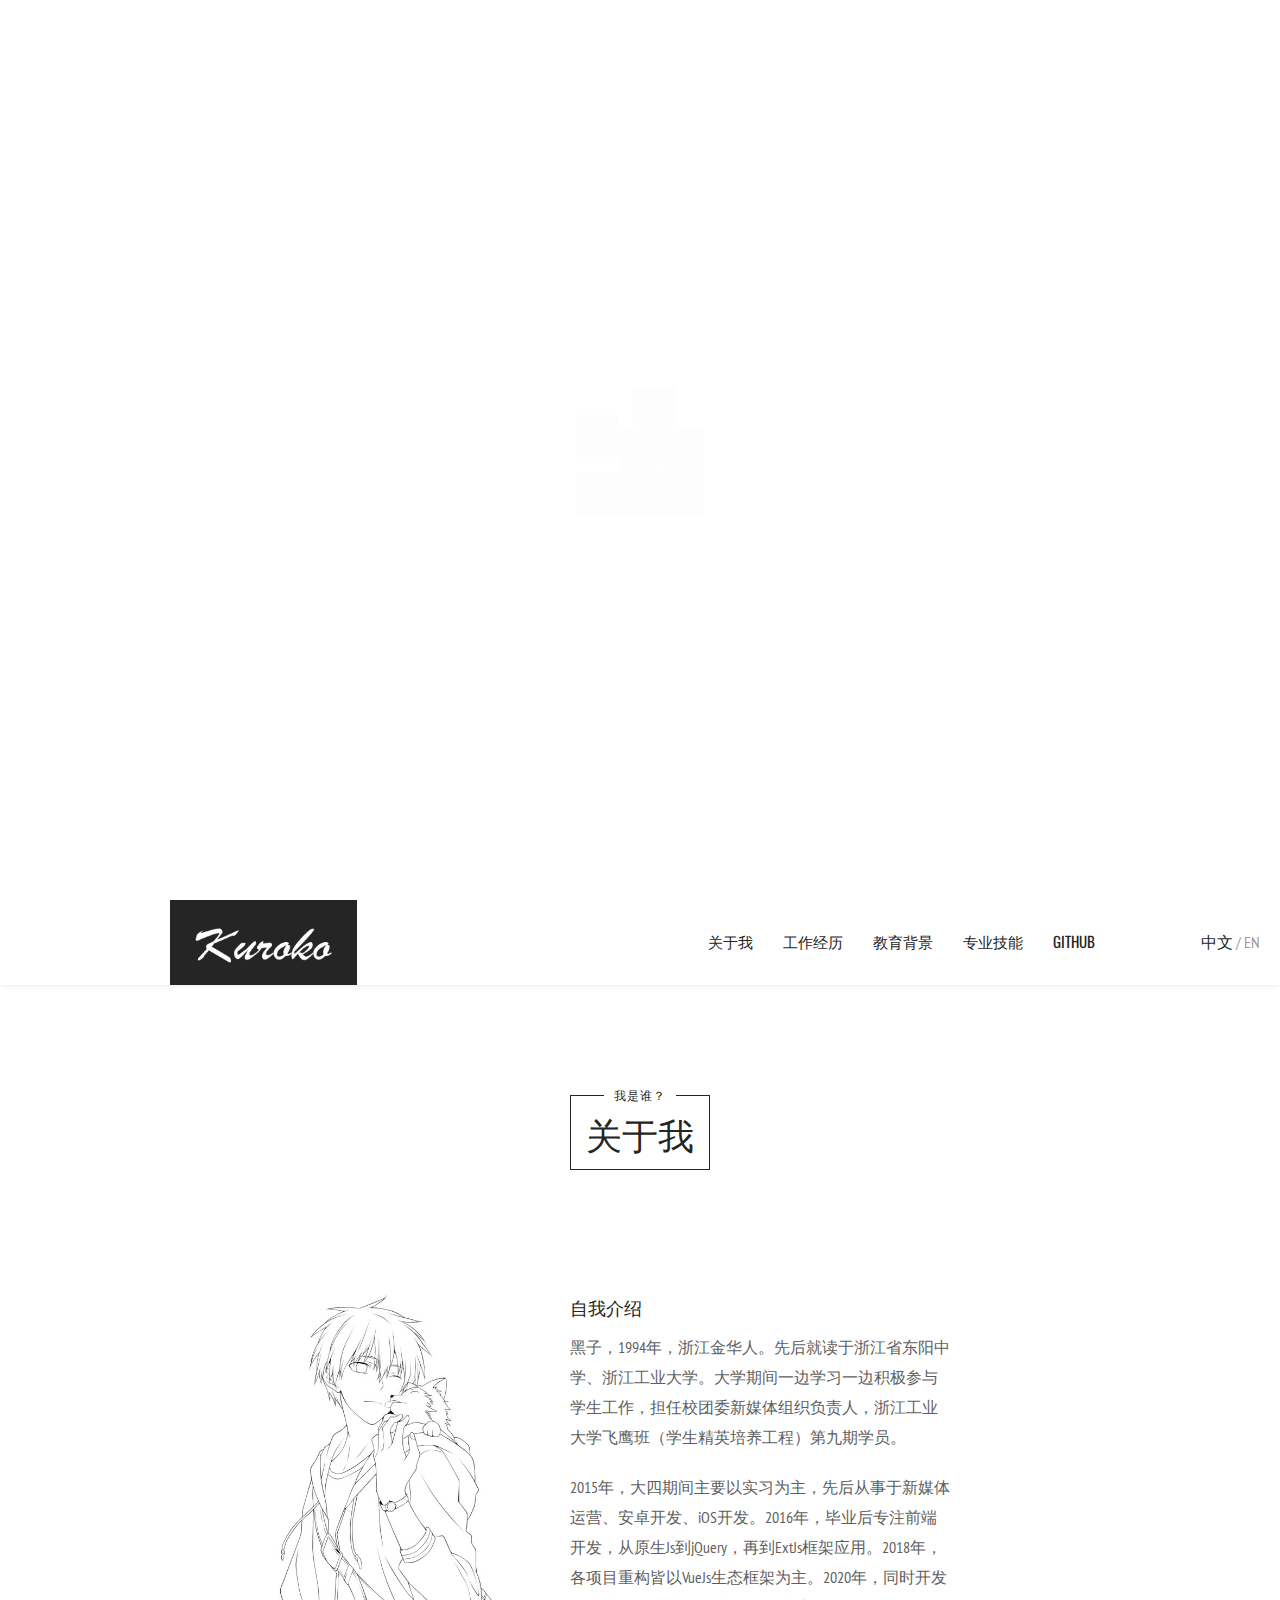
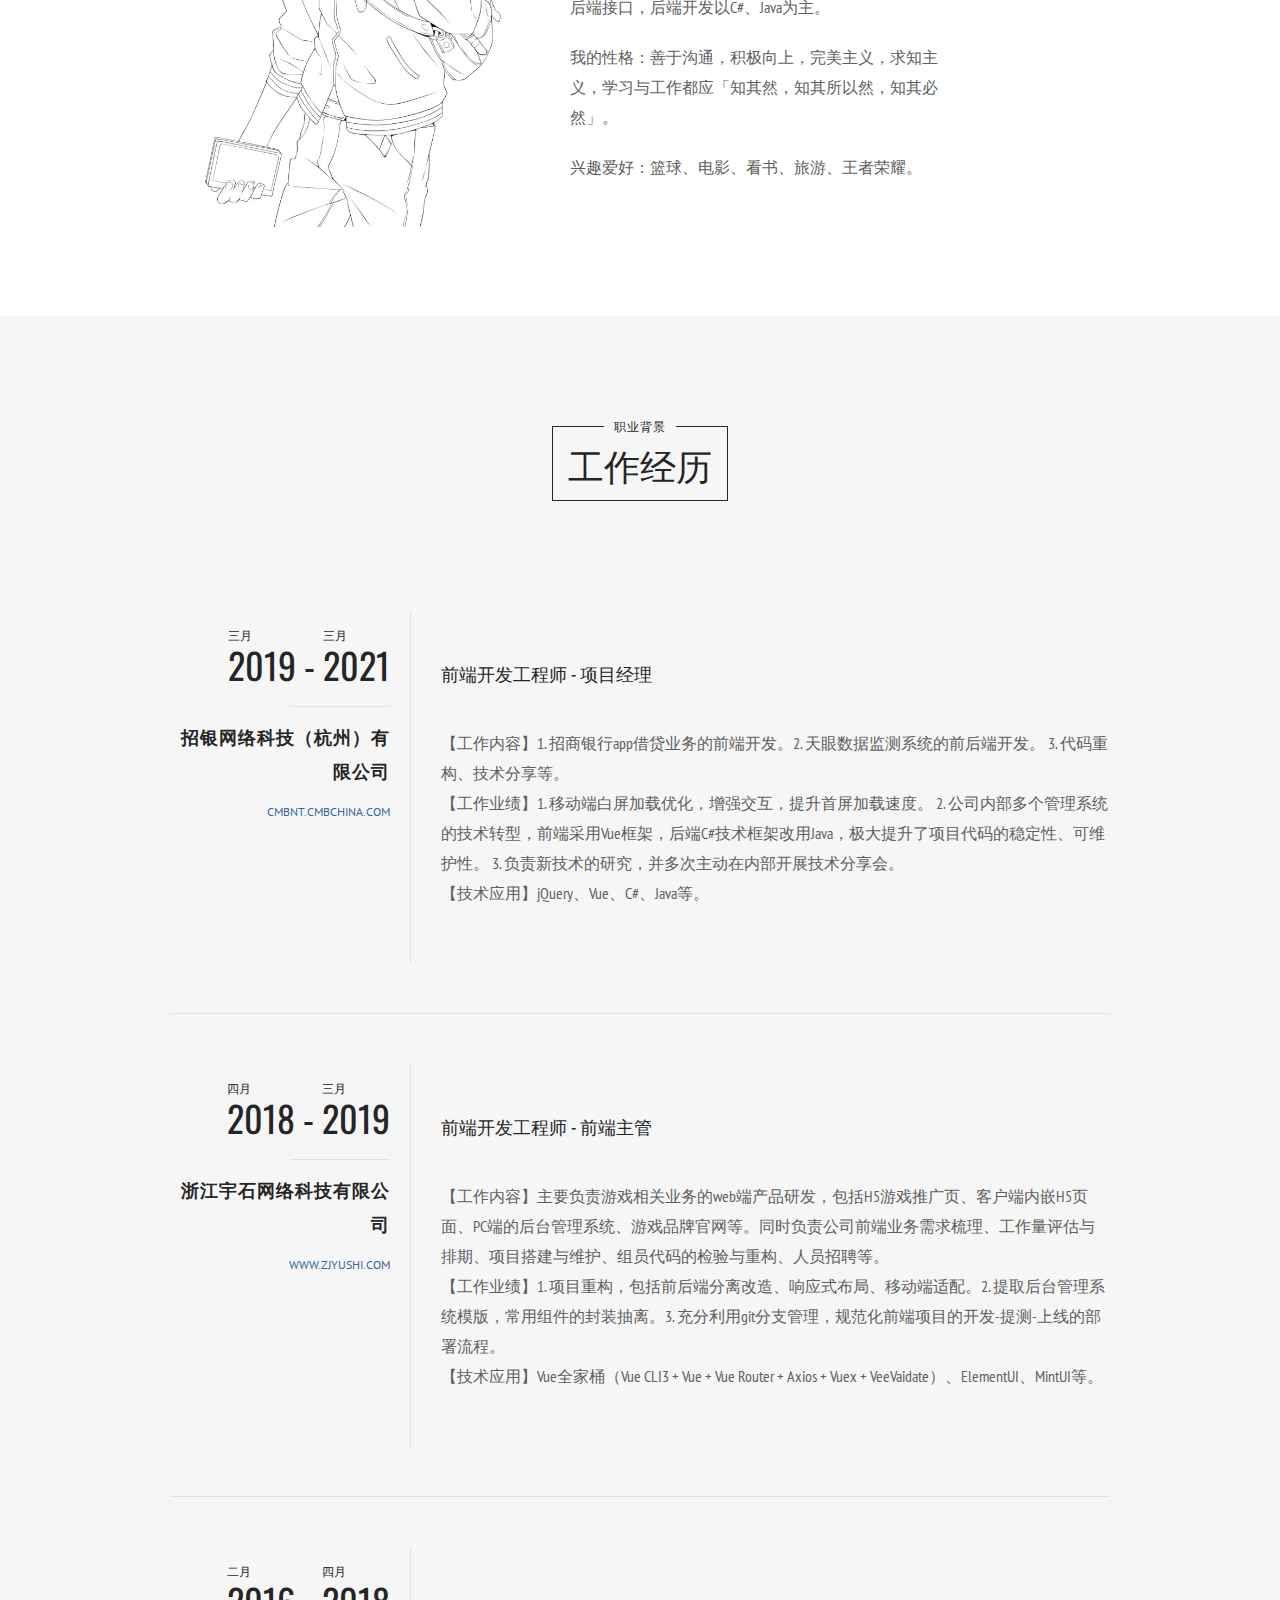
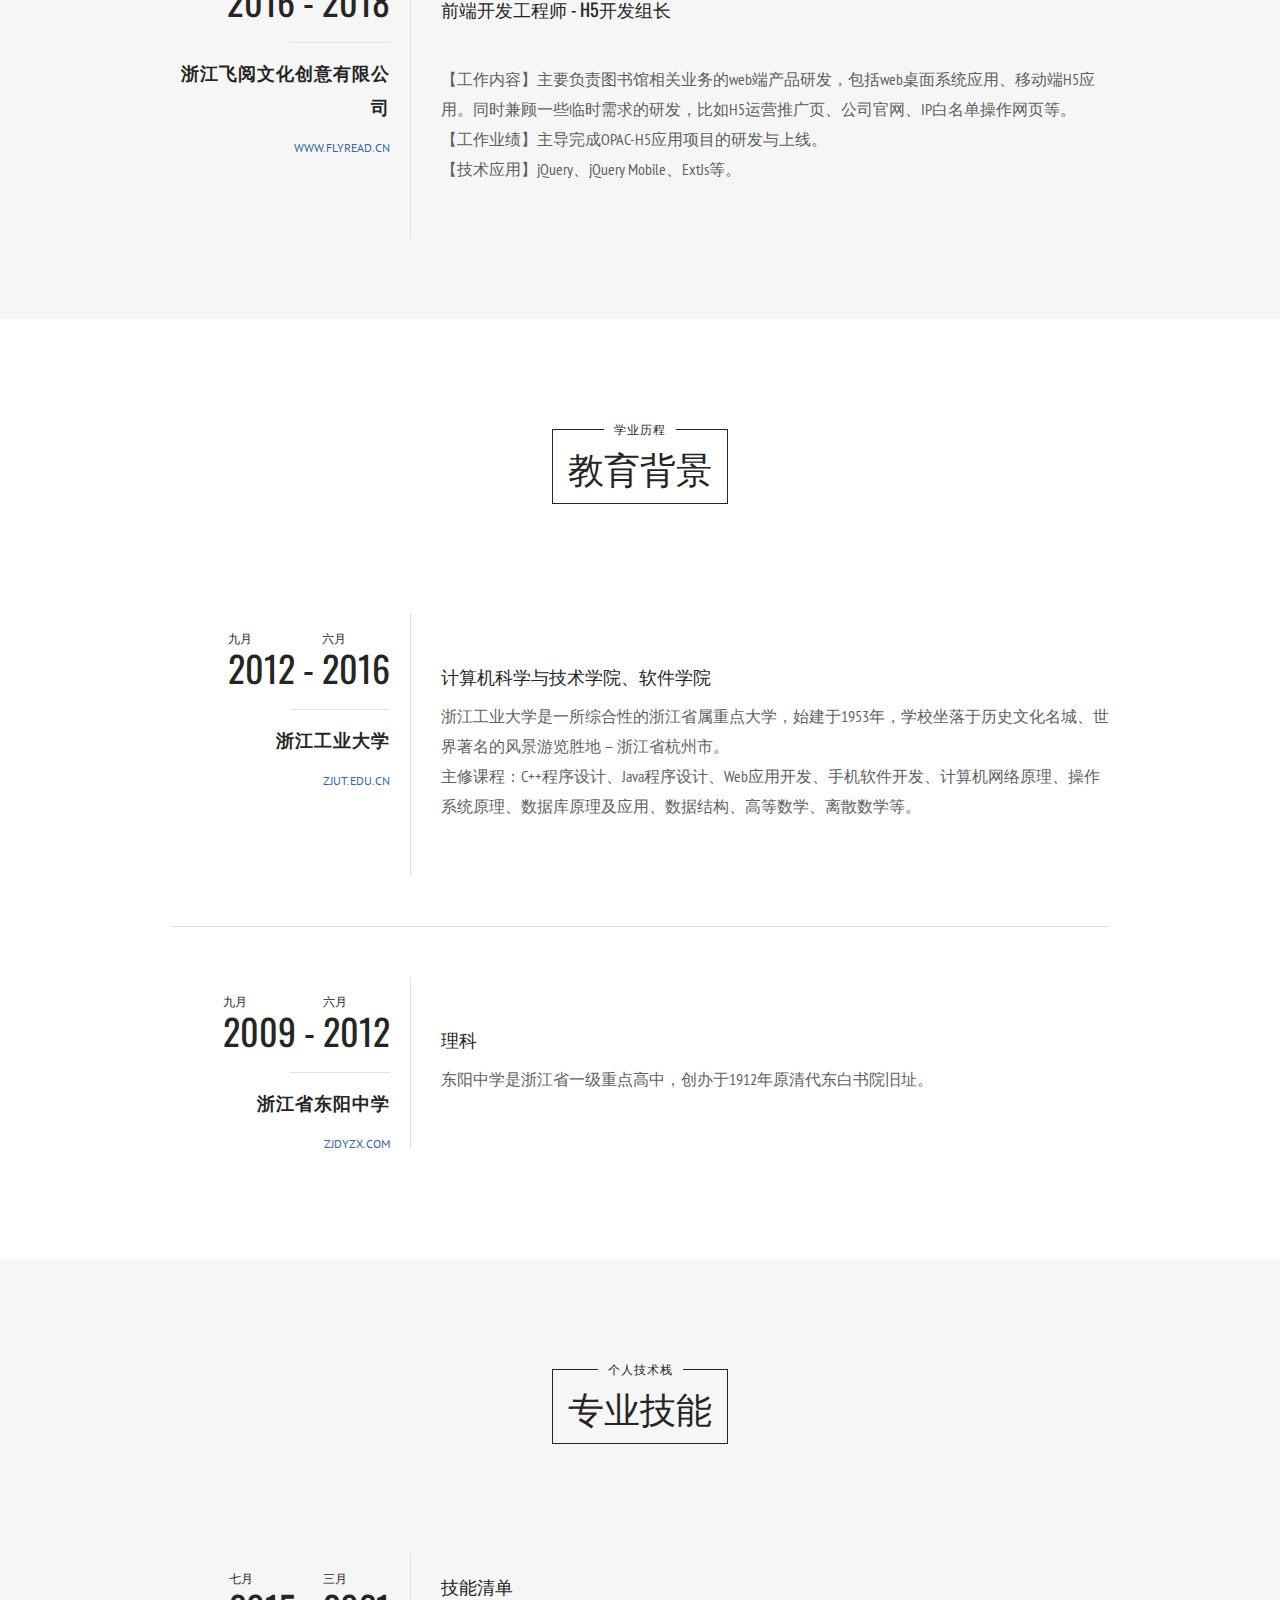
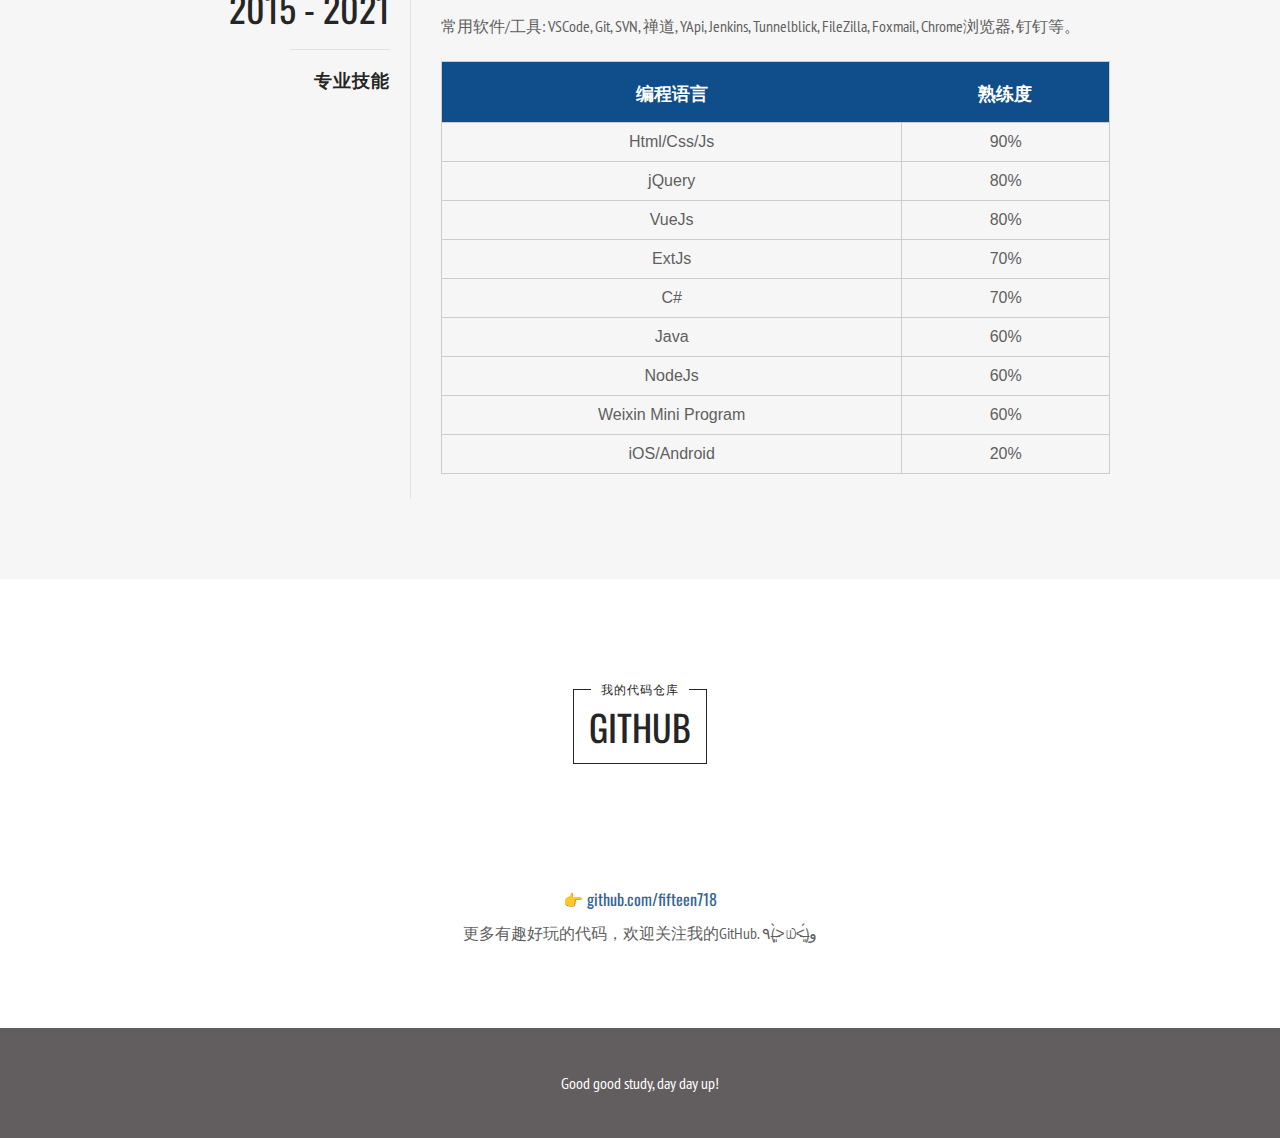
<file: index.html>
<!DOCTYPE html>
<html class="no-js">

<head>
    <meta charset="utf-8">
    <meta name="viewport" content="width=device-width, initial-scale=1, maximum-scale=1, user-scalable=0" />
    <meta http-equiv="X-UA-Compatible" content="IE=edge,chrome=1,requiresActiveX=true">

    <title> Kuroko :: Front End Developer :: Professional Resume </title>
    <meta name="description" content="黑子的前端, 前端开发, 个人简历">

    <!-- /// Favicons ////////  -->
    <link rel="apple-touch-icon-precomposed" sizes="144x144" href="https://cdn3.iconfinder.com/data/icons/buttons/512/Icon_13-512.png">
    <link rel="shortcut icon" href="favicon.ico">

    <!-- /// Template CSS ////////  -->
    <link rel="stylesheet" href="css/base.css">
    <link rel="stylesheet" href="css/grid.css">
    <link rel="stylesheet" href="css/elements.css">
    <link rel="stylesheet" href="css/layout.css">

    <!-- /// JS Plugins CSS ////////  -->
    <link rel="stylesheet" href="js/bxslider/jquery.bxslider.css">
    <link rel="stylesheet" href="js/magnificpopup/magnific-popup.css">

    <!-- /// Skin CSS ////////  -->
    <!-- <link rel="stylesheet" href="css/skins/default.css">  -->

    <!-- /// Google Fonts ////////  -->
    <link rel="stylesheet" href="https://fonts.googleapis.com/css?family=PT+Sans:400,700">
    <link rel="stylesheet" href="https://fonts.googleapis.com/css?family=Oswald:400,300,700">
    <link rel="stylesheet" href="https://fonts.googleapis.com/css?family=PT+Sans+Narrow:400,700">

    <!-- /// FontAwesome Icons 4.0.3 ////////  -->
    <link rel="stylesheet" href="css/fontawesome/font-awesome.min.css">

    <!-- /// Custom Icon Font ////////  -->
    <link rel="stylesheet" href="css/iconfontcustom/icon-font-custom.css">

    <!-- /// Cross-browser CSS3 animations ////////  -->
    <link rel="stylesheet" href="css/animate/animate.min.css">

    <!-- /// Modernizr ////////  -->
    <script src="js/modernizr-2.6.2.min.js"></script>
</head>

<body>
    <div id="pageloader">
        <div class="loader-img">
            <img src="images/loader.gif" alt="">
        </div><!-- end .loader-img -->
    </div><!-- end .pageloader -->

    <div id="wrap">
        <div id="header">
            <!-- /// HEADER  /// -->
            <div class="parallax full-screen" style="background-image:url(images/background.jpg);">
                <div class="parallax-content full-screen">
                    <div class="parallax-overlay" style="background-image:url(images/pattern.png);"></div>
                    <div class="parallax-content-inner">
                        <div class="row">
                            <div class="span12 text-center">
                                <div class="headline">
                                    <h1><img src="images/KurokoLogo.png" alt="Pablo Fernandez Signature" height="80"></h1>
                                    <!-- <h1> K u r o k o</h1> -->
                                    <p><span>Front End Developer</span></p>
                                </div><!-- end .headline -->
                            </div><!-- end .span12 -->
                        </div><!-- end .row -->
                    </div><!-- end .parallax-content-inner -->
                    <a href="#personal-profile">
                        <i class="ifc-down4"></i>
                    </a>
                </div><!-- end .parallax-content -->
            </div><!-- end .parallax -->

            <div id="nav">
                <div class="lang-tabs">
                    <a href="#" class="lang-tab-current">中文</a>
                    <span class="split-line">/</span>
                    <a href="./en_index.html">EN</a>
                </div><!-- end .lang-tabs -->
                <div class="row" id="nav-mobile" style="margin-right: 100px;">
                    <a href="#" id="mobile-menu-trigger">
                        <i class="fa fa-bars"></i>
                    </a>
                </div>
                <div class="row" id="nav-pc">
                    <div class="span3">
                        <!-- // Logo // -->
                        <a href="#" id="logo">
                            <img src="images/KurokoLogo.png" height="35">
                            <!-- K u r o k o -->
                        </a>
                    </div><!-- end .span3 -->
                    <div class="span9">
                        <!-- <a href="#" id="mobile-menu-trigger">
                            <i class="fa fa-bars"></i>
                        </a> -->
                        <!-- // Menu // -->
                        <ul class="sf-menu" id="menu">
                            <li>
                                <a href="#personal-profile">关于我</a>
                            </li>
                            <li>
                                <a href="#work-experience">工作经历</a>
                            </li>
                            <li>
                                <a href="#education">教育背景</a>
                            </li>
                            <!-- <li>
                                <a href="http://fifteen718.github.io/html/photo.html" target="_blank">Photography</a>
                            </li> -->
                            <li>
                                <a href="#skills" target="">专业技能</a>
                            </li>
                            <li>
                                <a href="#github" target="">Github</a>
                            </li>
                        </ul>
                    </div><!-- end .span9 -->
                </div><!-- end .row -->
            </div><!-- end #nav -->
            <!-- //////////////////////////////////////////////////////////////////////////////////////////////////////////////////////// -->
        </div><!-- end #header -->

        <div id="content">
            <!-- /// CONTENT  /// -->
            <div id="personal-profile">
                <div class="row">
                    <div class="span12 text-center">
                        <div class="headline">
                            <p><span>我是谁？</span></p>
                            <h1>关于我</h1>
                        </div><!-- end .headline -->
                    </div><!-- end .span12 -->
                </div><!-- end .row -->
                <div class="row">
                    <div class="span5">
                        <img class="responsive-img" src="images/Portfolio.png" height="20" alt="">
                    </div><!-- end .span5 -->
                    <div class="span5">
                        <h3 class="text-uppercase">自我介绍</h3>
                        <p>
                            黑子，1994年，浙江金华人。先后就读于浙江省东阳中学、浙江工业大学。大学期间一边学习一边积极参与学生工作，担任校团委新媒体组织负责人，浙江工业大学飞鹰班（学生精英培养工程）第九期学员。
                        </p>
                        <p>
                            2015年，大四期间主要以实习为主，先后从事于新媒体运营、安卓开发、iOS开发。2016年，毕业后专注前端开发，从原生Js到jQuery，再到ExtJs框架应用。2018年，各项目重构皆以VueJs生态框架为主。2020年，同时开发后端接口，后端开发以C#、Java为主。
                        </p>
                        <p>
                            我的性格：善于沟通，积极向上，完美主义，求知主义，学习与工作都应「知其然，知其所以然，知其必然」。
                        </p>
                        <P>
                            兴趣爱好：篮球、电影、看书、旅游、王者荣耀。
                        </P>
                    </div><!-- end .span5 -->
                </div><!-- end .row -->
            </div><!-- end #personal-profile -->

            <div id="work-experience">
                <div class="row">
                    <div class="span12 text-center">
                        <div class="headline">
                            <p><span>职业背景</span></p>
                            <h1>工作经历</h1>
                        </div><!-- end .headline -->
                    </div><!-- end .span12 -->
                </div><!-- end .row -->

                <!------------------------------- START SECTION 1 ------------------------------->
                <div class="row cv-section">
                    <div class="span3">
                        <div class="cv-section-title">
                            <h1>
                                <span>
                                    2019
                                    <small>三月</small>
                                </span>
                                -
                                <span>
                                    2021
                                    <small>三月</small>
                                </span>
                            </h1>
                            <h3>招银网络科技（杭州）有限公司</h3>
                            <p><a href="https://cmbnt.cmbchina.com/" target="_blank">cmbnt.cmbchina.com</a></p>
                        </div><!-- end .cv-section-title -->
                    </div><!-- end .span3 -->
                    <div class="span9">
                        <div class="cv-item">
                            <br>
                            <h3 class="text-uppercase">前端开发工程师 - 项目经理</h3>
                            <p>
                                <br>【工作内容】1. 招商银行app借贷业务的前端开发。2. 天眼数据监测系统的前后端开发。 3. 代码重构、技术分享等。
                                <br>【工作业绩】1. 移动端白屏加载优化，增强交互，提升首屏加载速度。 2. 公司内部多个管理系统的技术转型，前端采用Vue框架，后端C#技术框架改用Java，极大提升了项目代码的稳定性、可维护性。 3. 负责新技术的研究，并多次主动在内部开展技术分享会。
                                <br>【技术应用】jQuery、Vue、C#、Java等。
                            </p>
                            <br>
                        </div><!-- end .cv-item -->
                    </div><!-- end .span9 -->
                </div><!-- end .cv-section -->
                <!------------------------------- END SECTION 1 ------------------------------->

                <!------------------------------- START SECTION 2 ------------------------------->
                <div class="row cv-section">
                    <div class="span3">
                        <div class="cv-section-title">
                            <h1>
                                <span>
                                    2018
                                    <small>四月</small>
                                </span>
                                -
                                <span>
                                    2019
                                    <small>三月</small>
                                </span>
                            </h1>
                            <h3>浙江宇石网络科技有限公司</h3>
                            <p><a href="https://www.zjyushi.com/" target="_blank">www.zjyushi.com</a></p>
                        </div><!-- end .cv-section-title -->
                    </div><!-- end .span3 -->
                    <div class="span9">
                        <div class="cv-item">
                            <br>
                            <h3 class="text-uppercase">前端开发工程师 - 前端主管</h3>
                            <p>
                                <br>【工作内容】主要负责游戏相关业务的web端产品研发，包括H5游戏推广页、客户端内嵌H5页面、PC端的后台管理系统、游戏品牌官网等。同时负责公司前端业务需求梳理、工作量评估与排期、项目搭建与维护、组员代码的检验与重构、人员招聘等。
                                <br>【工作业绩】1. 项目重构，包括前后端分离改造、响应式布局、移动端适配。2. 提取后台管理系统模版，常用组件的封装抽离。3. 充分利用git分支管理，规范化前端项目的开发-提测-上线的部署流程。
                                <br>【技术应用】Vue全家桶（Vue CLI3 + Vue + Vue Router + Axios + Vuex + VeeVaidate）、ElementUI、MintUI等。
                            </p>
                            <br>
                        </div><!-- end .cv-item -->
                    </div><!-- end .span9 -->
                </div><!-- end .cv-section -->
                <!------------------------------- END SECTION 2 ------------------------------->

                <!------------------------------- START SECTION 3 ------------------------------->
                <div class="row cv-section">
                    <div class="span3">
                        <div class="cv-section-title">
                            <h1>
                                <span>
                                    2016
                                    <small>二月</small>
                                </span>
                                -
                                <span>
                                    2018
                                    <small>四月</small>
                                </span>
                            </h1>
                            <h3>浙江飞阅文化创意有限公司</h3>
                            <p><a href="https://www.flyread.cn/" target="_blank">www.flyread.cn</a></p>
                        </div><!-- end .cv-section-title -->
                    </div><!-- end .span3 -->
                    <div class="span9">
                        <div class="cv-item">
                            <br>
                            <h3 class="text-uppercase">前端开发工程师 - H5开发组长</h3>
                            <p>
                                <br>【工作内容】主要负责图书馆相关业务的web端产品研发，包括web桌面系统应用、移动端H5应用。同时兼顾一些临时需求的研发，比如H5运营推广页、公司官网、IP白名单操作网页等。
                                <br>【工作业绩】主导完成OPAC-H5应用项目的研发与上线。
                                <br>【技术应用】jQuery、jQuery Mobile、ExtJs等。
                            </p>
                            <br>
                        </div><!-- end .cv-item -->
                    </div><!-- end .span9 -->
                </div><!-- end .cv-section -->
                <!------------------------------- END SECTION 3 ------------------------------->

            </div><!-- end #work-experience -->

            <div id="education">
                <div class="row">
                    <div class="span12 text-center">
                        <div class="headline">
                            <p><span>学业历程</span></p>
                            <h1>教育背景</h1>
                        </div><!-- end .headline -->
                    </div><!-- end .span12 -->
                </div><!-- end .row -->

                <!------------------------------- START SECTION 1 ------------------------------->
                <div class="row cv-section">
                    <div class="span3">
                        <div class="cv-section-title">
                            <h1>
                                <span>
                                    2012
                                    <small>九月</small>
                                </span>
                                -
                                <span>
                                    2016
                                    <small>六月</small>
                                </span>
                            </h1>
                            <h3>浙江工业大学</h3>
                            <p><a href="https://www.zjut.edu.cn/" target="_blank">zjut.edu.cn</a></p>
                        </div><!-- end .cv-section-title -->
                    </div><!-- end .span3 -->

                    <div class="span9">
                        <div class="cv-item">
                            <br>
                            <h3 class="text-uppercase">计算机科学与技术学院、软件学院</h3>
                            <p>
                                浙江工业大学是一所综合性的浙江省属重点大学，始建于1953年，学校坐落于历史文化名城、世界著名的风景游览胜地－浙江省杭州市。
                                <br>主修课程：C++程序设计、Java程序设计、Web应用开发、手机软件开发、计算机网络原理、操作系统原理、数据库原理及应用、数据结构、高等数学、离散数学等。
                            </p>
                            <br>
                        </div><!-- end .cv-item -->
                    </div><!-- end .span9 -->
                </div><!-- end .cv-section -->
                <!------------------------------- END SECTION 1 ------------------------------->

                <!------------------------------- START SECTION 2 ------------------------------->
                <div class="row cv-section">
                    <div class="span3">
                        <div class="cv-section-title">
                            <h1>
                                <span>
                                    2009
                                    <small>九月</small>
                                </span>
                                -
                                <span>
                                    2012
                                    <small>六月</small>
                                </span>
                            </h1>
                            <h3>浙江省东阳中学</h3>
                            <p><a href="http://www.zjdyzx.com/" target="_blank">zjdyzx.com</a></p>
                        </div><!-- end .cv-section-title -->
                    </div><!-- end .span3 -->

                    <div class="span9">
                        <div class="cv-item">
                            <br>
                            <h3 class="text-uppercase">理科</h3>
                            <p>
                                东阳中学是浙江省一级重点高中，创办于1912年原清代东白书院旧址。
                            </p>
                            <br>
                        </div><!-- end .cv-item -->
                    </div><!-- end .span9 -->
                </div><!-- end .cv-section -->
                <!------------------------------- END SECTION 2 ------------------------------->
            </div><!-- end #education -->

            <div id="skills">
                <div class="row">
                    <div class="span12 text-center">
                        <div class="headline">
                            <p><span>个人技术栈</span></p>
                            <h1>专业技能</h1>
                        </div><!-- end .headline -->
                    </div><!-- end .span12 -->
                </div><!-- end .row -->

                <!------------------------------start----------------------------------->
                <div class="row cv-section">
                    <div class="span3">
                        <div class="cv-section-title">
                            <h1>
                                <span>
                                    2015
                                    <small>七月</small>
                                </span>
                                -
                                <span>
                                    2021
                                    <small>三月</small>
                                </span>
                            </h1>
                            <h3>专业技能</h3>
                        </div><!-- end .cv-section-title -->
                    </div><!-- end .span3 -->

                    <div class="span9">
                        <div class="cv-item">
                            <h3 class="text-uppercase">技能清单</h3>
                            <p>常用软件/工具: VSCode, Git, SVN, 禅道, YApi, Jenkins, Tunnelblick, FileZilla,
                                Foxmail, Chrome浏览器, 钉钉等。</p>
                            <style type="text/css">
                                table.tableizer-table {
                                    font-size: 16px;
                                    border: 1px solid #ccc;
                                    font-family: Arial, Helvetica, sans-serif;
                                }

                                .tableizer-table td {
                                    padding: 4px;
                                    margin: 3px;
                                    border: 1px solid #ccc;
                                }

                                .tableizer-table th {
                                    background-color: #104E8B;
                                    color: #fff;
                                    font-weight: bold;
                                }
                            </style>
                            <table class="tableizer-table">
                                <thead>
                                    <tr>
                                        <th>编程语言</th>
                                        <th>
                                            熟练度
                                        </th>
                                    </tr>
                                </thead>
                                <tbody>
                                    <tr>
                                        <td>Html/Css/Js</td>
                                        <td>90%</td>
                                    </tr>
                                    <tr>
                                        <td>jQuery</td>
                                        <td>80%</td>
                                    </tr>
                                    <tr>
                                        <td>VueJs</td>
                                        <td>80%</td>
                                    </tr>
                                    <tr>
                                        <td>ExtJs</td>
                                        <td>70%</td>
                                    </tr>
                                    <tr>
                                        <td>C#</td>
                                        <td>70%</td>
                                    </tr>
                                    <tr>
                                        <td>Java</td>
                                        <td>60%</td>
                                    </tr>
                                    <tr>
                                        <td>NodeJs</td>
                                        <td>60%</td>
                                    </tr>
                                    <tr>
                                        <td>Weixin Mini Program</td>
                                        <td>60%</td>
                                    </tr>
                                    <tr>
                                        <td>iOS/Android</td>
                                        <td>20%</td>
                                    </tr>
                                </tbody>
                            </table>
                            </p>
                        </div><!-- end .cv-item -->
                    </div><!-- end .span9 -->
                </div><!-- end .cv-section -->
            </div><!-- end #skills -->

            <div id="github">
                <div class="row">
                    <div class="span12 text-center">
                        <div class="headline">
                            <p><span>我的代码仓库</span></p>
                            <h1>Github</h1>
                        </div><!-- end .headline -->
                    </div><!-- end .span12 -->
                </div><!-- end .row -->
                <div class="text-center">
                    <h4><a href="https://github.com/fifteen718" target="_blank">👉 github.com/fifteen718</a></h4>
                    <p>更多有趣好玩的代码，欢迎关注我的GitHub. ٩(˃̶͈̀௰˂̶͈́)و</p>
                </div>
            </div>
            <br><br><br>

            <div id="footer">
                <!-- /// FOOTER /// -->
                <div class="row">
                    <div class="span12">
                        <p class="text-center last">Good good study, day day up!</p>
                    </div><!-- end .span12 -->
                </div><!-- end .row -->
            </div><!-- end #footer -->
        </div><!-- end #content -->
    </div><!-- end #wrap -->

    <a id="back-to-top" href="#">
        <i class="ifc-up4"></i>
    </a><!-- end #back-to-top -->

    <!-- /// jQuery ////////  -->
    <script src="js/jquery-2.1.0.min.js"></script>

    <!-- /// ViewPort ////////  -->
    <script src="js/viewport/jquery.viewport.js"></script>

    <!-- /// Easing ////////  -->
    <script src="js/easing/jquery.easing.1.3.js"></script>

    <!-- /// SimplePlaceholder ////////  -->
    <script src="js/simpleplaceholder/jquery.simpleplaceholder.js"></script>

    <!-- /// Fitvids ////////  -->
    <script src="js/fitvids/jquery.fitvids.js"></script>

    <!-- /// Superfish Menu ////////  -->
    <script src="js/superfish/hoverIntent.js"></script>
    <script src="js/superfish/superfish.js"></script>

    <!-- /// bxSlider ////////  -->
    <script src="js/bxslider/jquery.bxslider.min.js"></script>

    <!-- /// Magnific Popup ////////  -->
    <script src="js/magnificpopup/jquery.magnific-popup.min.js"></script>

    <!-- /// Isotope ////////  -->
    <script src="js/isotope/isotope.pkgd.min.js"></script>
    <script src="js/isotope/imagesloaded.pkgd.min.js"></script>

    <!-- /// Parallax ////////  -->
    <script src="js/parallax/jquery.parallax.min.js"></script>

    <!-- /// EasyPieChart ////////  -->
    <script src="js/easypiechart/jquery.easypiechart.min.js"></script>

    <!-- /// Easy Tabs ////////  -->
    <script src="js/easytabs/jquery.easytabs.min.js"></script>

    <!-- /// Waypoints ////////  -->
    <script src="js/waypoints/waypoints.min.js"></script>
    <script src="js/waypoints/waypoints-sticky.min.js"></script>

    <!-- /// Form validate ////////  -->
    <script src="js/jqueryvalidate/jquery.validate.min.js"></script>

    <!-- /// Form submit ////////  -->
    <script src="js/jqueryform/jquery.form.min.js"></script>

    <!-- /// gMap ////////  -->
    <!-- <script src="http://maps.google.com/maps/api/js?sensor=false"></script> -->
    <script src="js/gmap/jquery.gmap.min.js"></script>

    <!-- /// Scrollspy ////////  -->
    <script src="js/scrollspy/scrollspy.min.js"></script>

    <!-- /// Custom JS ////////  -->
    <script src="js/custom.js"></script>

    <!-- /// Console Egg ////////  -->
    <script>
        console.log(`%c
              ii.                                         ;9ABH,          
             SA391,                                    .r9GG35&G          
             &#ii13Gh;                               i3X31i;:,rB1         
             iMs,:,i5895,                         .5G91:,:;:s1:8A         
              33::::,,;5G5,                     ,58Si,,:::,sHX;iH1        
               Sr.,:;rs13BBX35hh11511h5Shhh5S3GAXS:.,,::,,1AG3i,GG        
               .G51S511sr;;iiiishS8G89Shsrrsh59S;.,,,,,..5A85Si,h8        
              :SB9s:,............................,,,.,,,SASh53h,1G.       
           .r18S;..,,,,,,,,,,,,,,,,,,,,,,,,,,,,,....,,.1H315199,rX,       
         ;S89s,..,,,,,,,,,,,,,,,,,,,,,,,....,,.......,,,;r1ShS8,;Xi       
       i55s:.........,,,,,,,,,,,,,,,,.,,,......,.....,,....r9&5.:X1       
      59;.....,.     .,,,,,,,,,,,...        .............,..:1;.:&s       
     s8,..;53S5S3s.   .,,,,,,,.,..      i15S5h1:.........,,,..,,:99       
     93.:39s:rSGB@A;  ..,,,,.....    .SG3hhh9G&BGi..,,,,,,,,,,,,.,83      
     G5.G8  9#@@@@@X. .,,,,,,.....  iA9,.S&B###@@Mr...,,,,,,,,..,.;Xh     
     Gs.X8 S@@@@@@@B:..,,,,,,,,,,. rA1 ,A@@@@@@@@@H:........,,,,,,.iX:    
    ;9. ,8A#@@@@@@#5,.,,,,,,,,,... 9A. 8@@@@@@@@@@M;    ....,,,,,,,,S8    
    X3    iS8XAHH8s.,,,,,,,,,,...,..58hH@@@@@@@@@Hs       ...,,,,,,,:Gs   
   r8,        ,,,...,,,,,,,,,,.....  ,h8XABMMHX3r.          .,,,,,,,.rX:  
  :9, .    .:,..,:;;;::,.,,,,,..          .,,.               ..,,,,,,.59  
 .Si      ,:.i8HBMMMMMB&5,....                    .            .,,,,,.sMr
 SS       :: h@@@@@@@@@@#; .                     ...  .         ..,,,,iM5
 91  .    ;:.,1&@@@@@@MXs.                            .          .,,:,:&S
 hS ....  .:;,,,i3MMS1;..,..... .  .     ...                     ..,:,.99
 ,8; ..... .,:,..,8Ms:;,,,...                                     .,::.83
  s&: ....  .sS553B@@HX3s;,.    .,;13h.                            .:::&1
   SXr  .  ...;s3G99XA&X88Shss11155hi.                             ,;:h&,
    iH8:  . ..   ,;iiii;,::,,,,,.                                 .;irHA  
     ,8X5;   .     .......                                       ,;iihS8Gi
        1831,                                                 .,;irrrrrs&@
          ;5A8r.                                            .:;iiiiirrss1H
            :X@H3s.......                                .,:;iii;iiiiirsrh
             r#h:;,...,,.. .,,:;;;;;:::,...              .:;;;;;;iiiirrss1
            ,M8 ..,....,.....,,::::::,,...         .     .,;;;iiiiiirss11h
            8B;.,,,,,,,.,.....          .           ..   .:;;;;iirrsss111h
           i@5,:::,,,,,,,,.... .                   . .:::;;;;;irrrss111111
           9Bi,:,,,,......                        ..r91;;;;;iirrsss1ss1111
        `,"color:#f67b29;")
        console.log("%c兄嘚！祝贺你喜提彩蛋~\n有什么可以帮助您的，欢迎微信联系我：756165959","color:#62d2a2;")
    </script>
</body>

</html>
</file>
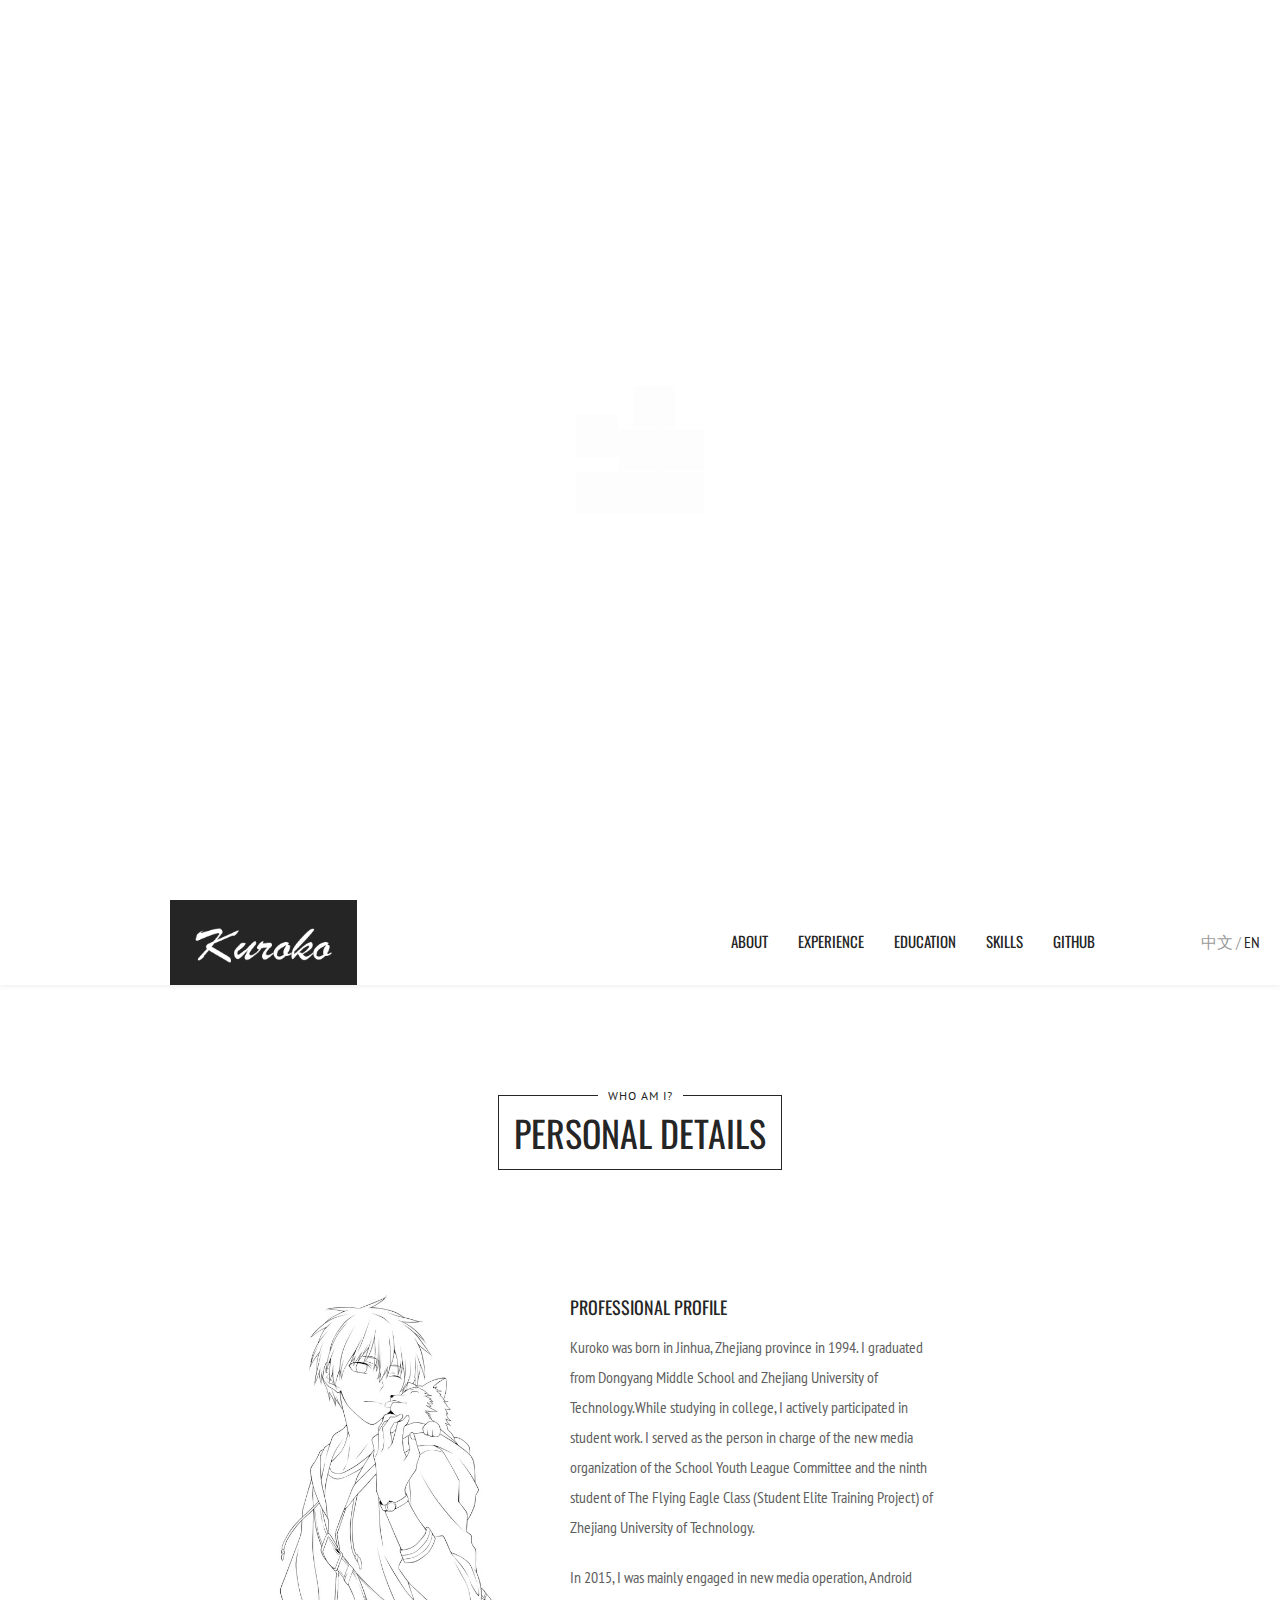
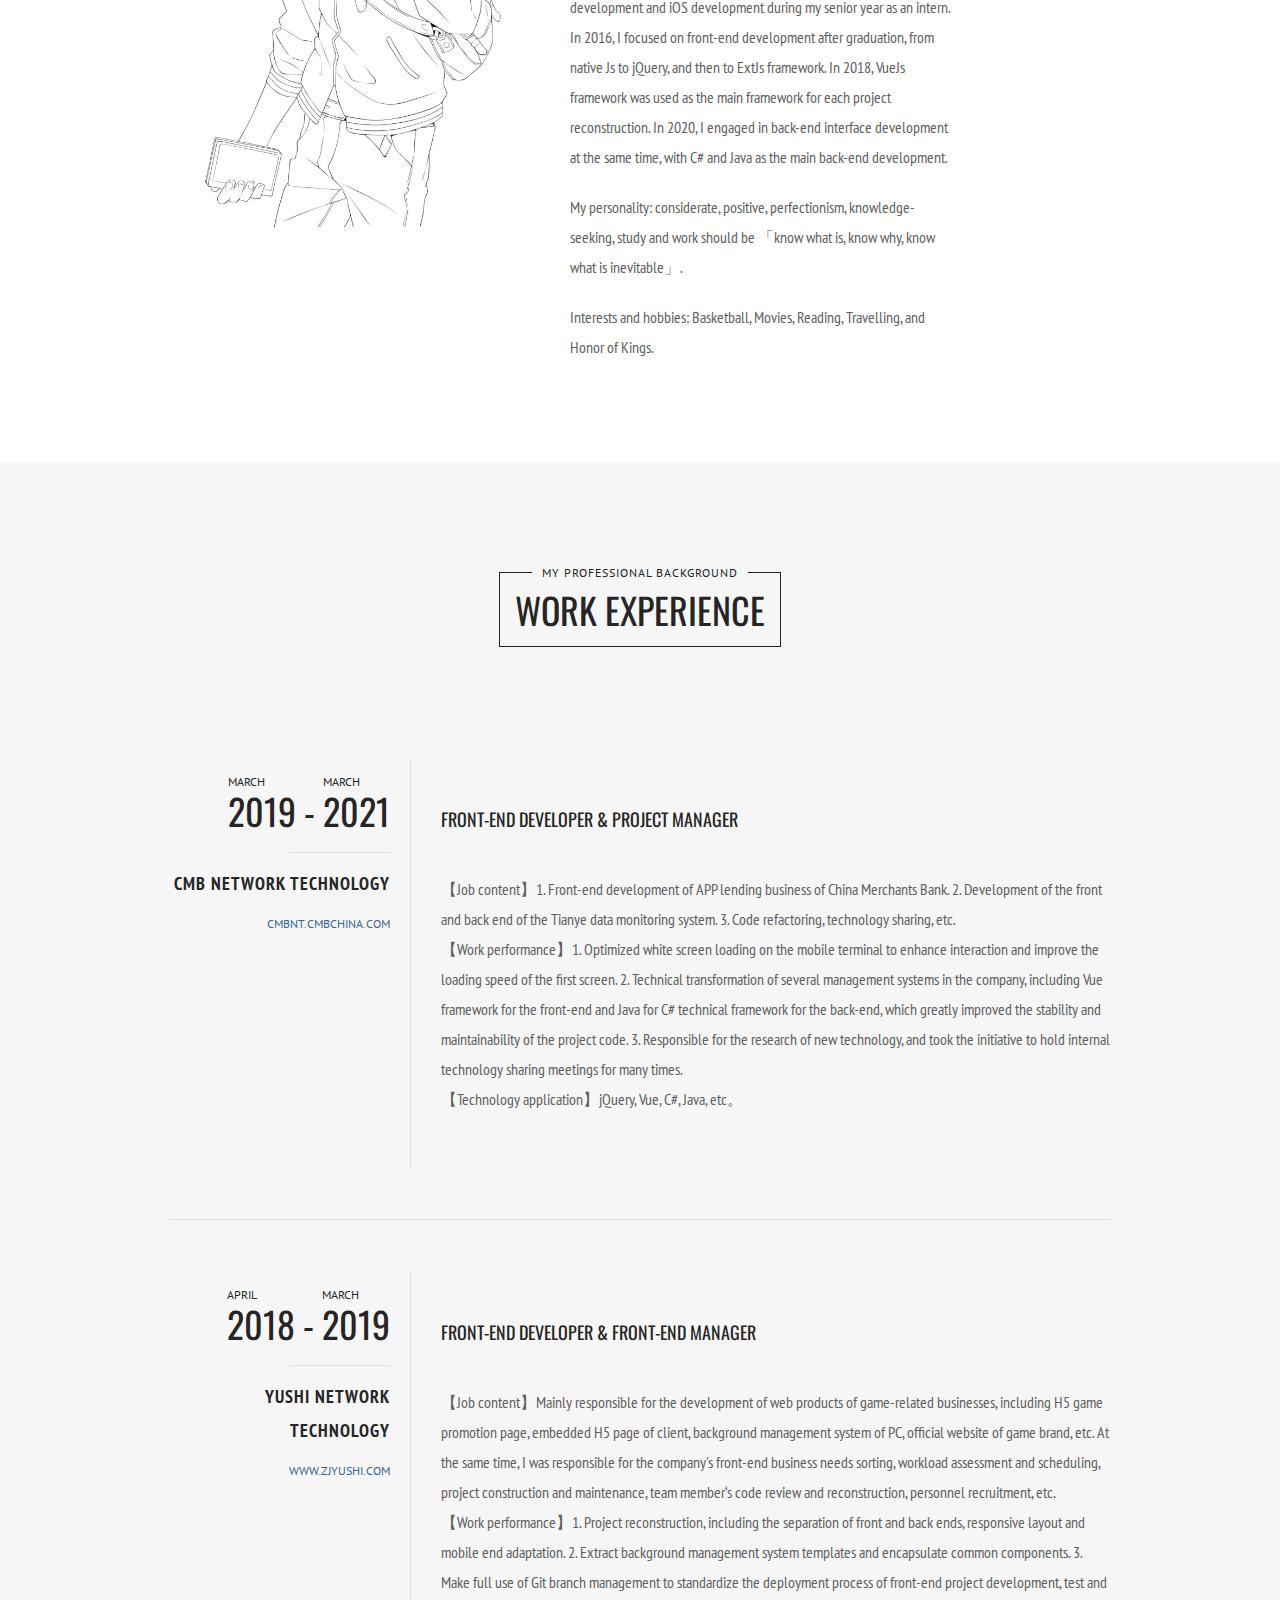
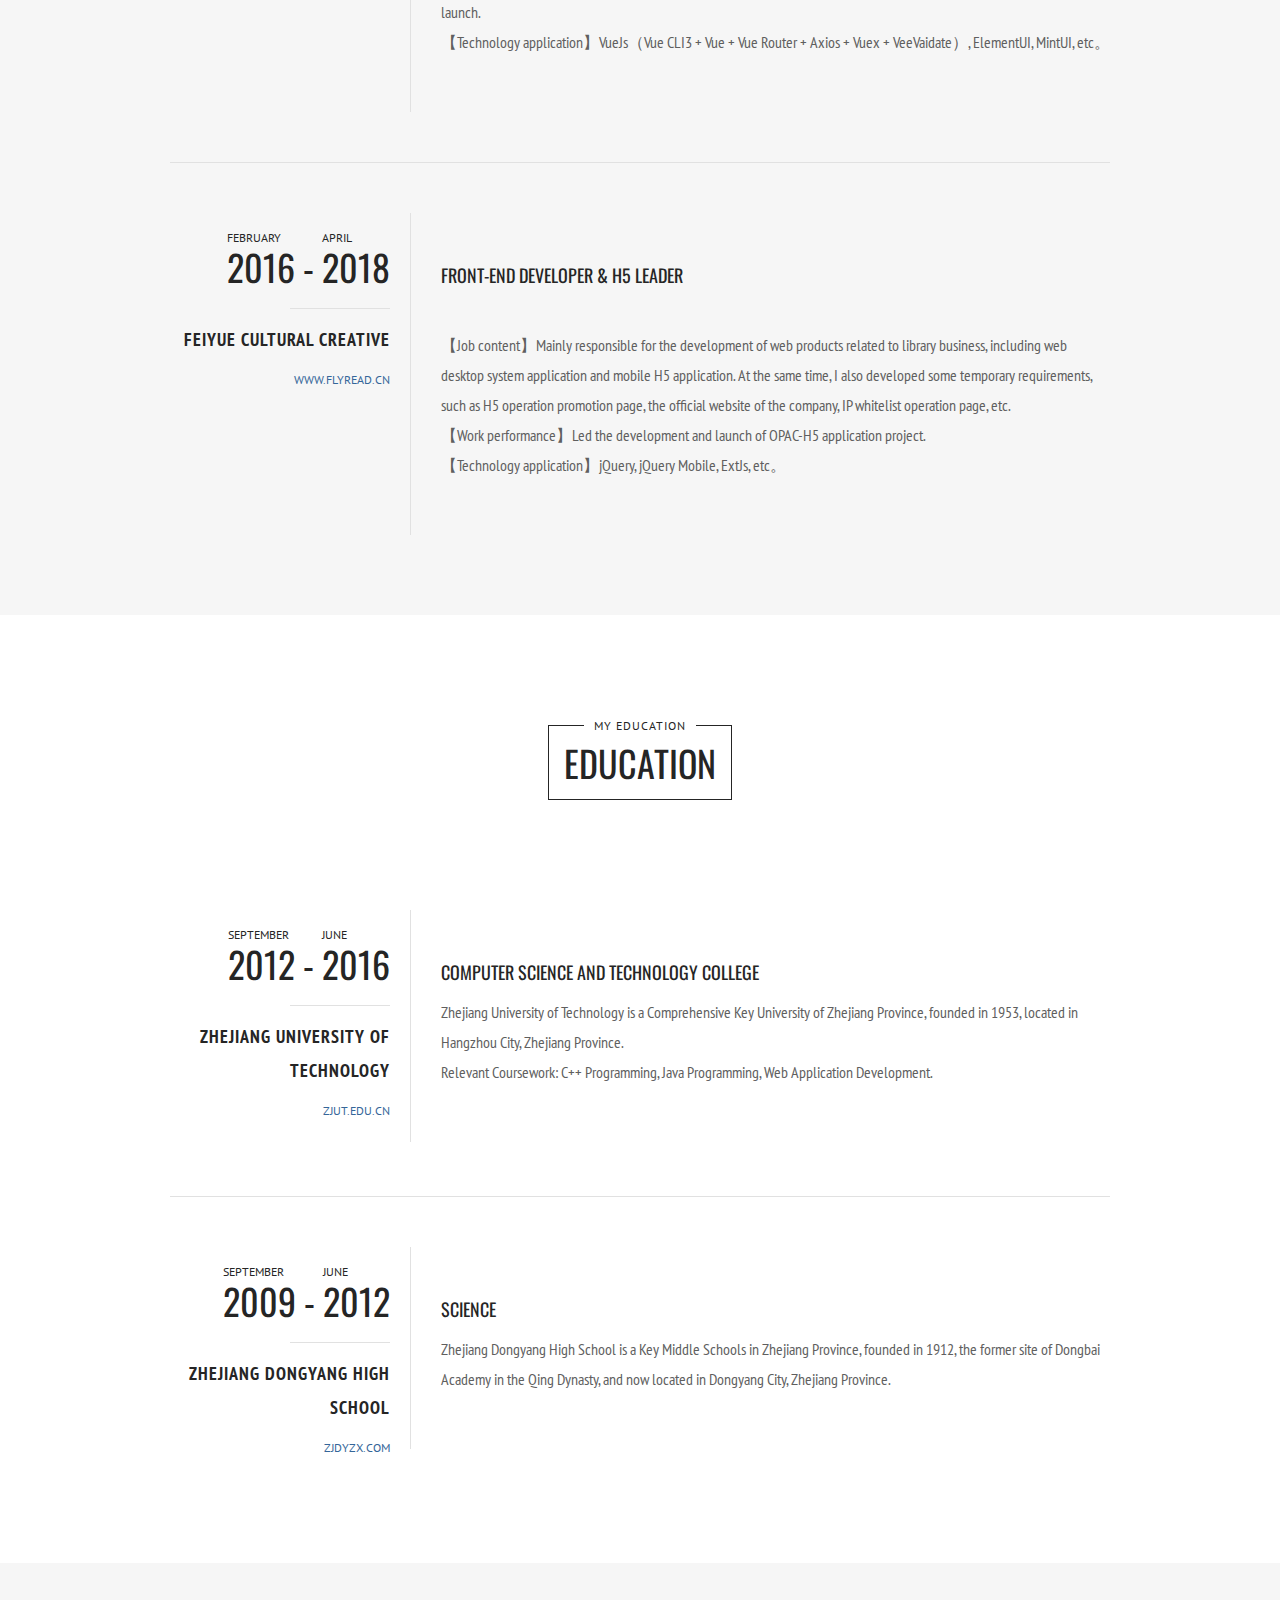
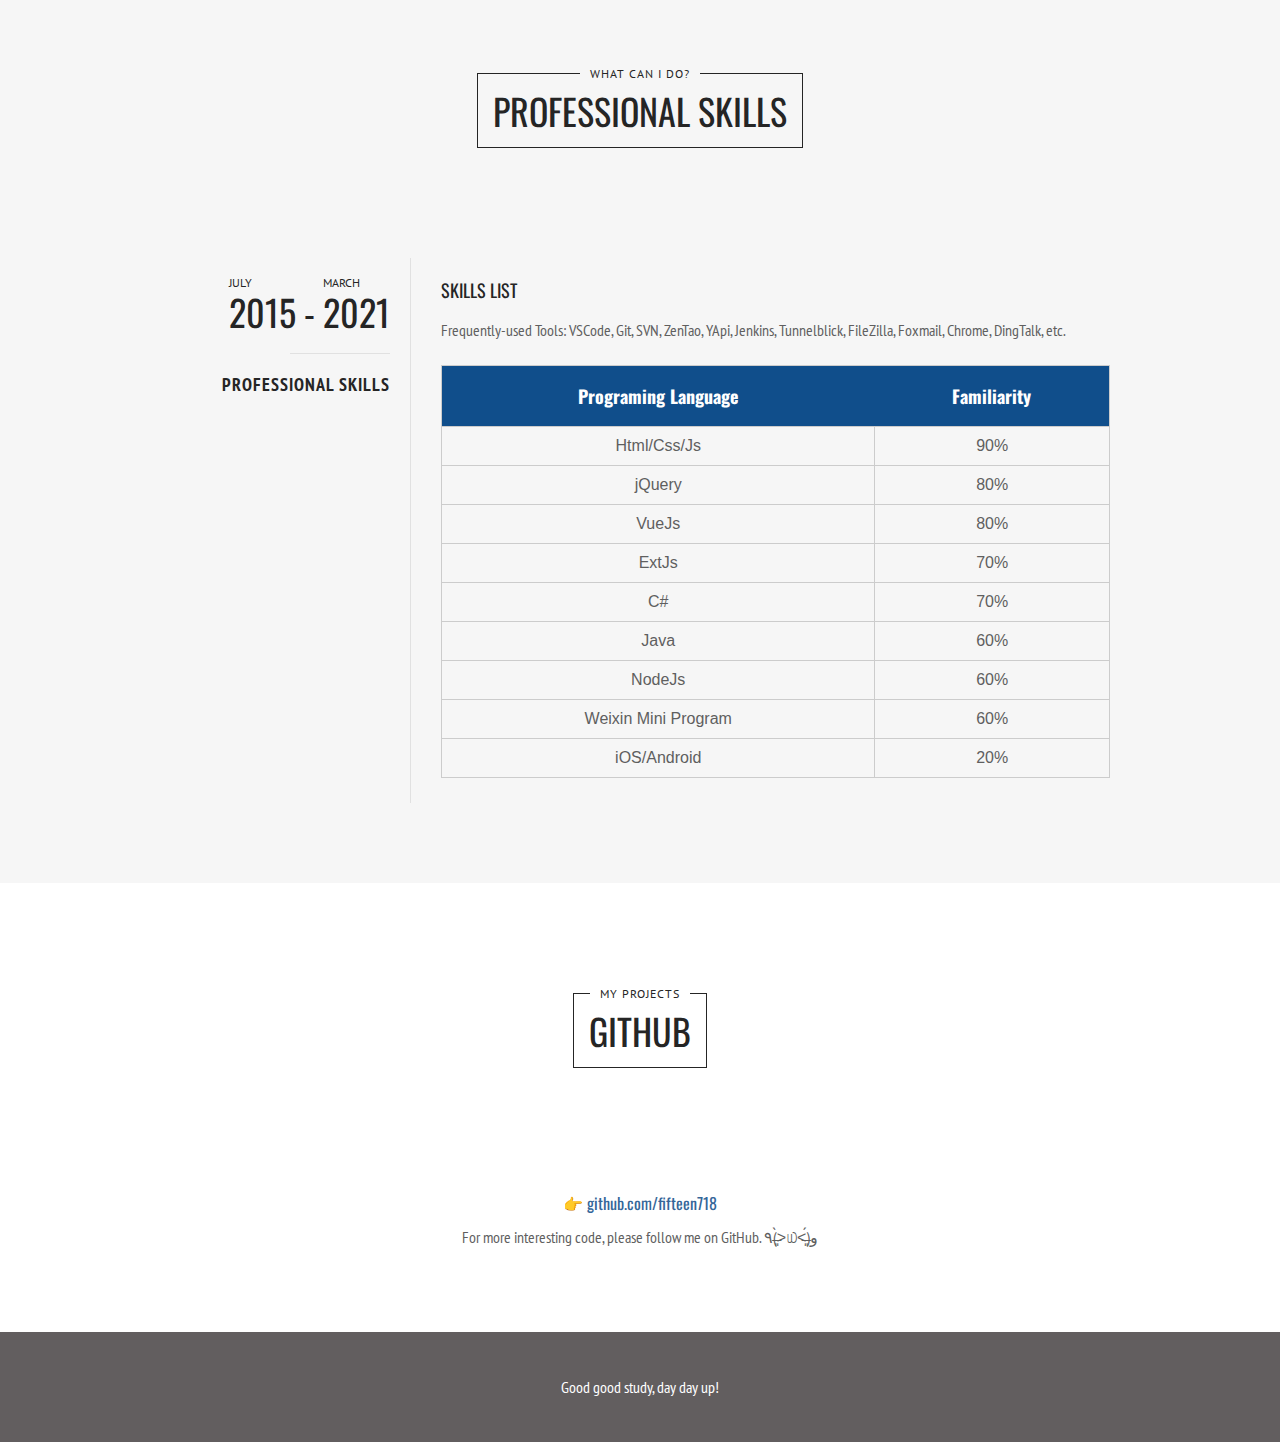
<file: en_index.html>
<!DOCTYPE html>
<html class="no-js">

<head>
    <meta charset="utf-8">
    <meta name="viewport" content="width=device-width, initial-scale=1, maximum-scale=1, user-scalable=0" />
    <meta http-equiv="X-UA-Compatible" content="IE=edge,chrome=1,requiresActiveX=true">

    <title> Kuroko :: Front End Developer :: Professional Resume </title>
    <meta name="description" content="The Front End Of Kuroko, Front-end development, resume">

    <!-- /// Favicons ////////  -->
    <link rel="apple-touch-icon-precomposed" sizes="144x144" href="https://cdn3.iconfinder.com/data/icons/buttons/512/Icon_13-512.png">
    <link rel="shortcut icon" href="favicon.ico">

    <!-- /// Template CSS ////////  -->
    <link rel="stylesheet" href="css/base.css">
    <link rel="stylesheet" href="css/grid.css">
    <link rel="stylesheet" href="css/elements.css">
    <link rel="stylesheet" href="css/layout.css">

    <!-- /// JS Plugins CSS ////////  -->
    <link rel="stylesheet" href="js/bxslider/jquery.bxslider.css">
    <link rel="stylesheet" href="js/magnificpopup/magnific-popup.css">

    <!-- /// Skin CSS ////////  -->
    <!-- <link rel="stylesheet" href="css/skins/default.css">  -->

    <!-- /// Google Fonts ////////  -->
    <link rel="stylesheet" href="https://fonts.googleapis.com/css?family=PT+Sans:400,700">
    <link rel="stylesheet" href="https://fonts.googleapis.com/css?family=Oswald:400,300,700">
    <link rel="stylesheet" href="https://fonts.googleapis.com/css?family=PT+Sans+Narrow:400,700">

    <!-- /// FontAwesome Icons 4.0.3 ////////  -->
    <link rel="stylesheet" href="css/fontawesome/font-awesome.min.css">

    <!-- /// Custom Icon Font ////////  -->
    <link rel="stylesheet" href="css/iconfontcustom/icon-font-custom.css">

    <!-- /// Cross-browser CSS3 animations ////////  -->
    <link rel="stylesheet" href="css/animate/animate.min.css">

    <!-- /// Modernizr ////////  -->
    <script src="js/modernizr-2.6.2.min.js"></script>
</head>

<body>
    <div id="pageloader">
        <div class="loader-img">
            <img src="images/loader.gif" alt="">
        </div><!-- end .loader-img -->
    </div><!-- end .pageloader -->

    <div id="wrap">
        <div id="header">
            <!-- /// HEADER  /// -->
            <div class="parallax full-screen" style="background-image:url(images/background.jpg);">
                <div class="parallax-content full-screen">
                    <div class="parallax-overlay" style="background-image:url(images/pattern.png);"></div>
                    <div class="parallax-content-inner">
                        <div class="row">
                            <div class="span12 text-center">
                                <div class="headline">
                                    <h1><img src="images/KurokoLogo.png" alt="Pablo Fernandez Signature" height="80"></h1>
                                    <!-- <h1> K u r o k o</h1> -->
                                    <p><span>Front End Developer</span></p>
                                </div><!-- end .headline -->
                            </div><!-- end .span12 -->
                        </div><!-- end .row -->
                    </div><!-- end .parallax-content-inner -->
                    <a href="#personal-profile">
                        <i class="ifc-down4"></i>
                    </a>
                </div><!-- end .parallax-content -->
            </div><!-- end .parallax -->

            <div id="nav">
                <div class="lang-tabs">
                    <a href="./index.html">中文</a>
                    <span class="split-line">/</span>
                    <a href="#" class="lang-tab-current">EN</a>
                </div><!-- end .lang-tabs -->
                <div class="row" id="nav-mobile" style="margin-right: 100px;">
                    <a href="#" id="mobile-menu-trigger">
                        <i class="fa fa-bars"></i>
                    </a>
                </div>
                <div class="row" id="nav-pc">
                    <div class="span3">
                        <!-- // Logo // -->
                        <a href="#" id="logo">
                            <img src="images/KurokoLogo.png" height="35">
                            <!-- K u r o k o -->
                        </a>
                    </div><!-- end .span3 -->
                    <div class="span9">
                        <!-- <a href="#" id="mobile-menu-trigger">
                            <i class="fa fa-bars"></i>
                        </a> -->
                        <!-- // Menu // -->
                        <ul class="sf-menu" id="menu">
                            <li>
                                <a href="#personal-profile">About</a>
                            </li>
                            <li>
                                <a href="#work-experience">Experience</a>
                            </li>
                            <li>
                                <a href="#education">Education</a>
                            </li>
                            <!-- <li>
                                <a href="http://fifteen718.github.io/html/photo.html" target="_blank">Photography</a>
                            </li> -->
                            <li>
                                <a href="#skills" target="">Skills</a>
                            </li>
                            <li>
                                <a href="#github" target="">Github</a>
                            </li>
                        </ul>
                    </div><!-- end .span9 -->
                </div><!-- end .row -->
            </div><!-- end #nav -->
            <!-- //////////////////////////////////////////////////////////////////////////////////////////////////////////////////////// -->
        </div><!-- end #header -->

        <div id="content">
            <!-- /// CONTENT  /// -->
            <div id="personal-profile">
                <div class="row">
                    <div class="span12 text-center">
                        <div class="headline">
                            <p><span>Who am I?</span></p>
                            <h1>Personal Details</h1>
                        </div><!-- end .headline -->
                    </div><!-- end .span12 -->
                </div><!-- end .row -->
                <div class="row">
                    <div class="span5">
                        <img class="responsive-img" src="images/Portfolio.png" height="20" alt="">
                    </div><!-- end .span5 -->
                    <div class="span5">
                        <h3 class="text-uppercase">Professional Profile</h3>
                        <p>
                            Kuroko was born in Jinhua, Zhejiang province in 1994. I graduated from Dongyang Middle School and Zhejiang University of Technology.While studying in college, I actively participated in student work. I served as the person in charge of the new media organization of the School Youth League Committee and the ninth student of The Flying Eagle Class (Student Elite Training Project) of Zhejiang University of Technology.
                        </p>
                        <p>
                            In 2015, I was mainly engaged in new media operation, Android development and iOS development during my senior year as an intern. In 2016, I focused on front-end development after graduation, from native Js to jQuery, and then to ExtJs framework. In 2018, VueJs framework was used as the main framework for each project reconstruction. In 2020, I engaged in back-end interface development at the same time, with C# and Java as the main back-end development.
                        </p>
                        <p>
                            My personality: considerate, positive, perfectionism, knowledge-seeking, study and work should be 「know what is, know why, know what is inevitable」.
                        </p>
                        <P>
                            Interests and hobbies: Basketball, Movies, Reading, Travelling, and Honor of Kings.
                        </P>
                    </div><!-- end .span5 -->
                </div><!-- end .row -->
            </div><!-- end #personal-profile -->

            <div id="work-experience">
                <div class="row">
                    <div class="span12 text-center">
                        <div class="headline">
                            <p><span>My Professional Background</span></p>
                            <h1>Work Experience</h1>
                        </div><!-- end .headline -->
                    </div><!-- end .span12 -->
                </div><!-- end .row -->

                <!------------------------------- START SECTION 1 ------------------------------->
                <div class="row cv-section">
                    <div class="span3">
                        <div class="cv-section-title">
                            <h1>
                                <span>
                                    2019
                                    <small>March</small>
                                </span>
                                -
                                <span>
                                    2021
                                    <small>March</small>
                                </span>
                            </h1>
                            <h3>CMB Network Technology</h3>
                            <p><a href="https://cmbnt.cmbchina.com/" target="_blank">cmbnt.cmbchina.com</a></p>
                        </div><!-- end .cv-section-title -->
                    </div><!-- end .span3 -->
                    <div class="span9">
                        <div class="cv-item">
                            <br>
                            <h3 class="text-uppercase">Front-end Developer & Project Manager</h3>
                            <p>
                                <br>【Job content】1. Front-end development of APP lending business of China Merchants Bank. 2. Development of the front and back end of the Tianye data monitoring system. 3. Code refactoring, technology sharing, etc.
                                <br>【Work performance】1. Optimized white screen loading on the mobile terminal to enhance interaction and improve the loading speed of the first screen. 2. Technical transformation of several management systems in the company, including Vue framework for the front-end and Java for C# technical framework for the back-end, which greatly improved the stability and maintainability of the project code. 3. Responsible for the research of new technology, and took the initiative to hold internal technology sharing meetings for many times.
                                <br>【Technology application】jQuery, Vue, C#, Java, etc。
                            </p>
                            <br>
                        </div><!-- end .cv-item -->
                    </div><!-- end .span9 -->
                </div><!-- end .cv-section -->
                <!------------------------------- END SECTION 1 ------------------------------->

                <!------------------------------- START SECTION 2 ------------------------------->
                <div class="row cv-section">
                    <div class="span3">
                        <div class="cv-section-title">
                            <h1>
                                <span>
                                    2018
                                    <small>April</small>
                                </span>
                                -
                                <span>
                                    2019
                                    <small>March</small>
                                </span>
                            </h1>
                            <h3>Yushi Network Technology</h3>
                            <p><a href="https://www.zjyushi.com/" target="_blank">www.zjyushi.com</a></p>
                        </div><!-- end .cv-section-title -->
                    </div><!-- end .span3 -->
                    <div class="span9">
                        <div class="cv-item">
                            <br>
                            <h3 class="text-uppercase">Front-end Developer & Front-end Manager</h3>
                            <p>
                                <br>【Job content】Mainly responsible for the development of web products of game-related businesses, including H5 game promotion page, embedded H5 page of client, background management system of PC, official website of game brand, etc. At the same time, I was responsible for the company's front-end business needs sorting, workload assessment and scheduling, project construction and maintenance, team member‘s code review and reconstruction, personnel recruitment, etc.
                                <br>【Work performance】1. Project reconstruction, including the separation of front and back ends, responsive layout and mobile end adaptation. 2. Extract background management system templates and encapsulate common components. 3. Make full use of Git branch management to standardize the deployment process of front-end project development, test and launch.
                                <br>【Technology application】VueJs（Vue CLI3 + Vue + Vue Router + Axios + Vuex + VeeVaidate）, ElementUI, MintUI, etc。
                            </p>
                            <br>
                        </div><!-- end .cv-item -->
                    </div><!-- end .span9 -->
                </div><!-- end .cv-section -->
                <!------------------------------- END SECTION 2 ------------------------------->

                <!------------------------------- START SECTION 3 ------------------------------->
                <div class="row cv-section">
                    <div class="span3">
                        <div class="cv-section-title">
                            <h1>
                                <span>
                                    2016
                                    <small>February</small>
                                </span>
                                -
                                <span>
                                    2018
                                    <small>April</small>
                                </span>
                            </h1>
                            <h3>Feiyue Cultural Creative</h3>
                            <p><a href="https://www.flyread.cn/" target="_blank">www.flyread.cn</a></p>
                        </div><!-- end .cv-section-title -->
                    </div><!-- end .span3 -->
                    <div class="span9">
                        <div class="cv-item">
                            <br>
                            <h3 class="text-uppercase">Front-end Developer & H5 Leader</h3>
                            <p>
                                <br>【Job content】Mainly responsible for the development of web products related to library business, including web desktop system application and mobile H5 application. At the same time, I also developed some temporary requirements, such as H5 operation promotion page, the official website of the company, IP whitelist operation page, etc.
                                <br>【Work performance】Led the development and launch of OPAC-H5 application project.
                                <br>【Technology application】jQuery, jQuery Mobile, ExtJs, etc。
                            </p>
                            <br>
                        </div><!-- end .cv-item -->
                    </div><!-- end .span9 -->
                </div><!-- end .cv-section -->
                <!------------------------------- END SECTION 3 ------------------------------->
            </div><!-- end #work-experience -->

            <div id="education">
                <div class="row">
                    <div class="span12 text-center">
                        <div class="headline">
                            <p><span>My Education</span></p>
                            <h1>Education</h1>
                        </div><!-- end .headline -->
                    </div><!-- end .span12 -->
                </div><!-- end .row -->

                <!------------------------------- START SECTION 1 ------------------------------->
                <div class="row cv-section">
                    <div class="span3">
                        <div class="cv-section-title">
                            <h1>
                                <span>
                                    2012
                                    <small>September</small>
                                </span>
                                -
                                <span>
                                    2016
                                    <small>June</small>
                                </span>
                            </h1>
                            <h3>Zhejiang University of Technology</h3>
                            <p><a href="https://www.zjut.edu.cn/" target="_blank">zjut.edu.cn</a></p>
                        </div><!-- end .cv-section-title -->
                    </div><!-- end .span3 -->

                    <div class="span9">
                        <div class="cv-item">
                            <br>
                            <h3 class="text-uppercase">Computer Science and Technology College</h3>
                            <p>
                                Zhejiang University of Technology is a Comprehensive Key University of Zhejiang Province, founded in 1953, located in
                                Hangzhou City, Zhejiang Province.
                                <br>Relevant Coursework: C++ Programming, Java Programming, Web Application
                                Development.
                            </p>
                            <br>
                        </div><!-- end .cv-item -->
                    </div><!-- end .span9 -->
                </div><!-- end .cv-section -->
                <!------------------------------- END SECTION 1 ------------------------------->

                <!------------------------------- START SECTION 2 ------------------------------->
                <div class="row cv-section">
                    <div class="span3">
                        <div class="cv-section-title">
                            <h1>
                                <span>
                                    2009
                                    <small>September</small>
                                </span>
                                -
                                <span>
                                    2012
                                    <small>June</small>
                                </span>
                            </h1>
                            <h3>Zhejiang Dongyang High School</h3>
                            <p><a href="http://www.zjdyzx.com/" target="_blank">zjdyzx.com</a></p>
                        </div><!-- end .cv-section-title -->
                    </div><!-- end .span3 -->

                    <div class="span9">
                        <div class="cv-item">
                            <br>
                            <h3 class="text-uppercase">Science</h3>
                            <p>
                                Zhejiang Dongyang High School is a
                                Key Middle Schools in Zhejiang Province, founded in 1912, the former site of Dongbai
                                Academy in the Qing Dynasty, and now located in Dongyang City, Zhejiang Province.
                            </p>
                            <br>
                        </div><!-- end .cv-item -->
                    </div><!-- end .span9 -->
                </div><!-- end .cv-section -->
                <!------------------------------- END SECTION 2 ------------------------------->
            </div><!-- end #education -->

            <div id="skills">
                <div class="row">
                    <div class="span12 text-center">
                        <div class="headline">
                            <p><span>What can I do?</span></p>
                            <h1>Professional Skills</h1>
                        </div><!-- end .headline -->
                    </div><!-- end .span12 -->
                </div><!-- end .row -->

                <!------------------------------start----------------------------------->
                <div class="row cv-section">
                    <div class="span3">
                        <div class="cv-section-title">
                            <h1>
                                <span>
                                    2015
                                    <small>July</small>
                                </span>
                                -
                                <span>
                                    2021
                                    <small>March</small>
                                </span>
                            </h1>
                            <h3>Professional Skills</h3>
                        </div><!-- end .cv-section-title -->
                    </div><!-- end .span3 -->

                    <div class="span9">
                        <div class="cv-item">
                            <h3 class="text-uppercase">Skills List</h3>
                            <p>Frequently-used Tools: VSCode, Git, SVN, ZenTao, YApi, Jenkins, Tunnelblick, FileZilla,
                                Foxmail, Chrome, DingTalk, etc.</p>
                            <style type="text/css">
                                table.tableizer-table {
                                    font-size: 16px;
                                    border: 1px solid #ccc;
                                    font-family: Arial, Helvetica, sans-serif;
                                }

                                .tableizer-table td {
                                    padding: 4px;
                                    margin: 3px;
                                    border: 1px solid #ccc;
                                }

                                .tableizer-table th {
                                    background-color: #104E8B;
                                    color: #fff;
                                    font-weight: bold;
                                }
                            </style>
                            <table class="tableizer-table">
                                <thead>
                                    <tr>
                                        <th>Programing Language</th>
                                        <th>
                                            Familiarity
                                        </th>
                                    </tr>
                                </thead>
                                <tbody>
                                    <tr>
                                        <td>Html/Css/Js</td>
                                        <td>90%</td>
                                    </tr>
                                    <tr>
                                        <td>jQuery</td>
                                        <td>80%</td>
                                    </tr>
                                    <tr>
                                        <td>VueJs</td>
                                        <td>80%</td>
                                    </tr>
                                    <tr>
                                        <td>ExtJs</td>
                                        <td>70%</td>
                                    </tr>
                                    <tr>
                                        <td>C#</td>
                                        <td>70%</td>
                                    </tr>
                                    <tr>
                                        <td>Java</td>
                                        <td>60%</td>
                                    </tr>
                                    <tr>
                                        <td>NodeJs</td>
                                        <td>60%</td>
                                    </tr>
                                    <tr>
                                        <td>Weixin Mini Program</td>
                                        <td>60%</td>
                                    </tr>
                                    <tr>
                                        <td>iOS/Android</td>
                                        <td>20%</td>
                                    </tr>
                                </tbody>
                            </table>
                            </p>
                        </div><!-- end .cv-item -->
                    </div><!-- end .span9 -->
                </div><!-- end .cv-section -->
            </div><!-- end #skills -->

            <div id="github">
                <div class="row">
                    <div class="span12 text-center">
                        <div class="headline">
                            <p><span>My Projects</span></p>
                            <h1>Github</h1>
                        </div><!-- end .headline -->
                    </div><!-- end .span12 -->
                </div><!-- end .row -->
                <div class="text-center">
                    <h4><a href="https://github.com/fifteen718" target="_blank">👉 github.com/fifteen718</a></h4>
                    <p>For more interesting code, please follow me on GitHub. ٩(˃̶͈̀௰˂̶͈́)و</p>
                </div>
            </div>
            <br><br><br>

            <div id="footer">
                <!-- /// FOOTER /// -->
                <div class="row">
                    <div class="span12">
                        <p class="text-center last">Good good study, day day up!</p>
                    </div><!-- end .span12 -->
                </div><!-- end .row -->
            </div><!-- end #footer -->
        </div><!-- end #content -->
    </div><!-- end #wrap -->

    <a id="back-to-top" href="#">
        <i class="ifc-up4"></i>
    </a><!-- end #back-to-top -->

    <!-- /// jQuery ////////  -->
    <script src="js/jquery-2.1.0.min.js"></script>

    <!-- /// ViewPort ////////  -->
    <script src="js/viewport/jquery.viewport.js"></script>

    <!-- /// Easing ////////  -->
    <script src="js/easing/jquery.easing.1.3.js"></script>

    <!-- /// SimplePlaceholder ////////  -->
    <script src="js/simpleplaceholder/jquery.simpleplaceholder.js"></script>

    <!-- /// Fitvids ////////  -->
    <script src="js/fitvids/jquery.fitvids.js"></script>

    <!-- /// Superfish Menu ////////  -->
    <script src="js/superfish/hoverIntent.js"></script>
    <script src="js/superfish/superfish.js"></script>

    <!-- /// bxSlider ////////  -->
    <script src="js/bxslider/jquery.bxslider.min.js"></script>

    <!-- /// Magnific Popup ////////  -->
    <script src="js/magnificpopup/jquery.magnific-popup.min.js"></script>

    <!-- /// Isotope ////////  -->
    <script src="js/isotope/isotope.pkgd.min.js"></script>
    <script src="js/isotope/imagesloaded.pkgd.min.js"></script>

    <!-- /// Parallax ////////  -->
    <script src="js/parallax/jquery.parallax.min.js"></script>

    <!-- /// EasyPieChart ////////  -->
    <script src="js/easypiechart/jquery.easypiechart.min.js"></script>

    <!-- /// Easy Tabs ////////  -->
    <script src="js/easytabs/jquery.easytabs.min.js"></script>

    <!-- /// Waypoints ////////  -->
    <script src="js/waypoints/waypoints.min.js"></script>
    <script src="js/waypoints/waypoints-sticky.min.js"></script>

    <!-- /// Form validate ////////  -->
    <script src="js/jqueryvalidate/jquery.validate.min.js"></script>

    <!-- /// Form submit ////////  -->
    <script src="js/jqueryform/jquery.form.min.js"></script>

    <!-- /// gMap ////////  -->
    <!-- <script src="http://maps.google.com/maps/api/js?sensor=false"></script> -->
    <script src="js/gmap/jquery.gmap.min.js"></script>

    <!-- /// Scrollspy ////////  -->
    <script src="js/scrollspy/scrollspy.min.js"></script>

    <!-- /// Custom JS ////////  -->
    <script src="js/custom.js"></script>

    <!-- /// Console Egg ////////  -->
    <script>
        console.log(`%c
              ii.                                         ;9ABH,          
             SA391,                                    .r9GG35&G          
             &#ii13Gh;                               i3X31i;:,rB1         
             iMs,:,i5895,                         .5G91:,:;:s1:8A         
              33::::,,;5G5,                     ,58Si,,:::,sHX;iH1        
               Sr.,:;rs13BBX35hh11511h5Shhh5S3GAXS:.,,::,,1AG3i,GG        
               .G51S511sr;;iiiishS8G89Shsrrsh59S;.,,,,,..5A85Si,h8        
              :SB9s:,............................,,,.,,,SASh53h,1G.       
           .r18S;..,,,,,,,,,,,,,,,,,,,,,,,,,,,,,....,,.1H315199,rX,       
         ;S89s,..,,,,,,,,,,,,,,,,,,,,,,,....,,.......,,,;r1ShS8,;Xi       
       i55s:.........,,,,,,,,,,,,,,,,.,,,......,.....,,....r9&5.:X1       
      59;.....,.     .,,,,,,,,,,,...        .............,..:1;.:&s       
     s8,..;53S5S3s.   .,,,,,,,.,..      i15S5h1:.........,,,..,,:99       
     93.:39s:rSGB@A;  ..,,,,.....    .SG3hhh9G&BGi..,,,,,,,,,,,,.,83      
     G5.G8  9#@@@@@X. .,,,,,,.....  iA9,.S&B###@@Mr...,,,,,,,,..,.;Xh     
     Gs.X8 S@@@@@@@B:..,,,,,,,,,,. rA1 ,A@@@@@@@@@H:........,,,,,,.iX:    
    ;9. ,8A#@@@@@@#5,.,,,,,,,,,... 9A. 8@@@@@@@@@@M;    ....,,,,,,,,S8    
    X3    iS8XAHH8s.,,,,,,,,,,...,..58hH@@@@@@@@@Hs       ...,,,,,,,:Gs   
   r8,        ,,,...,,,,,,,,,,.....  ,h8XABMMHX3r.          .,,,,,,,.rX:  
  :9, .    .:,..,:;;;::,.,,,,,..          .,,.               ..,,,,,,.59  
 .Si      ,:.i8HBMMMMMB&5,....                    .            .,,,,,.sMr
 SS       :: h@@@@@@@@@@#; .                     ...  .         ..,,,,iM5
 91  .    ;:.,1&@@@@@@MXs.                            .          .,,:,:&S
 hS ....  .:;,,,i3MMS1;..,..... .  .     ...                     ..,:,.99
 ,8; ..... .,:,..,8Ms:;,,,...                                     .,::.83
  s&: ....  .sS553B@@HX3s;,.    .,;13h.                            .:::&1
   SXr  .  ...;s3G99XA&X88Shss11155hi.                             ,;:h&,
    iH8:  . ..   ,;iiii;,::,,,,,.                                 .;irHA  
     ,8X5;   .     .......                                       ,;iihS8Gi
        1831,                                                 .,;irrrrrs&@
          ;5A8r.                                            .:;iiiiirrss1H
            :X@H3s.......                                .,:;iii;iiiiirsrh
             r#h:;,...,,.. .,,:;;;;;:::,...              .:;;;;;;iiiirrss1
            ,M8 ..,....,.....,,::::::,,...         .     .,;;;iiiiiirss11h
            8B;.,,,,,,,.,.....          .           ..   .:;;;;iirrsss111h
           i@5,:::,,,,,,,,.... .                   . .:::;;;;;irrrss111111
           9Bi,:,,,,......                        ..r91;;;;;iirrsss1ss1111
        `,"color:#f67b29;")
        console.log("%cSurprise!\nFor more help, you can contact with me by WeChat: 756165959","color:#62d2a2;")
    </script>
</body>

</html>
</file>
<file: css/grid.css>
/**
 * Name: grid.css
 * Version: 1.0.0
 *	
 *	-
 *
 *	T.O.C
 *	
 *	#Base Grid
 *  #Large Display
 *	#Tablet (Portrait)
 *  #Mobile (Portrait and landscape)
 *  #Align
 *	#Responsive Images and embeds
 *	#Clearing
 *  #ResponsiveFormInputs
 */
 

/* ==========================================================================
   #Base Grid
   ========================================================================== */

   .row { 
    position: relative; 
    width: 940px; 
    margin: 0 auto;
}

.row .row { 
    width: auto; 
    margin: 0;
 }

 .span1, 
.span2, 
.span3, 
.span4, 
.span5, 
.span6, 
.span7, 
.span8, 
.span9, 
.span10, 
.span11, 
.span12 { float: left; }

.span1 { 
    width: 60px;  
    margin-left: 20px; 
}

.span2 { 
    width: 140px; 
    margin-left: 20px; 
}

.span3 { 
    width: 220px; 
    margin-left: 20px; 
}

.span4 { 
    width: 300px;
    margin-left: 20px; 
}

.span5 { 
    width: 380px; 
    margin-left: 20px; 
}

.span6 { 
    width: 460px; 
    margin-left: 20px; 
}

.span7 { 
    width: 540px; 
    margin-left: 20px; 
}

.span8 { 
    width: 620px; 
    margin-left: 20px; 
}

.span9 { 
    width: 700px; 
    margin-left: 20px; 
}

.span10 { 
    width: 780px; 
    margin-left: 20px; 
}

.span11 { 
    width: 860px; 
    margin-left: 20px; 
}

.span12 { 
    width: 940px; 
    margin-left: 20px; 
}

.span1:first-child, 
.span2:first-child, 
.span3:first-child, 
.span4:first-child, 
.span5:first-child, 
.span6:first-child, 
.span7:first-child, 
.span8:first-child, 
.span9:first-child, 
.span10:first-child, 
.span11:first-child, 
.span12:first-child { margin-left: 0; }

.visible-phone { display: none !important; }
.visible-tablet { display: none !important; }
.hidden-desktop { display: none !important; }
.visible-desktop { display: inherit !important; } 

/* ==========================================================================
#Large Display
========================================================================== */

@media (min-width: 1400px) {

    .row { width: 1170px; }

    .span1 { 
        width: 70px;  
        margin-left: 30px; 
    }
    
    .span2 { 
        width: 170px; 
        margin-left: 30px; 
    }
    
    .span3 { 
        width: 270px; 
        margin-left: 30px; 
    }
    
    .span4 { 
        width: 370px; 
        margin-left: 30px; 
    }
    
    .span5 { 
        width: 470px; 
        margin-left: 30px; 
    }
    
    .span6 { 
        width: 570px; 
        margin-left: 30px; 
    }
    
    .span7 { 
        width: 670px; 
        margin-left: 30px; 
    }
    
    .span8 { 
        width: 770px; 
        margin-left: 30px; 
    }
    
    .span9 { 
        width: 870px; 
        margin-left: 30px; 
    }
    
    .span10 { 
        width: 970px;
        margin-left: 30px;
    }
    
    .span11 { 
        width: 1070px; 
        margin-left: 30px; 
    }
    
    .span12 { 
        width: 1170px;
        margin-left: 30px; 
    }
    
}

/* ==========================================================================
#Tablet (Portrait)
========================================================================== */

@media (min-width: 768px) and (max-width: 979px) {
    
    .row { width: 705px; }

    .span1 { 
        width: 45px;  
        margin-left: 15px; 
    }
    
    .span2 { 
        width: 105px; 
        margin-left: 15px; 
    }
    
    .span3 { 
        width: 165px; 
        margin-left: 15px; 
    }
    
    .span4 { 
        width: 225px; 
        margin-left: 15px; 
    }
    
    .span5 { 
        width: 285px; 
        margin-left: 15px; 
    }
    
    .span6 { 
        width: 345px; 
        margin-left: 15px; 
    }
    
    .span7 { 
        width: 405px; 
        margin-left: 15px; 
    }
    
    .span8 { 
        width: 465px; 
        margin-left: 15px; 
    }
    
    .span9 { 
        width: 525px; 
        margin-left: 15px; 
    }
    
    .span10 { 
        width: 585px;
        margin-left: 15px; 
    }
    
    .span11 { 
        width: 645px; 
        margin-left: 15px; 
    }
    
    .span12 { 
        width: 705px;
        margin-left: 15px; 
    }
    
    .hidden-desktop { display: inherit !important; } 
    .visible-desktop { display: none !important; }
    .visible-tablet { display: inherit !important; } 
    .hidden-tablet { display: none !important; }
    
}

/* ==========================================================================
#Mobile (Portrait and Landscape )
========================================================================== */

@media (max-width: 767px) {
    
    .row { width: auto; }
    
    .span1,
    .span2,
    .span3,
    .span4,
    .span5,
    .span6,
    .span7,
    .span8,
    .span9,
    .span10,
    .span11,
    .span12 { 
        float: none;
        display: block;
        width: 100%;
        -webkit-box-sizing: border-box;
           -moz-box-sizing: border-box;
                box-sizing: border-box;
        margin-left: 0;
    }
    
    .hidden-desktop { display: inherit !important; }
    .visible-desktop { display: none !important; }
    .visible-phone { display: inherit !important; }
    .hidden-phone { display: none !important; }
    
}

/* ==========================================================================
#Align
========================================================================== */

.float-left { float: left; }
.float-right { float: right; }

/* ==========================================================================
#Responsive Images and Embeds
========================================================================== */

.responsive-img { 
    max-width: 100%; 
    height: auto; 
}

/**
  * 1. 16/9 ratio
  */
 
.responsive-embed {
    position: relative;
    overflow: hidden;
    height: 0;
    padding: 0;
    padding-bottom: 56.25%; /* 1 */	
    margin-bottom: 20px;
}

.responsive-embed iframe,
.responsive-embed object,
.responsive-embed embed {
    position: absolute;
    top: 0;
    left: 0;
    width: 100%;
    height: 100%;
}

/* ==========================================================================
#Clearing
========================================================================== */

/**
  * Automatically Clear Fix rows
  */
 
.row:after {
    visibility: hidden;
    display: block;
    font-size: 0;
    content: " ";
    clear: both;
    height: 0;
}

/**
  * Clear Fix hack
 * Usage:  add  class="fixed"  to div's that have floated elements in them
  */
 
.fixed:after {
    visibility: hidden;
    display: block;
    font-size: 0;
    content: " ";
    clear: both;
    height: 0;
}

/**
  * Clear content
 * Usage:  <br class="clear"> 
  */	
 
.clear {
  clear: both;
  display: block;
  overflow: hidden;
  visibility: hidden;
  width: 0;
  height: 0;
} 

/* ==========================================================================
#ResponsiveFormInputs
========================================================================== */

/**
 * 1. Reset float inherited from .span*	
  * 2. Reset margin-left inherited from .span*
  */
 
input.span1,
textarea.span1,
select.span1,
input.span2,
textarea.span2,
select.span2,
input.span3,
textarea.span3,
select.span3,
input.span4,
textarea.span4,
select.span4,
input.span5,
textarea.span5,
select.span5,
input.span6,
textarea.span6,
select.span6,
input.span7,
textarea.span7,
select.span7,
input.span8,
textarea.span8,
select.span8,
input.span9,
textarea.span9,
select.span9,
input.span10,
textarea.span10,
select.span10,
input.span11,
textarea.span11,
select.span11,
input.span12,
textarea.span12,
select.span12 {
    float: none; 	/* 1 */
    margin-left: 0; /* 2 */
}
</file>
<file: css/elements.css>
/**
 * Name: elements.css
 * Version: 1.0.0
 *	
 *	-
 *
 *	T.O.C
 *	
 *	#Accordions
 *  #Alerts
 *  #Back to top
 *	#Buttons
 *	#Callout Boxes
 *	#Custom Lists
 *	#Dividers
 *	#Google Maps
 *  #Headlines
 *	#Icon Boxes
 *	#Milestones
 *	#Our Process
 *  #Page Loader
 *	#Parallax
 *	#Pie charts
 *	#Pricing Tables
 *	#ProgressBars
 *	#SocialMedia
 *	#Styled Tables
 *	#Tabs
 *	#Testimonials
 */

/* ==========================================================================
   #Accordions
   ========================================================================== */

	/* Accordeon & Toggles*/
	
	.accordion,
	.toggle { margin-bottom: 30px; }

	.accordion-item,
	.toggle-item { margin-bottom: 10px; }

	.accordion-item-toggle,
	.toggle-item-toggle {
		position: relative;
		display: block;
		padding: 10px 20px;
		border: 1px solid #252525;
		color: #5f5f5f;
	}
	
	a.accordion-item-toggle,
	a.toggle-item-toggle { color: #5f5f5f; }
	
	.accordion-item-toggle:after,
	.toggle-item-toggle:after {
		position: absolute;
		top: 10px;
		right: 15px;
		font-size: 18px;
		content: "+";
	}
	
	.accordion-item-toggle.active:after,
	.toggle-item-toggle.active:after { content: "-"; }
	
	.accordion-item-toggle:hover,
	.accordion-item-toggle.active,
	.toggle-item-toggle:hover,
	.toggle-item-toggle.active { text-decoration: none; }
	
	.accordion-item-content,
	.toggle-item-content { 
		padding: 15px 20px; 
		display: none; 
	}
	
	/*
	 * 1. Clearfix hack 
	 */
	.accordion-item-content:after,
	.toggle-item-content:after { /* 1 */
		visibility: hidden;
		display: block;
		font-size: 0;
		content: " ";
		clear: both;
		height: 0;
	}
	
	@media (max-width: 767px) {
 
	}

/* ==========================================================================
   #Alerts
   ========================================================================== */

	.alert {
		padding: 13px 15px;
		border: 1px solid #d1d1d1;
		border-radius: 3px;
		-webkit-box-shadow: 0 1px 2px 0 rgba(0, 0, 0, 0.1);
		        box-shadow: 0 1px 2px 0 rgba(0, 0, 0, 0.1);
		margin-bottom: 30px;
		background-color: #f8f8f8;
	}
	
	.alert i {
		position: relative;
		top: 1px;
		margin-right: 7px;
		font-size: 16px;
	}
	
	.alert.info {
		border: 1px solid #86cde3;
		background-color: #cce9f2;
		color: #3194b1;
	}
	
	.alert.success {
		border: 1px solid #b3cda1;
		background-color: #d8f1c6;
		color: #749958;
	}
	
	.alert.error {
		border: 1px solid #e1a1a1;
		background-color: #f9d9d9;
		color: #b55454;
	}
	
	.alert.warning {
		border: 1px solid #d1c9ae;
		background-color: #fbf4dd;
		color: #978c68;
	} 

/* ==========================================================================
   #Back to top
   ========================================================================== */

	#back-to-top {
		position: fixed;
		z-index: 10;
		right: -40px;
		bottom: 20px;
		width: 40px;
		height: 40px;
		border: 1px solid #252525;
		background-color: #747474;
		color: #fafafa;
		font-size: 30px;
		line-height: 40px;			
		text-align: center;
		text-decoration: none;
		opacity: 0.5;
		cursor: pointer;
		-webkit-transition: all 0.4s ease 0s;
			 -o-transition: all 0.4s ease 0s;
				transition: all 0.4s ease 0s;
	}
	
	#back-to-top i {
		font-size: 22px;
		line-height: 40px;
		font-weight: normal;
		vertical-align: top;
		-webkit-transition: all 0.4s ease 0s;
			 -o-transition: all 0.4s ease 0s;
				transition: all 0.4s ease 0s;
	}
	
	#back-to-top:hover {
		background-color: rgba(0, 0, 0, 0.7);
	}
	
	#back-to-top:hover i {
		color: #fff;
	}
	
	#back-to-top.visible {
		right: 40px;
	}
	
	#back-to-top.gone {
		right: -40px;
	}

/* ==========================================================================
   #Buttons
   ========================================================================== */

	.btn { 
		display: inline-block; 
		padding: 10px 15px; 
		border: 1px solid #252525;
		margin: 0 5px 20px 0;
		background-color: #fff;
		line-height: 18px;
		vertical-align: middle;
		text-decoration: none !important;
		cursor: pointer;
		-webkit-transition: all 0.3s;
			 -o-transition: all 0.3s;
				transition: all 0.3s;	
	}
	
	a.btn { color: #252525; }
	
	.btn:focus { outline: none; }
	
	.btn-large {
		padding: 12px 24px;
		font-size: 18px;
	}
	
	.btn i,
	.btn-large i { 
		float: left; 
		margin: 2px 8px 0 -4px;
		font-size: 14px; 
		line-height: 14px; 
	}
	
	.btn:hover { 
		background-color: #7a7a7a;
		color: #fff;
	}

	/* Buton Colors */
	
	.btn-black {
		border: 1px solid #464646;
		background-color: #464646;
		color: #fff;
	}
	
	a.btn-black { color: #fff; }
	.btn-black:hover { background: #535353; }
	
	.btn-blue {
		border: 1px solid #1f70ad;
		background-color: #2778c8;
		color: #fff;
	}
	
	a.btn-blue { color: #fff; }
	.btn-blue:hover { background: #287fc8; }

	.btn-red {
		border: 1px solid #b23730;
		background-color: #c74039;
		color: #fff;
	}
	
	a.btn-red { color: #fff; }
	.btn-red:hover { background: #ce4640; }

	.btn-green {
		border: 1px solid #819633;
		background-color: #8da046;
		color: #fff;
	}
	
	a.btn-green{ color: #fff; }
	.btn-green:hover { background: #93a749; }
	
/* ==========================================================================
   #Callout Boxes
   ========================================================================== */

	.callout-box {
		padding: 30px 20px;
		margin-bottom: 30px;
		background-color: #333;
		color: #fff;
	}
	
	/**
 	 * Callout box with one background image
 	 *
	 * 1. background-image must be supplied using inline css as it is different for every .callout-box
	 *
	 */
	 
	.callout-box.bg-img {
		background-repeat: no-repeat; /* 1 */ 
		background-position: center center;
		-webkit-background-size: cover;
				background-size: cover;
		color: #fff;
	}
	
	/**
 	 * Callout box with repeating background image
 	 *
	 * 1. background-image must be supplied using inline css as it is different for every .callout-box
	 *
	 */
	 
	.callout-box.bg-pattern {
		background: repeat top left; /* 1 */	
		color: #fff;
	}
	
	.callout-box.bordered {
		border: 1px solid #efefef;
		background-color: #f5f5f5;
	}
	
	/**
 	 * Callout box grid system
 	 *
	 * 1. overwriting inherited .row width to 100% in order to make it fluid
	 *
	 */
	
	.callout-box .row { 
		width: 100%; /* 1 */ 
	}
	
	.callout-box .span1,
	.callout-box .span2,
	.callout-box .span3,
	.callout-box .span4,
	.callout-box .span5,
	.callout-box .span6,
	.callout-box .span7,
	.callout-box .span8,
	.callout-box .span9,
	.callout-box .span10,
	.callout-box .span11,
	.callout-box .span12 {
		-webkit-box-sizing: border-box;
		   -moz-box-sizing: border-box;
				box-sizing: border-box;
		padding: 0 10px;
		margin: 0;	
	}
	
	.callout-box .span12 { width: 100%; }
	.callout-box .span11 { width: 91.6666666667%; }
	.callout-box .span10 { width: 83.3333333333%; }
	.callout-box  .span9 { width: 75%; }
	.callout-box  .span8 { width: 66.6666666667%; }
	.callout-box  .span7 { width: 58.3333333333%; }
	.callout-box  .span6 { width: 50%; }
	.callout-box  .span5 { width: 41.6666666667%; }
	.callout-box  .span4 { width: 33.3333333333%; }
	.callout-box  .span3 { width: 25%; }
	.callout-box  .span2 { width: 16.66666666666667%; }
	.callout-box  .span1 { width: 8.333333333333333%; }
  
	@media (max-width: 767px) {
	
		.callout-box .span1,
		.callout-box .span2,
		.callout-box .span3,
		.callout-box .span4,
		.callout-box .span5,
		.callout-box .span6,
		.callout-box .span7,
		.callout-box .span8,
		.callout-box .span9,
		.callout-box .span10,
		.callout-box .span11,
		.callout-box .span12 { width: 100%; }
	  
	}

/* ==========================================================================
   #Custom Lists
   ========================================================================== */

	/**
 	 * Custom lists
 	 *
	 * 1. unstyled list
	 * 2. list with squares for bullets
	 * 3. list with discs for bullets
	 *
	 */
	 
	ul.unstyled { list-style-type: none; } /* 1 */
	ul.square { list-style-type: square; } /* 2 */
	ul.circle { list-style-type: circle; } /* 3 */
	
	/**
 	 * FontAwesome lists
 	 *
	 * 1. Check list
	 * 2. Plus list
	 * 3. Pin list
	 * 4. Fill circle list
	 *
	 */
	 
	ul.check,								/* 1 */
	ul.plus,								/* 2 */
	ul.pin,									/* 3 */
	ul.fill-circle { list-style: none; }	/* 4 */
	
	ul.check li:before,
	ul.plus li:before,
	ul.pin li:before,
	ul.fill-circle li:before { 
		position: relative;
		top: -2px;
		width: auto;
		height: auto;
		margin-right: 8px;
		font-family: 'FontAwesome';
		font-size: 10px;
		font-style: normal;
	}
	
	ul.fill-circle li:before { font-size: 7px; }
	
	ul.check li:before { content: ""; }
	ul.plus li:before { content: ""; }
	ul.pin li:before { content: ""; }
	ul.fill-circle li:before { content: ""; }	
	
/* ==========================================================================
   #Dividers
   ========================================================================== */

	.divider { margin: 30px 0; }
	
	.divider.single-line { border-top: 1px solid #e2e2e2; }
	
	.divider.double-line { border-top: 4px double #e2e2e2; }
	
	.divider.single-dotted {
		 height: 1px;
		 background: url(../images/bg-single-dotted.gif) repeat-x top left ;  
	}
	
	.divider.double-dotted { 
		height: 4px;
		background: url(../images/bg-double-dotted.gif) repeat-x top left; 
	}	

/* ==========================================================================
   #Google Maps
   ========================================================================== */

	.google-map { 
		min-height: 200px;
	}
	
	.map { 
		width: 100%; 
		min-height: 400px; 
		margin-bottom: 30px; 
	}	

/* ==========================================================================
   #Headlines
   ========================================================================== */

	.headline {
		position: relative;
		display: inline-block;
		border: 1px solid #252525;
		margin-bottom: 120px;
		color: #252525;
		font: 12px 'PT Sans', sans-serif;
		line-height: 20px;
		text-align: center; 
	}
	
	.headline h1 {
		padding: 10px 15px;	
		margin-bottom: 0;
		text-transform: uppercase;
		line-height: 53px;
	}
	
	.headline h2 {
		padding: 30px 40px;	
		margin-bottom: 0;
		text-transform: uppercase;
		line-height: 24px;
	}
	
	.headline p {
		position: absolute;
		top: -10px;
		right: 0;
		left: 0;
		letter-spacing: 1px;
 		text-transform: uppercase;
	}
	
	.headline p span {
		padding: 0 10px;
		background-color: #fff; 
	}
	
	

/* ==========================================================================
   #Icon Boxes
   ========================================================================== */

/* Icon Box 1
   ========================================================================== */
   
	.icon-box-1 { 
		position: relative; 
		margin-bottom: 30px; 
	}
		
	.icon-box-1 > i { 
		float: left;
		display: block;
		width: 85px;
		height: 85px;
		background-color: #252525;
		color: #fff;
		font-size: 32px; 
		line-height: 85px;
		text-align: center; 
	} 
	
	.icon-box-1 > img { 
		float: left; 
		display: block; 
	} 
	
	.icon-box-1 h3 { margin-bottom: 0; }
	
	.icon-box-1 .icon-box-content { margin-left: 110px; }

/* Icon Box 2
   ========================================================================== */
   
	.icon-box-2 { 
		position: relative; 
		margin-bottom: 30px; 
	}
		
	.icon-box-2 > i { 
		display: block;
		margin-bottom: 10px; 
		color: #666e74; 
		font-size: 48px;
	}
	
	.icon-box-2 > img {
		margin-bottom:10px;
	}
	
	.icon-box-2 .icon-box-content { }	

/* Icon Box 3
   ========================================================================== */
   
	.icon-box-3 { 
		position: relative; 
		margin-bottom: 30px; 
	}	
	
	.icon-box-3 > i { 
		float: left;
		margin-right: 10px;		 
		font-size: 32px; 
	} 
	
	.icon-box-3 > img { 
		float: left; 
		margin-right: 10px; 
	} 
	
	.icon-box-3 .icon-box-content { }

/* Icon Box 4
   ========================================================================== */
   
	.icon-box-4 { 
		position: relative; 
		margin: 30px 0; 
	}	
	
	/**
	 * 1. Android Browser 2.3 does not support % value for border-radius
	 * 2. Stop bg color from leaking outside the border	
	 */
	
	.icon-box-4 > i {
		position: absolute;	 
		z-index: 20; 
		left: 50%; 
		width: 60px; 
		height: 60px;
		border: 1px solid #969696;
		border-radius: 30px; /* 1 */
		-webkit-border-radius: 50%;
				border-radius: 50%;
		margin-top: -30px; 
		margin-left: -30px; 			
		background-color: #e1e1e1;
		background-clip: padding-box; /* 2 */		
		color: #444444;
		font-size: 32px;
		line-height: 60px;
		text-align: center; 
	}
	 
	.icon-box-4 .icon-box-content { 
		position: relative;
		z-index: 10;
		padding: 55px 40px 40px;
		border: 1px solid #e0e0e0; 
		-webkit-border-radius: 50%;
				border-radius: 3px; 
		margin-top: 16px;
		background-color: #f4f4f4;
		text-align: center; 
	}

/* Icon Box 5
   ========================================================================== */
   
	.icon-box-5 { 
		position: relative; 
		margin-bottom: 30px; 
	}	
		
	.icon-box-5 > i { 
		position: absolute;
		z-index: 20; 
		top: 50%;
		left: 0; 
		width: 60px; 
		height: 60px;
		border: 1px solid #969696;
		border-radius: 30px;
		-webkit-border-radius: 50%;
				border-radius: 50%;
		margin-top: -30px; 
		background-color: #e1e1e1;
		background-clip: padding-box; 
		color: #444444;
		font-size: 32px;
		line-height: 60px;
		text-align: center;  
	} 
	
	.icon-box-5 .icon-box-content { 
		position: relative;
		z-index: 10;
		padding: 40px 40px 40px 55px;
		border: 1px solid #e0e0e0; 
		-webkit-border-radius: 3px;
				border-radius: 3px;
		margin-left: 30px;	
		background-color: #f4f4f4;
		text-align: center; 
	}					

/* ==========================================================================
   #Milestones
   ========================================================================== */

	.milestone {
		position: relative;
		margin-bottom: 30px;
	}
	
	/*
	 * 1. Clearfix hack 
	 */
	.milestone:after { /* 1 */
		visibility: hidden;
		display: block;
		font-size: 0;
		content: " ";
		clear: both;
		height: 0;
	}
	
	.milestone i {
		float: left;
		z-index: 20;
		margin-right: 10px;
		font-size: 32px;
	}
	
	.milestone .milestone-content {
		float: left;
		z-index: 10;
		font-size: 26px;
		line-height: 32px;
	}
	
	.milestone .milestone-description { 
		font-size: 16px;
		line-height: 21px; 
	}

/* ==========================================================================
   #Our Process
   ========================================================================== */

	.process-builder { margin-bottom: 30px; }
		
	.process-builder ul:before {
		position: absolute;
		top: 90px;
		left: 85px;
		display: block;
		width: 75%;
		height: 0;
		border-bottom: 1px dashed #252525;
		content: "";
	}
	.process-builder ul { list-style: none; }
	
	.process-builder ul li { 
		float: left;
		width: 25%; 
		text-align: center;  
	}
	
	.process-builder ul li i { 
		font-size: 70px; 
		line-height: 140px; 
		-webkit-transition: color 0.5s; 
			 -o-transition: color 0.5s; 
				transition: color 0.5s; 
	}
	
	.process-builder ul li span { 
		position: relative; 
		display: inline-block;
		overflow: hidden;  
		width: 140px; 
		height: 140px;
		border: 1px solid #252525;
		margin-bottom: 20px; 
		background-color: #fff;
		background-clip: padding-box;
		-webkit-transition: background-color 0.5s;
		     -o-transition: background-color 0.5s; 
				transition: background-color 0.5s; 
	}
	
	.process-builder ul li:hover span { background-color: #252525; }
	
	.process-builder ul li:hover i { color: #fff; }
		
	.process-builder.three-items ul li { width: 33.3333333333%; }
	.process-builder.four-items ul li { width: 25%; }
	.process-builder.five-items ul li { width: 20%; }

	@media (min-width: 768px) and (max-width: 979px) {
	
		.process-builder ul:before {
			top: 70px;
			left: 70px; 
		}
		
		.process-builder ul li i { 
			font-size: 60px; 
			line-height: 100px; 
		}
		
		.process-builder ul li span { 
			width: 100px; 
			height: 100px; 
		}
	
	}
	@media (max-width: 767px) {
	
		.process-builder ul li { 
			float: none; 
			width: auto; 
		}
		.process-builder ul:before {
			border-bottom: none;
		}
		
		.process-builder.three-items ul li,
		.process-builder.four-items ul li,
		.process-builder.five-items ul li { width: auto; }
	  
	}
	
/* ==========================================================================
   #Page Loader
   ========================================================================== */

	#pageloader {
		position: fixed;
		z-index: 999999;
		width: 100%;
		height: 100%;
		background-color: #fff;
	}
	
	.loader-img {
		position: absolute;
		top: 50%;
		left: 50%;
		margin: -64px 0 0 -64px;
		text-align: center;
	}
	
/* ==========================================================================
   #Parallax
   ========================================================================== */

	.parallax {
		position: relative;
		overflow: hidden;
		margin-bottom: 30px;
		background-attachment: scroll;
		background-repeat: no-repeat;
		background-position: 50% 0;
		-webkit-background-size: cover;
				background-size: cover;		
	}
	
	.parallax.parallax-enabled { background-attachment: fixed !important; }
	
	/*
	 * 1. Overwite element color when in parallax
	 */
	
	.parallax { color :#fff; } /* 1 */
	
	.parallax h1, 
	.parallax h2, 
	.parallax h3, 
	.parallax h4, 
	.parallax h5, 
	.parallax h6,
	.parallax a.accordion-item-toggle,
	.parallax a.toggle-item-toggle,
	.parallax .tabs-container .tabs-menu li a,
	.parallax .vertical-tabs-container .tabs-menu li a { color: #fff; }
	
	.parallax .headline,
	.parallax .pricing-table,
	.parallax .table-bordered,
	.parallax .tabs-container .tabs-menu li a,
	.parallax .tabs-container .tabs,
	.parallax .vertical-tabs-container,
	.parallax .testimonial blockquote { border-color: #fff; }
	
	.parallax .tabs-container .tabs-menu li a,
	.parallax .vertical-tabs-container,
	.parallax .vertical-tabs-container .tabs,
	.parallax .vertical-tabs-container .tabs-menu li a { background-color: transparent; }
	
	.parallax .table-bordered td,
	.parallax .tabs-container .tabs-menu li:first-child a { border-left-color: #fff; }
	
	.parallax .table-bordered th:first-child { border-left: 1px solid #fff; }
	
	.parallax table th, 
	.parallax table td { border-top-color: #fff; }
	
	.parallax .pricing-table:hover { background-color: rgba(0, 0, 0, 0.5); }
	
	.parallax abbr[title],
	.parallax .process-builder ul:before { border-bottom-color: #fff; }
	
	.parallax .accordion-item-toggle,
	.parallax .toggle-item-toggle { border-color: #fff; }
	
	.process-builder ul li i { color: #252525; }	
	
	.parallax .vertical-tabs-container .tabs-menu { border-right-color: #fff; }
	
	.parallax .vertical-tabs-container .tabs-menu li a {  
		border-bottom-color: #fff;
		border-right-color: #fff;	
	}
	.parallax .tabs-container .tabs-menu { border-bottom-color: #fff; }
	
	/*
	 * 1. added this because adding position: relative; to .parallax breaks parallax backgrounds in chrome
	 * 2. Parallax texture overlay
	 * 3. should be used to wrap parallax content if you are using a Parallax texture overlay
	 *
	 */
	
	.parallax-content { 	/* 1 */
		position: relative;
		z-index: 1;	
	}
	
	.parallax-overlay { /* 2 */
		position: absolute;
		z-index: 2;
		top: 0;
		right: 0;
		bottom: 0;
		left: 0;
		background-attachment: scroll;
		background-repeat: repeat;
		background-position: 0 0;
	}
	
	.parallax-content-inner { /* 3 */
		position: relative;
		z-index: 3;
	}
	
	.parallax.full-screen { margin-bottom: 0; }
	
	.parallax.full-screen .parallax-content-inner {
		position: absolute;
		top: 50%;
		right: 0;
		left: 0;
		margin-top: -65px;
	}
	
	.parallax.full-screen .headline { border-bottom: none; }
	
	.parallax.full-screen .headline:before,
	.parallax.full-screen .headline:after {
		position: absolute;
		bottom: 0;
		border-bottom: 1px solid #fff;
		width: 75px;
		content: "";
	}
	
	.parallax.full-screen .headline:before { left: 0; }
	.parallax.full-screen .headline:after { right: 0; }
	
	.parallax.full-screen .headline h1 {
		padding: 30px 40px 40px 40px;
		font-size: 72px;
		line-height: 53px;
	}
	
	.parallax.full-screen .headline p { 
		top : auto;
		bottom: -30px;
		color: #fff;
		font-size: 18px;
	}
	
	.parallax.full-screen .headline p span { background-color: transparent; }
	
	.parallax.full-screen a {
		position: absolute;
		z-index: 3;
		right: 0;
		bottom: 10%;
		left: 0;
		display: block;
		width: 48px;
		height: 48px;
		border: 1px solid #fff;
		/* border-radius: 50%; */
		margin: 0 auto;
		color: #fff;
		text-align: center;
		text-decoration: none;
	}
	
	.parallax.full-screen a i {
		font-size: 20px;
		line-height: 48px;
	}
	
	.parallax.full-screen a:hover { background-color: rgba(0, 0, 0, 0.5); }
	
	@media (max-width: 767px) {
		
		
		.parallax.full-screen .headline h1 { font-size: 45px; }
		
		.parallax.full-screen .headline:before,
		.parallax.full-screen .headline:after { width: 15px; }
		
		.parallax .tabs-container .tabs-menu li:first-child a { border-top-color: #fff; }
		
		.parallax .tabs-container .tabs-menu li.active a,
		.parallax .vertical-tabs-container .tabs-menu li.active a { border-bottom-color: #fff; }
		
	}
	
	@media (max-width: 480px) {
		
		.parallax tr { border-top-color: #fff; }
		
	}
	
/* ==========================================================================
   #Pie charts
   ========================================================================== */

	.pie-chart {
		position: relative;	
		margin: 0 auto 30px auto;
		text-align: center;
	}
	
	.pie-chart canvas {
		position: absolute;
		z-index: 1;
		top: 0;
		left: 0;
	}
	
	.pie-chart i, 
	.pie-chart .pie-chart-custom-text, 
	.pie-chart .pie-chart-percent {
		position: absolute;
		z-index: 10;
		top: 0;
		left: 0;
		display: block;
		width: 100%;
		text-align: center;
	}
	
	.pie-chart img {
		max-width: 100%;
		vertical-align: middle;
	}
	
	.pie-chart .pie-chart-custom-text { 
		margin-top: 46px;
		font-size: 16px; 
		line-height: 24px;
		text-transform: uppercase;	
	}
	
	.pie-chart .pie-chart-custom-text span { font: 18px 'Oswald', sans-serif; }
	
	.pie-chart .pie-chart-percent {
		font-size: 16px;
		font-weight: 700;
	}
	
	.pie-chart-description {
		display: block;
		font-size: 12px;
		text-align: center;
	}
	
	@media (min-width: 1400px) {
		
		.pie-chart .pie-chart-custom-text { margin-top: 63px; }
		
	}
	
	@media (min-width: 768px) and (max-width: 979px) {
		
		.pie-chart .pie-chart-custom-text { margin-top: 42px; }
		
	}
	
	@media (max-width: 767px) {
		
		.pie-chart .pie-chart-custom-text { margin-top: 58px; }
		
	}
	
/* ==========================================================================
   #Pricing Tables
   ========================================================================== */

	.pricing-table {
		-webkit-box-sizing: border-box;
		   -moz-box-sizing: border-box;
				box-sizing: border-box;
		padding: 20px;
		border: 1px solid #252525;
		margin-bottom: 30px;
		text-align: center;
		-webkit-transition: all 0.3s ease 0s;
			 -o-transition: all 0.3s ease 0s;
				transition: all 0.3s ease 0s;
	}

	.pricing-table-header {	margin-bottom: 20px; }

	.pricing-table-header h1 {
		padding: 10px 0;
		margin-bottom: 0;
		font-size: 40px;
	}
	.pricing-table-header h1 sup {
		font-size: 25px;
		font-weight: 700;
	}

	.pricing-table-header h4 {}
		
	.pricing-table-offer {}
	
	.pricing-table-offer ul { list-style: none; }
	
	.pricing-table-offer ul li { 
		padding: 10px 0;
		border-top: 1px solid #ccc;  
	}
	
	.pricing-table-offer ul li:first-child { border-top: none; }
	
	.pricing-table:hover {
		background-color: #e0e0e0;
		-webkit-transform: scale(1.05); 
		    -ms-transform: scale(1.05);
			 -o-transform: scale(1.05);
				transform: scale(1.05); 
	}
	
	@media (max-width: 767px) {
		
		.pricing-table:hover {
			-webkit-transform: none; 
				-ms-transform: none;
				 -o-transform: none;
					transform: none; 
		}
		
	}

/* ==========================================================================
   #ProgressBars
   ========================================================================== */

	.progress-bar-description {
		position: relative;
		display: block;
		margin-bottom: 15px;
		font: 14px 'PT Sans', sans-serif;
		line-height: 24px;
	}
	
	.progress-bar-description span:after {
		position: absolute;
		bottom: -7px;
		left: 50%;
		width: 0; 
		height: 0; 
		border-top: 7px solid #252525;
		border-right: 5px solid transparent; 
		border-left: 5px solid transparent;
		margin-left: -5px;
		content: "";
		transform: scale(0.9999);
	}
	
	.progress-bar-description span {
		position: absolute;
		top: -0;
		left: 0;
		padding: 0 5px;
		margin-left: -20px;
		background-color: #252525;
		color: #fff;
		font-size: 13px;	
	}
	
	.progress-bar {
		position: relative;
		display: block;
		height: 8px;
		margin-bottom: 15px;
		background-color: #5f5f5f;
	}
	
	.progress-bar .progress-bar-outer {
		position: absolute;
		top: 0;
		left: 0;
		height: 100%;
		background-color: #252525;
	}
	
	.progress-bar .progress-bar-outer .progress-bar-inner {
		position: absolute;
		z-index: 1;
		top: 0;
		left: 0;
		display: block;
		overflow: hidden;
		height: 100%;
		width: 100%;
	}

/* ==========================================================================
   #SocialMedia
   ========================================================================== */

	a.social-icon {
		float: left;
		display: block;
		width: 30px;
		margin-right: 10px;
		margin-bottom: 5px;
		background-color: #252525;
		color: #fff;
		text-align: center;
	}

	a.social-icon:last-child { margin-right: 0; }

	a.social-icon i {
		font-size: 16px;
		line-height: 30px;
	}
	
	a.social-icon:hover { text-decoration: none; }
	
	a.facebook-icon:hover { background-color: #0e59a0 !important; }
	a.twitter-icon:hover { background-color: #0ea4ff !important; }
	a.dribble-icon:hover { background-color: #ea73a0 !important; }
	a.pinterest-icon:hover { background-color: #d73532 !important; }
	a.googleplus-icon:hover { background-color: #282927 !important; }
	a.tumblr-icon:hover { background-color: #586980 !important; }
	a.instagram-icon:hover { background-color: #82685a !important; }
	a.rss-icon:hover { background-color: #f79638 !important; }
	a.linkedin-icon:hover { background-color: #018faf !important; }
	a.skype-icon:hover { background-color: #00b0f6 !important; }
	a.flickr-icon:hover { background-color: #0061db !important; }
	a.vimeo-icon:hover { background-color: #63879c !important; }
	a.github-icon:hover { background-color: #3b3b3b !important; }
	a.youtube-icon:hover { background-color: #cc181e !important; }
	a.windows-icon:hover { background-color: #6dc2e9 !important; }
	a.dropbox-icon:hover { background-color: #007ee5 !important; }
	a.xing-icon:hover { background-color: #026566 !important; }

/* ==========================================================================
   #Styled Tables
   ========================================================================== */

	.table-bordered { 
		border: 1px solid #252525;
		border-left: none; 
		border-collapse: separate; 
	}
	
	.table-bordered th { border-left: 1px solid #fff; } 
	.table-bordered th:first-child { border-left: none; }
	.table-bordered td { border-left: 1px solid #252525; }
	
	.table-bordered caption + thead tr:first-child th,
	.table-bordered caption + tbody tr:first-child th,
	.table-bordered caption + tbody tr:first-child td,
	.table-bordered colgroup + thead tr:first-child th,
	.table-bordered colgroup + tbody tr:first-child th,
	.table-bordered colgroup + tbody tr:first-child td,
	.table-bordered thead:first-child tr:first-child th,
	.table-bordered tbody:first-child tr:first-child th,
	.table-bordered tbody:first-child tr:first-child td { border-top: none; }

	.table-condensed th,
	.table-condensed td { padding: 4px 8px; }	

	@media (max-width: 480px) {
	
		/**
		 * Force table to not be like tables anymore
		 */
		 
		table, 
		thead, 
		tbody, 
		th, 
		td, 
		tr { display: block; }
		
		/**
		 * Hide table headers
		 */
	
		thead tr { 
			position: absolute;
			top: -9999px;
			left: -9999px;
		}
		
		tr { border-top: 2px solid #252525; }
		
		td:first-child { border-top: none !important; }
		
		.table-bordered { border-top: none; }
	  
	}

/* ==========================================================================
   #Tabs
   ========================================================================== */

	/* Horizontal tabs */
		
   /*
    *  1. Wraps around a horizontal tab group
	*/
   
	.tabs-container {} /* 1 */

	.tabs-container .tabs-menu { 
		border-bottom: 1px solid #252525;
		margin-top: 10px; 
		margin-bottom: 0;
		list-style: none; 
	}
	
	.tabs-container .tabs-menu li { display: inline; }
	
	.tabs-container .tabs-menu li a { 
		float: left; 
		display: block;
		padding: 10px 25px; 
		border: 1px solid #252525;
		border-left: none;		
		margin-bottom: -1px; 
		background-color: #f5f5f5;
		color: #333;
		text-decoration: none;
	}
	
	.tabs-container .tabs-menu li a:hover {
		text-decoration: none;
	}
	
	.tabs-container .tabs-menu li:first-child a {
		border-left: 1px solid #252525;
	}
	
	.tabs-container .tabs-menu li.active a {
		border-bottom-color: #fff; 
		background-color: #fff;
		color: #666; 
	}
	
	.tabs-container .tabs {
		border: 1px solid #252525; 
		border-top: none;   
		margin-bottom: 30px;
	}
	
	.tabs-container .tab-content { 
		padding: 25px;
	}
	
	/* Vertical tabs */
	
	.vertical-tabs-container {
		position: relative;
		border: 1px solid #252525;
		margin-bottom: 30px;
		background-color: #f5f5f5;
	}
	
	.vertical-tabs-container .tabs-menu { 
		float: left;
		width: 179px;
		border-right: 1px solid #252525;
		margin-bottom: 0;
		list-style: none;
	}
	
	.vertical-tabs-container .tabs-menu li a { 
		display: block;
		padding: 15px 25px; 
		border-bottom: 1px solid #252525;
		border-right: 1px solid #252525;	
		margin-right: -1px; 
		background-color: #f5f5f5;
		color: #333;
		text-decoration: none;
	}
	
	.vertical-tabs-container .tabs-menu li.active a {
		border-right-color: #fff;
		background-color: #fff;
		color: #333;
	}
	
	.vertical-tabs-container .tabs {
		background-color: #fff;
		margin-left: 180px;	
	}
	
	.vertical-tabs-container .tab-content { 
		padding: 25px; 
	}
	
	@media (max-width: 767px) {
	
		.tabs-container .tabs-menu { border-bottom: none; }
		
		.tabs-container .tabs-menu li { display: block; }
	
		.tabs-container .tabs-menu li a { 
			float: none; 
			display: block;
			padding: 20px 25px;
			border: 1px solid #252525;
			border-top: none;
			margin: 0;
		}
		
		.tabs-container .tabs-menu li a:hover { text-decoration: none; }
		
		.tabs-container .tabs-menu li:first-child a { border-top: 1px solid #252525; }
		
		.tabs-container .tabs-menu li.active a {  
			padding: 20px 25px;
			border-bottom-color: #252525;
			margin: 0;
			background-color: #fff;
			color: #666; 
		}
		
		.vertical-tabs-container .tabs-menu { 
			float: none;
			width: 100%;
		}
		
		.vertical-tabs-container  .tabs {
			margin-left: 0;
		}
		
		.vertical-tabs-container .tabs-menu li a {
			padding: 20px 25px;
			border-right: none;
			margin-right: 0;
		}
		
		.vertical-tabs-container .tabs-menu li.active a { border-bottom-color: #252525; }		
	  
	}
	
/* ==========================================================================
   #Testimonials
   ========================================================================== */

	.testimonial { margin-bottom: 30px; }
	
	.testimonial blockquote { 
		position: relative; 
		padding: 20px;
		border: 1px solid #252525; 
		margin-bottom: 20px;  
	}
	
	.testimonial blockquote p { 
		margin-bottom: 0; 
		font-style: normal; 
	}

	.testimonial img { 
		float: left; 
		-webkit-border-radius: 50%;
				border-radius: 50%;  
		margin-right: 20px;
	}
	
	.testimonial a { color: #555; }
	
	.testimonial h5 span { color: #999; }
</file>
<file: css/layout.css>
/**
 * Name: layout.css
 * Version: 1.0.0
 *	
 *	-
 *
 *	T.O.C
 *	
 *	#General Layout 
 *		#Header
 *		#Content
 *		#Footer
 *	#Page Styles
 *		#Nav
 *		#Personal Profile
 *		#Work Experience
 *		#Education
 *		#References
 *		#Skills
 *		#Portfolio
 *		#Contact
 *	#Responsive
 *		#Large Display
 *		#Smaller then 1024px width	
 *		#Tablet (Portrait)
 *		#Mobile (Portrait and Landscape )
 *		#Mobile ( Landscape )
 */

/* ==========================================================================
   #General Layout 
   ========================================================================== */

#wrap {
    background-color: #fff;
}

/* Magnific Popup Buttons */

.mfp-ajax-holder button.mfp-close {
    position: fixed;
    top: 30px;
    right: 50px;
    border: 1px solid #fff;
    background-color: #252525;
    color: #fff;
    opacity: 1;
}

.mfp-ajax-holder .mfp-arrow {
    position: fixed;
    width: 50px;
    height: 50px;
    border: 1px solid #fff;
    opacity: 1;
}

.mfp-ajax-holder .mfp-arrow-left {
    left: 30px;
    background: #252525 url(../images/prev.png) no-repeat center center;
}

.mfp-ajax-holder .mfp-arrow-right {
    right: 50px;
    background: #252525 url(../images/next.png) no-repeat center center;
}

.mfp-ajax-holder .mfp-arrow-left:before, .mfp-ajax-holder .mfp-arrow-right:before, .mfp-ajax-holder .mfp-arrow-left:after, .mfp-ajax-holder .mfp-arrow-right:after {
    border: none;
}

/* Logo */

#logo {
    display: inline-block;
    height: 85px;
    -webkit-box-sizing: border-box;
    -moz-box-sizing: border-box;
    box-sizing: border-box;
    padding: 28px 25px 0 25px;
    background-color: #252525;
    color: #fff;
    font: 17px/18px 'Oswald', sans-serif;
    text-decoration: none;
    text-transform: uppercase;
    -webkit-transition: padding 0.3s;
    -o-transition: padding 0.3s;
    transition: padding 0.3s;
}

/*
   .sticky-wrapper-scroll #logo { padding: 10px 25px; }
   */

/* Menu basics */

.sf-menu, .sf-menu * {
    padding: 0;
    margin: 0;
    list-style: none;
}

.sf-menu li {
    position: relative;
    white-space: nowrap;
}

.sf-menu ul {
    position: absolute;
    z-index: 99;
    top: 100%;
    left: 0;
    display: none;
}

.sf-menu>li {
    float: left;
}

.sf-menu li:hover>ul, .sf-menu li.sfHover>ul {
    display: block;
}

.sf-menu a {
    display: block;
    position: relative;
}

.sf-menu ul ul {
    top: 0;
    left: 100%;
}

/* Menu skin */

.sf-menu {
    float: right;
}

.sf-menu a {
    padding: 10px 15px;
    border-bottom: 1px dotted rgba(0, 0, 0, 0.15);
    font-family: 'Oswald', sans-serif;
    font-size: 15px;
    color: #252525;
    text-transform: uppercase;
}

.sf-menu>li>a {
    padding: 15px;
    border-bottom: 2px solid transparent;
    font-size: 15px;
    line-height: 53px;
    -webkit-transition: all 0.3s;
    -o-transition: all 0.3s;
    transition: all 0.3s;
}

/*
   .sticky-wrapper-scroll .sf-menu > li > a { 
       padding: 9px 25px;
       line-height: 35px;
   }
   */

.sf-menu li {
    -webkit-transition: background 0.2s;
    -o-transition: background 0.2s;
    transition: background 0.2s;
}

.sf-menu li:hover, .sf-menu li.sfHover {
    position: relative;
    text-decoration: none;
}

.sf-menu li:hover a, .sf-menu li.sfHover a {
    color: #333;
    text-decoration: none;
}

.sf-menu li a:hover {
    color: #5f5f5f;
}

.sf-menu li.active a {
    border-bottom-color: #252525;
}

/**
     * 1. allow long menu items to determine submenu width
     */

.sf-menu ul {
    min-width: 200px;
    /* 1 */
    border: 1px solid rgba(0, 0, 0, 0.1);
    -webkit-box-shadow: 0 0 6px rgba(0, 0, 0, 0.1);
    box-shadow: 0 0 6px rgba(0, 0, 0, 0.1);
    background-color: #fff;
}

.sf-menu ul>li:last-child>a {
    border-bottom: none;
}

/* Menu arrows */

.sf-arrows .sf-with-ul {
    padding-right: 30px;
}

/* Bottom facing arrows */

.sf-arrows .sf-with-ul:after {
    position: absolute;
    top: 50%;
    right: 10px;
    height: 0;
    width: 0;
    border: 5px solid transparent;
    border-top-color: rgba(0, 0, 0, 0.5);
    margin-top: -13px;
    content: "";
}

/* Right facing arrows */

.sf-arrows ul .sf-with-ul:after {
    margin-top: -5px;
    margin-right: -3px;
    border-color: transparent;
    border-left-color: rgba(0, 0, 0, 0.5);
}

/* Mobile Menu  */

#mobile-menu {
    z-index: 20;
    border-bottom: 1px solid #efefef;
}

#mobile-menu li {
    display: block;
    margin: 0;
}

#mobile-menu>li>ul, #mobile-menu>li>ul>li>ul {
    display: none;
    margin-left: 0;
}

#mobile-menu li a {
    position: relative;
    display: block;
    padding: 15px 35px;
    border-top: 1px solid #efefef;
    color: #333;
    font-size: 15px;
    text-align: left;
    text-decoration: none;
}

#mobile-menu ul a {
    padding-left: 45px;
}

#mobile-menu ul li ul a {
    padding-left: 65px;
}

#mobile-menu .mobile-menu-submenu-arrow {
    position: absolute;
    top: 0;
    right: 0;
    height: 100%;
    width: 70px;
    border-left: 1px solid #efefef;
    color: #333;
    font-size: 20px;
    line-height: 50px;
    text-align: center;
    cursor: pointer;
}

#mobile-menu .mobile-menu-submenu-arrow:hover {
    background-color: #f3f3f3;
}

#mobile-menu {
    display: none;
}

/* Mobile menu trigger  */

#nav-mobile {
    display: none;
}

#mobile-menu-trigger {
    float: left;
    display: none;
    color: #252525;
    font-size: 32px;
}

/* Search */

#custom-search-form {
    position: relative;
}

#custom-search-form #s {
    width: 100%;
    -webkit-box-sizing: border-box;
    -moz-box-sizing: border-box;
    box-sizing: border-box;
    padding: 10px 15px;
}

#custom-search-form #custom-search-submit {
    position: absolute;
    top: 8px;
    right: 10px;
    height: 18px;
    width: 20px;
    border: none;
    background: url(../images/bg-search.png) no-repeat center center;
    text-indent: -9999px;
    cursor: pointer;
}

#custom-search-submit:focus {
    outline: none;
}

/* #Content
  ========================================================================== */

#content {
    position: relative;
    min-height: 300px;
}

/* CV Sections */

.cv-section {
    padding-bottom: 50px;
    border-bottom: 1px solid #e1e1e1;
    margin-bottom: 60px;
}

.cv-section:last-child {
    padding-bottom: 0;
    border-bottom: none;
    margin-bottom: 0;
}

/* CV Sections Title */

.cv-section-title {
    padding: 15px 0;
    font-family: 'PT Sans', sans-serif;
    font-size: 12px;
    text-align: right;
    text-transform: uppercase;
}

.cv-section-title p {
    margin-bottom: 5px;
}

.cv-section-title h1 {
    position: relative;
    padding-bottom: 14px;
}

.cv-section-title h1:after {
    position: absolute;
    bottom: 0;
    right: 0;
    width: 100px;
    border-bottom: 1px solid #e1e1e1;
    content: "";
}

.cv-section-title h1 span {
    position: relative;
}

.cv-section-title h1 span small {
    position: absolute;
    top: -10px;
    left: 0;
    font: 12px 'PT Sans', sans-serif;
}

.cv-section-title h3 {
    font-family: 'PT Sans Narrow', sans-serif;
    font-weight: 700;
    letter-spacing: 1px;
}

/* CV Item */

.cv-item {
    padding: 15px 0 5px 30px;
    border-left: 1px solid #e1e1e1;
    margin-top: -10px;
}

/* #Footer
  ========================================================================== */

#footer {
    position: absolute;
    z-index: 3;
    bottom: 0;
    right: 0;
    left: 0;
    padding: 40px 0;
    background-color: rgba(31, 26, 27, 0.7);
    color: #fff;
}

#footer a {
    color: #fff;
    text-decoration: none;
}

#footer a:hover {
    color: #f79453;
    text-decoration: underline;
    text-decoration-color: #fff;
}

#footer a:active {
    color: #f67b29;
    text-decoration-color: #f67b29;
}

/* ==========================================================================
  #Page Styles
  ========================================================================== */

/* #Nav
  ========================================================================== */

#nav {
    -webkit-box-shadow: 0 0 6px rgba(0, 0, 0, 0.1);
    box-shadow: 0 0 6px rgba(0, 0, 0, 0.1);
}

/* lang-tabs */

.lang-tabs {
    color: #9A9A9A;
    line-height: 85px;
    float: right;
    margin-right: 20px;
    cursor: default;
}

.lang-tabs a {
    color: #9A9A9A;
}

.lang-tabs a:hover {
    color: #f79453;
}

.lang-tabs .lang-tab-current {
    cursor: default;
    pointer-events: none;
    color: #252525;
}

.lang-tabs .lang-tab-current:hover {
    color: #252525;
}

/*
   .sticky-wrapper-scroll {
       position: fixed;
       z-index: 25;
       top: 0;
       right: 0;
       left: 0;
       background-color: #fff;
   }
   */

@media (min-width: 1024px) {
    .stuck {
        position: fixed !important;
        top: 0;
        width: 100% !important;
        z-index: 1000;
    }
    #nav.stuck {
        background: #fff;
    }
    #nav.stuck .sf-menu>li>a {
        padding: 9px 15px;
        line-height: 45px;
    }
    #nav.stuck #logo {
        height: 65px;
        padding: 16px 24px;
    }
    #nav.stuck .lang-tabs {
        line-height: 65px;
    }
}

/* #Personal Profile
  ========================================================================== */

#personal-profile {
    padding: 110px 0 80px 0;
}

.personal-details {
    list-style: none;
}

.personal-details li {
    padding: 9px 0;
    border-bottom: 1px solid #e1e1e1;
    color: #252525;
}

.personal-details li a {
    color: #252525;
}

.personal-details li:first-child {
    padding-top: 0;
}

.personal-details li:last-child {
    border-bottom: none;
}

/* #Work Experience
  ========================================================================== */

#work-experience {
    padding: 110px 0 80px 0;
    background-color: #f6f6f6;
}

#work-experience .headline p span {
    background-color: #f6f6f6;
}

/* #Education
  ========================================================================== */

#education {
    padding: 110px 0 80px 0;
    /* background-color: #f6f6f6;	 */
}

/* #education .headline p span { background-color: #f6f6f6; } */

/* #Github
  ========================================================================== */

#github {
    padding: 110px 0 80px 0;
}

/* #Skills
  ========================================================================== */

#skills {
    padding: 110px 0 80px 0;
}

/* #References
  ========================================================================== */

#references {
    font-size: 18px;
    line-height: 30px;
}

#references.parallax {
    margin-bottom: 0;
}

.references-slider {
    margin-top: 50px;
}

#references .headline {
    border-bottom: none;
}

#references .headline:before, #references .headline:after {
    position: absolute;
    bottom: 0;
    border-bottom: 1px solid #fff;
    width: 25px;
    content: "";
}

#references .headline:before {
    left: 0;
}

#references .headline:after {
    right: 0;
}

#references .headline p {
    top: auto;
    bottom: -30px;
    color: #fff;
}

#references .headline p span {
    background-color: transparent;
}

/* #Skills
  ========================================================================== */

#skills {
    padding: 110px 0 80px 0;
    background-color: #f6f6f6;
}

#skills .headline p span {
    background-color: #f6f6f6;
}

.interests-list {
    list-style: none;
}

.interests-list li {
    position: relative;
    float: left;
    margin-right: 30px;
    text-align: center;
}

.interests-list li:last-child {
    margin-right: 0;
}

.interests-list li>p {
    margin-bottom: 0;
}

.interests-list li>p i {
    display: block;
    width: 70px;
    height: 70px;
    border: 1px solid #252525;
    margin-bottom: 25px;
    color: #252525;
    font-size: 25px;
    line-height: 70px;
}

.interest-details {
    position: absolute;
    top: -45px;
    left: -45px;
    width: 200px;
    -webkit-box-sizing: border-box;
    -moz-box-sizing: border-box;
    box-sizing: border-box;
    padding: 25px;
    background-color: rgba(0, 0, 0, 0.9);
    color: #fff;
    text-align: left;
    opacity: 0;
    -webkit-transition: opacity 0.3s;
    -o-transition: opacity 0.3s;
    transition: opacity 0.3s;
}

.interests-list li:first-child .interest-details {
    left: 0;
}

.interest-details i {
    display: inline-block;
    margin: 0 15px 20px 0;
    font-size: 25px;
    vertical-align: text-top;
}

.interest-details p {
    font-size: 14px;
    line-height: 24px;
    margin-bottom: 0;
}

.interests-list li:hover .interest-details {
    opacity: 1;
}

/* #Portfolio
  ========================================================================== */

#project-wrap {
    max-width: 980px;
    padding: 100px 0;
    margin: 100px auto;
    background-color: #fff;
}

#portfolio {
    padding: 110px 0 80px 0;
}

#portfolio .headline {
    margin-bottom: 40px;
}

/* Isotope */

.portfolio-items {
    margin: 65px 0;
    list-style: none;
}

.portfolio-items li {
    float: left;
    width: 33.3333333333%;
    -webkit-box-sizing: border-box;
    -moz-box-sizing: border-box;
    box-sizing: border-box;
    padding: 15px;
}

/* Portfolio Item */

.portfolio-item {
    position: relative;
    overflow: hidden;
    margin-bottom: 30px;
}

.portfolio-items li .portfolio-item {
    margin-bottom: 0;
}

.portfolio-item-preview {
    position: relative;
}

.portfolio-item-preview>img {
    display: block;
    width: 100%;
    -webkit-transition: -webkit-transform 0.5s;
    -ms-transition: -ms-transform 0.5s;
    -o-transition: -o-transform 0.5s;
    transition: transform 0.5s;
}

.portfolio-item-overlay {
    position: absolute;
    top: 0;
    right: 0;
    bottom: 0;
    left: 0;
    background-color: rgba(0, 0, 0, 0.5);
    opacity: 0;
    -webkit-transition: opacity 0.5s;
    -o-transition: opacity 0.5s;
    transition: opacity 0.5s;
}

.portfolio-item-overlay-actions .portfolio-item-zoom, .portfolio-item-overlay-actions .portfolio-item-link {
    position: absolute;
    top: 28%;
    display: inline-block;
    width: 40px;
    height: 40px;
    border: 1px solid #fff;
    margin: 0 5px;
    color: #fff;
    font-size: 32px;
    line-height: 40px;
    text-align: center;
    text-decoration: none;
    -webkit-transition: all 0.5s;
    -o-transition: all 0.5s;
    transition: all 0.5s;
}

.portfolio-item-overlay-actions .portfolio-item-zoom {
    left: 0;
}

.portfolio-item-overlay-actions .portfolio-item-link {
    right: 0;
}

.portfolio-item-overlay-actions .portfolio-item-zoom:hover, .portfolio-item-overlay-actions .portfolio-item-link:hover {
    background-color: rgba(0, 0, 0, 0.8);
}

.portfolio-item-description {
    position: absolute;
    right: 0;
    bottom: -60px;
    left: 0;
    padding: 25px;
    background-color: #fff;
    color: #000;
    text-align: center;
    opacity: 0;
    -webkit-transition: all 0.5s;
    -o-transition: all 0.5s;
    transition: all 0.5s;
}

.portfolio-item-description h3 {
    margin-bottom: 0;
    text-transform: uppercase;
}

.portfolio-item-description p {
    margin-bottom: 0;
    font-size: 12px;
    letter-spacing: 1px;
    text-transform: uppercase;
}

.portfolio-item:hover .portfolio-item-description {
    opacity: 1;
    bottom: 0;
}

.portfolio-item:hover .portfolio-item-overlay {
    opacity: 1;
}

.portfolio-item:hover .portfolio-item-overlay-actions .portfolio-item-zoom {
    left: 50%;
    margin-left: -55px;
}

.portfolio-item:hover .portfolio-item-overlay-actions .portfolio-item-link {
    right: 50%;
    margin-right: -55px;
}

/* Portfolio Pagination */

.pagination {
    list-style: none;
}

.pagination li {
    float: left;
}

.pagination a {
    display: block;
    padding: 10px 15px;
    border: 1px solid #e9e9e9;
    border-left: none;
}

.pagination li:first-child a {
    border-left: 1px solid #e9e9e9;
}

.pagination li.current a {
    background-color: #f3f3f3;
    color: #666;
}

.pagination li.current a:hover {
    text-decoration: none;
}

/* Portfolio filter */

.portfolio-filter ul {
    margin-bottom: 0;
    list-style: none;
    text-align: center;
}

.portfolio-filter ul li {
    display: inline-block;
    margin-right: 20px;
}

.portfolio-filter ul li:last-child {
    margin-right: 0;
}

.portfolio-filter ul li a {
    display: block;
    padding: 5px 15px;
    border: 1px solid #252525;
    color: #252525;
    text-decoration: none;
    text-transform: uppercase;
}

.portfolio-filter ul li a:hover, .portfolio-filter ul li a.active {
    background-color: #7a7a7a;
    color: #fff;
}

/* #Contact
  ========================================================================== */

#contact {
    padding-bottom: 110px;
}

#contact.parallax {
    margin-bottom: 0;
}

#contact .headline {
    margin-bottom: 80px;
}

/* Contact Info */

.contact-info {
    list-style: none;
    margin-bottom: 60px;
}

.contact-info li {
    position: relative;
    padding-left: 50px;
    margin-bottom: 25px;
}

.contact-info li:last-child {
    margin-bottom: 0;
}

.contact-info li a {
    color: #fff;
}

.contact-info li i {
    position: absolute;
    top: 0;
    left: 0;
    display: inline-block;
    width: 30px;
    margin-right: 20px;
    background-color: #252525;
    font-size: 14px;
    line-height: 30px;
    text-align: center;
}

/* Contact Form */

#contact-form {
    overflow: hidden;
    margin-top: 60px;
}

label.validation-error {
    color: #b55454;
}

input.validation-error, textarea.validation-error, select.validation-error {
    border: 1px solid #a1a1a1;
}

#contact-form input[type="text"], #contact-form textarea {
    padding: 20px;
    border: none;
    border-bottom: 1px solid #fff;
    color: #fff;
    resize: none;
}

#contact-form input[type="submit"] {
    border: 1px solid #fff;
    margin-top: 50px;
    background-color: transparent;
    color: #fff;
}

#contact-form input[type="submit"]:hover {
    background-color: #252525;
}

/* ==========================================================================
  #Responsive
  ========================================================================== */

/* #Large Display
  ========================================================================== */

@media (min-width: 1400px) {
    .sf-menu>li>a {
        padding: 15px 25px;
    }
    #nav.stuck .sf-menu>li>a {
        padding: 9px 25px;
    }
    /* Portfolio */
    /* #project-wrap {
        max-width: 1300px;
    } */
}

/* #Smaller then 1024px width
  ========================================================================== */

@media (max-width: 1024px) {
    #wrap {}
    #header {}
    #content {}
    #footer {}
}

/* #Tablet (Portrait)
  ========================================================================== */

@media (min-width: 768px) and (max-width: 1115px) {
    #nav-pc {
        display: none;
    }
    #nav-mobile {
        display: block;
    }
    #mobile-menu-trigger {
        display: block;
        margin-top: 28px;
    }
    .cv-section-title h1 {
        font-size: 32px;
    }
    /* Portfolio */
    #project-wrap {
        max-width: 100%;
    }
    .portfolio-items li {
        width: 50%;
    }
    /* Skills */
    .interests-list li {
        margin: 15px 30px 15px 0;
    }
    /* References */
    #references .headline:before, #references .headline:after {
        width: 15px;
    }
}

/* #Mobile (Portrait and Landscape )
  ========================================================================== */

@media (max-width: 767px) {
    body {
        background: none;
        background-color: #fff;
    }
    .lang-tabs {
        line-height: 65px;
    }
    #nav-pc {
        display: none;
    }
    #nav-mobile {
        display: block;
    }
    #mobile-menu-trigger {
        position: absolute;
        top: 8px;
        left: 10px;
        display: block;
        padding: 10px;
    }
    #mobile-menu li a {
        padding: 15px 40px;
    }
    .cv-item {
        padding-left: 0;
        border-left: none;
    }
    .cv-section-title {
        text-align: left;
    }
    .cv-section-title h1:after {
        left: 0;
    }
    .row {
        padding: 0 40px;
    }
    .row .row {
        width: auto;
        padding: 0 20px;
        margin: 0;
    }
    p.last, h1.last, h2.last, h3.last, h4.last, h5.last, address.last, ul.last, ol.last {
        margin-bottom: 20px;
    }
    .text-right {
        text-align: left;
    }
    /* Portfolio */
    #project-wrap {
        max-width: 100%;
    }
    .portfolio-items li {
        float: none;
        width: 100%;
        padding: 15px 0;
    }
    .portfolio-filter ul li {
        display: block;
        margin-right: 0;
        margin-bottom: 10px;
    }
    .portfolio-filter ul li:last-child {
        margin-bottom: 0;
    }
    .portfolio-item-description p {
        display: none;
    }
    /* References */
    #references .headline {
        margin-bottom: 50px;
    }
    /* Skills */
    .interests-list li {
        float: none;
        margin-right: 0;
        margin-bottom: 50px;
        text-align: center;
    }
    .interests-list li:last-child {
        margin-bottom: 0;
    }
    .interests-list li>p {
        display: none;
    }
    .interest-details {
        position: relative;
        top: 0;
        left: 0;
        width: 100%;
        border: 1px solid #252525;
        margin: 15px 0;
        background-color: transparent;
        color: #252525;
        opacity: 1;
    }
    /* Contact */
    .social-media {
        margin-bottom: 60px;
    }
    #contact-form {
        margin-top: 0;
    }
}

/* #Mobile ( Landscape )
 ========================================================================== */

@media only screen and (min-width: 480px) and (max-width: 767px) {
    .row {
        padding: 0 40px;
    }
    #mobile-menu-trigger {
        left: 30px;
    }
    /* Portfolio Items */
    .portfolio-items li {
        float: left;
        width: 50%;
        padding: 5px;
    }
}
</file>
<file: css/iconfontcustom/icon-font-custom.css>
@font-face {
	font-family: 'iconfontcustom';
	src:url('fonts/iconfontcustom.eot?jzaet');
	src:url('fonts/iconfontcustom.eot?#iefixjzaet') format('embedded-opentype'),
		url('fonts/iconfontcustom.woff') format('woff'),
		url('fonts/iconfontcustom.ttf?jzaet') format('truetype'),
		url('fonts/iconfontcustom.svg?jzaet#iconfontcustom') format('svg');
	font-weight: normal;
	font-style: normal;
}

[class^="ifc-"], [class*=" ifc-"] {
	font-family: 'iconfontcustom';
	speak: none;
	font-style: normal;
	font-weight: normal;
	font-variant: normal;
	text-transform: none;
	line-height: 1;

	/* Better Font Rendering =========== */
	-webkit-font-smoothing: antialiased;
	-moz-osx-font-smoothing: grayscale;
}

.ifc-zoom_out:before {
	content: "\e600";
}
.ifc-zoom_in:before {
	content: "\e601";
}
.ifc-zip:before {
	content: "\e602";
}
.ifc-xls:before {
	content: "\e608";
}
.ifc-xlarge_icons:before {
	content: "\e609";
}
.ifc-workstation:before {
	content: "\e60a";
}
.ifc-workflow:before {
	content: "\e60b";
}
.ifc-word:before {
	content: "\e60f";
}
.ifc-windows_client:before {
	content: "\e616";
}
.ifc-wifi_logo:before {
	content: "\e619";
}
.ifc-wifi_direct:before {
	content: "\e61a";
}
.ifc-wifi:before {
	content: "\e61b";
}
.ifc-whole_hand:before {
	content: "\e61c";
}
.ifc-week_view:before {
	content: "\e625";
}
.ifc-wedding_rings:before {
	content: "\e626";
}
.ifc-wedding_photo:before {
	content: "\e627";
}
.ifc-wedding_day:before {
	content: "\e628";
}
.ifc-web_shield:before {
	content: "\e62b";
}
.ifc-web_camera:before {
	content: "\e62c";
}
.ifc-waypoint_map:before {
	content: "\e62d";
}
.ifc-waxing_gibbous:before {
	content: "\e62e";
}
.ifc-waxing_crescent:before {
	content: "\e62f";
}
.ifc-wav:before {
	content: "\e630";
}
.ifc-water:before {
	content: "\e636";
}
.ifc-watch:before {
	content: "\e637";
}
.ifc-washing_machine:before {
	content: "\e638";
}
.ifc-warning_shield:before {
	content: "\e639";
}
.ifc-waning_gibbous:before {
	content: "\e63b";
}
.ifc-waning_crescent:before {
	content: "\e63c";
}
.ifc-wallet:before {
	content: "\e63e";
}
.ifc-wacom_tablet:before {
	content: "\e644";
}
.ifc-vpn:before {
	content: "\e645";
}
.ifc-volleyball:before {
	content: "\e648";
}
.ifc-voip_gateway:before {
	content: "\e649";
}
.ifc-vkontakte:before {
	content: "\e64c";
}
.ifc-visa:before {
	content: "\e64e";
}
.ifc-virtual_mashine:before {
	content: "\e64f";
}
.ifc-virtual_machine:before {
	content: "\e650";
}
.ifc-video_camera:before {
	content: "\e655";
}
.ifc-vector:before {
	content: "\e659";
}
.ifc-variable:before {
	content: "\e65a";
}
.ifc-user_male4:before {
	content: "\e65e";
}
.ifc-user_male3:before {
	content: "\e65f";
}
.ifc-user_male2:before {
	content: "\e660";
}
.ifc-user_male:before {
	content: "\e661";
}
.ifc-user_female4:before {
	content: "\e662";
}
.ifc-user_female3:before {
	content: "\e663";
}
.ifc-user_female2:before {
	content: "\e664";
}
.ifc-user_female:before {
	content: "\e665";
}
.ifc-USD:before {
	content: "\e666";
}
.ifc-uppercase:before {
	content: "\e667";
}
.ifc-upload2_filled:before {
	content: "\e668";
}
.ifc-upload2:before {
	content: "\e669";
}
.ifc-upload_filled:before {
	content: "\e66a";
}
.ifc-upload:before {
	content: "\e66b";
}
.ifc-update:before {
	content: "\e66c";
}
.ifc-up4:before {
	content: "\e66d";
}
.ifc-up3:before {
	content: "\e66e";
}
.ifc-up2:before {
	content: "\e66f";
}
.ifc-up_right:before {
	content: "\e670";
}
.ifc-up_left:before {
	content: "\e671";
}
.ifc-up:before {
	content: "\e672";
}
.ifc-unlock:before {
	content: "\e673";
}
.ifc-unicast:before {
	content: "\e675";
}
.ifc-undo:before {
	content: "\e676";
}
.ifc-underline:before {
	content: "\e679";
}
.ifc-umbrella_filled:before {
	content: "\e67a";
}
.ifc-umbrella:before {
	content: "\e67b";
}
.ifc-type:before {
	content: "\e67c";
}
.ifc-txt:before {
	content: "\e67d";
}
.ifc-two_smartphones:before {
	content: "\e67e";
}
.ifc-twitter:before {
	content: "\e681";
}
.ifc-tv_show:before {
	content: "\e682";
}
.ifc-tv:before {
	content: "\e683";
}
.ifc-tumbler:before {
	content: "\e685";
}
.ifc-ttf:before {
	content: "\e687";
}
.ifc-trophy:before {
	content: "\e68a";
}
.ifc-treasury_map:before {
	content: "\e695";
}
.ifc-trash2:before {
	content: "\e696";
}
.ifc-trash:before {
	content: "\e697";
}
.ifc-transistor:before {
	content: "\e698";
}
.ifc-torah:before {
	content: "\e6a3";
}
.ifc-toolbox:before {
	content: "\e6a6";
}
.ifc-tones:before {
	content: "\e6a9";
}
.ifc-today:before {
	content: "\e6ad";
}
.ifc-timezone-12:before {
	content: "\e6af";
}
.ifc-timezone-11:before {
	content: "\e6b0";
}
.ifc-timezone-10:before {
	content: "\e6b1";
}
.ifc-timezone-9:before {
	content: "\e6b2";
}
.ifc-timezone-8:before {
	content: "\e6b3";
}
.ifc-timezone-7:before {
	content: "\e6b4";
}
.ifc-timezone-6:before {
	content: "\e6b5";
}
.ifc-timezone-5:before {
	content: "\e6b6";
}
.ifc-timezone-4:before {
	content: "\e6b7";
}
.ifc-timezone-3:before {
	content: "\e6b8";
}
.ifc-timezone-2:before {
	content: "\e6b9";
}
.ifc-timezone-1:before {
	content: "\e6ba";
}
.ifc-timezone_utc:before {
	content: "\e6bb";
}
.ifc-timezone_12:before {
	content: "\e6bc";
}
.ifc-timezone_11:before {
	content: "\e6bd";
}
.ifc-timezone_10:before {
	content: "\e6be";
}
.ifc-timezone_9:before {
	content: "\e6bf";
}
.ifc-timezone_8:before {
	content: "\e6c0";
}
.ifc-timezone_7:before {
	content: "\e6c1";
}
.ifc-timezone_6:before {
	content: "\e6c2";
}
.ifc-timezone_5:before {
	content: "\e6c3";
}
.ifc-timezone_4:before {
	content: "\e6c4";
}
.ifc-timezone_3:before {
	content: "\e6c5";
}
.ifc-timezone_2:before {
	content: "\e6c6";
}
.ifc-timezone_1:before {
	content: "\e6c7";
}
.ifc-timezone:before {
	content: "\e6c8";
}
.ifc-timer:before {
	content: "\e6c9";
}
.ifc-tif:before {
	content: "\e6cb";
}
.ifc-thumb_up:before {
	content: "\e6cd";
}
.ifc-thumb_down:before {
	content: "\e6ce";
}
.ifc-this_way_up:before {
	content: "\e6d2";
}
.ifc-text_color:before {
	content: "\e6d5";
}
.ifc-temperature:before {
	content: "\e6db";
}
.ifc-tea:before {
	content: "\e6de";
}
.ifc-tar:before {
	content: "\e6e1";
}
.ifc-talk:before {
	content: "\e6e6";
}
.ifc-tails:before {
	content: "\e6e7";
}
.ifc-table:before {
	content: "\e6ea";
}
.ifc-switch_camera_filled:before {
	content: "\e6f2";
}
.ifc-switch_camera:before {
	content: "\e6f3";
}
.ifc-switch:before {
	content: "\e6f4";
}
.ifc-swipe_up:before {
	content: "\e6f6";
}
.ifc-swipe_right:before {
	content: "\e6f7";
}
.ifc-swipe_left:before {
	content: "\e6f8";
}
.ifc-swipe_down:before {
	content: "\e6f9";
}
.ifc-swimming:before {
	content: "\e6fa";
}
.ifc-surface:before {
	content: "\e6ff";
}
.ifc-sun:before {
	content: "\e700";
}
.ifc-summer:before {
	content: "\e701";
}
.ifc-student:before {
	content: "\e705";
}
.ifc-strikethrough:before {
	content: "\e708";
}
.ifc-storm:before {
	content: "\e70b";
}
.ifc-stopwatch:before {
	content: "\e70c";
}
.ifc-stepper_motor:before {
	content: "\e70f";
}
.ifc-stack_of_photos:before {
	content: "\e717";
}
.ifc-stack:before {
	content: "\e718";
}
.ifc-ssd:before {
	content: "\e719";
}
.ifc-speedometer:before {
	content: "\e722";
}
.ifc-speech_bubble:before {
	content: "\e724";
}
.ifc-south_direction:before {
	content: "\e729";
}
.ifc-smartphone_tablet:before {
	content: "\e733";
}
.ifc-small_lens:before {
	content: "\e735";
}
.ifc-small_icons:before {
	content: "\e736";
}
.ifc-slr_small_lens:before {
	content: "\e739";
}
.ifc-slr_large_lens:before {
	content: "\e73b";
}
.ifc-slr_camera2_filled:before {
	content: "\e73c";
}
.ifc-slr_camera2:before {
	content: "\e73d";
}
.ifc-slr_camera_body:before {
	content: "\e740";
}
.ifc-slr_camera:before {
	content: "\e741";
}
.ifc-slr_back_side:before {
	content: "\e743";
}
.ifc-sling_here:before {
	content: "\e744";
}
.ifc-sleet:before {
	content: "\e745";
}
.ifc-slave:before {
	content: "\e749";
}
.ifc-skype:before {
	content: "\e74a";
}
.ifc-skip_to_start:before {
	content: "\e74c";
}
.ifc-shuffle:before {
	content: "\e752";
}
.ifc-shopping_cart_loaded:before {
	content: "\e759";
}
.ifc-shopping_cart_empty:before {
	content: "\e75a";
}
.ifc-shopping_basket:before {
	content: "\e75b";
}
.ifc-shop:before {
	content: "\e75c";
}
.ifc-shield:before {
	content: "\e761";
}
.ifc-shared:before {
	content: "\e766";
}
.ifc-settings3:before {
	content: "\e767";
}
.ifc-settings2:before {
	content: "\e769";
}
.ifc-settings:before {
	content: "\e76b";
}
.ifc-server:before {
	content: "\e76c";
}
.ifc-sent:before {
	content: "\e76d";
}
.ifc-sensor:before {
	content: "\e76e";
}
.ifc-sell:before {
	content: "\e76f";
}
.ifc-SEK:before {
	content: "\e771";
}
.ifc-security_ssl:before {
	content: "\e772";
}
.ifc-security_checked:before {
	content: "\e773";
}
.ifc-security_aes:before {
	content: "\e774";
}
.ifc-search:before {
	content: "\e775";
}
.ifc-sea_waves:before {
	content: "\e777";
}
.ifc-scrolling:before {
	content: "\e77a";
}
.ifc-screwdriver:before {
	content: "\e77b";
}
.ifc-scales_of_Balance:before {
	content: "\e783";
}
.ifc-sale:before {
	content: "\e78c";
}
.ifc-sagittarius:before {
	content: "\e78f";
}
.ifc-safari:before {
	content: "\e791";
}
.ifc-sad:before {
	content: "\e792";
}
.ifc-running_rabbit:before {
	content: "\e793";
}
.ifc-running:before {
	content: "\e794";
}
.ifc-run_command:before {
	content: "\e795";
}
.ifc-rugby:before {
	content: "\e796";
}
.ifc-rucksach:before {
	content: "\e797";
}
.ifc-rss:before {
	content: "\e798";
}
.ifc-router:before {
	content: "\e79a";
}
.ifc-rotation_cw:before {
	content: "\e79b";
}
.ifc-rotation_ccw:before {
	content: "\e79c";
}
.ifc-rotate_to_portrait:before {
	content: "\e79d";
}
.ifc-rotate_to_landscape:before {
	content: "\e79e";
}
.ifc-rotate_camera:before {
	content: "\e7a0";
}
.ifc-rook:before {
	content: "\e7a2";
}
.ifc-right3:before {
	content: "\e7ab";
}
.ifc-right2:before {
	content: "\e7ac";
}
.ifc-right_click:before {
	content: "\e7af";
}
.ifc-right:before {
	content: "\e7b0";
}
.ifc-rfid_tag:before {
	content: "\e7b2";
}
.ifc-rfid_signal:before {
	content: "\e7b3";
}
.ifc-rfid_sensor:before {
	content: "\e7b4";
}
.ifc-rewind:before {
	content: "\e7b5";
}
.ifc-resize:before {
	content: "\e7ba";
}
.ifc-replay:before {
	content: "\e7bc";
}
.ifc-repeat:before {
	content: "\e7bd";
}
.ifc-rename:before {
	content: "\e7be";
}
.ifc-remove_user:before {
	content: "\e7bf";
}
.ifc-remove_image:before {
	content: "\e7c1";
}
.ifc-remote_working:before {
	content: "\e7c2";
}
.ifc-reload:before {
	content: "\e7c3";
}
.ifc-relay:before {
	content: "\e7c4";
}
.ifc-register_editor:before {
	content: "\e7c6";
}
.ifc-redo:before {
	content: "\e7c8";
}
.ifc-red_hat:before {
	content: "\e7c9";
}
.ifc-recycle_sign_filled:before {
	content: "\e7cb";
}
.ifc-recycle_sign:before {
	content: "\e7cc";
}
.ifc-read_message:before {
	content: "\e7ce";
}
.ifc-rar:before {
	content: "\e7d0";
}
.ifc-radio_tower:before {
	content: "\e7d3";
}
.ifc-radar_plot:before {
	content: "\e7d6";
}
.ifc-rack:before {
	content: "\e7d7";
}
.ifc-quote:before {
	content: "\e7d9";
}
.ifc-puzzle:before {
	content: "\e7e1";
}
.ifc-put_out:before {
	content: "\e7e2";
}
.ifc-put_in_motion:before {
	content: "\e7e3";
}
.ifc-put_in:before {
	content: "\e7e4";
}
.ifc-publisher:before {
	content: "\e7e7";
}
.ifc-psd:before {
	content: "\e7ea";
}
.ifc-processor:before {
	content: "\e7ec";
}
.ifc-private2:before {
	content: "\e7ed";
}
.ifc-print:before {
	content: "\e7ef";
}
.ifc-price_tag_usd:before {
	content: "\e7f0";
}
.ifc-price_tag_pound:before {
	content: "\e7f1";
}
.ifc-price_tag_euro:before {
	content: "\e7f2";
}
.ifc-price_tag:before {
	content: "\e7f3";
}
.ifc-pressure:before {
	content: "\e7f5";
}
.ifc-presentation:before {
	content: "\e7f7";
}
.ifc-power_point:before {
	content: "\e7fa";
}
.ifc-positive_dynamic:before {
	content: "\e7fd";
}
.ifc-portrait_mode:before {
	content: "\e7fe";
}
.ifc-popular_topic:before {
	content: "\e7ff";
}
.ifc-polyline:before {
	content: "\e800";
}
.ifc-polygone:before {
	content: "\e801";
}
.ifc-polygon:before {
	content: "\e802";
}
.ifc-poll_topic:before {
	content: "\e803";
}
.ifc-png:before {
	content: "\e806";
}
.ifc-plus:before {
	content: "\e807";
}
.ifc-plugin:before {
	content: "\e809";
}
.ifc-pliers:before {
	content: "\e80a";
}
.ifc-play:before {
	content: "\e80b";
}
.ifc-plasmid:before {
	content: "\e80c";
}
.ifc-piston:before {
	content: "\e811";
}
.ifc-pinterest:before {
	content: "\e813";
}
.ifc-pinch:before {
	content: "\e815";
}
.ifc-pin:before {
	content: "\e818";
}
.ifc-pill:before {
	content: "\e819";
}
.ifc-pie_chart:before {
	content: "\e81b";
}
.ifc-picture:before {
	content: "\e81d";
}
.ifc-pickup:before {
	content: "\e81e";
}
.ifc-photo:before {
	content: "\e821";
}
.ifc-phone2:before {
	content: "\e823";
}
.ifc-phone1:before {
	content: "\e824";
}
.ifc-perforator:before {
	content: "\e825";
}
.ifc-pencil_sharpener:before {
	content: "\e826";
}
.ifc-pen:before {
	content: "\e827";
}
.ifc-pdf:before {
	content: "\e82a";
}
.ifc-pawn:before {
	content: "\e82b";
}
.ifc-pause:before {
	content: "\e82c";
}
.ifc-password:before {
	content: "\e82e";
}
.ifc-passenger:before {
	content: "\e82f";
}
.ifc-paper_clip:before {
	content: "\e834";
}
.ifc-paper_clamp:before {
	content: "\e835";
}
.ifc-panorama:before {
	content: "\e837";
}
.ifc-paint_bucket:before {
	content: "\e839";
}
.ifc-paint_basket:before {
	content: "\e83a";
}
.ifc-pain_brush:before {
	content: "\e83b";
}
.ifc-overhead_crane:before {
	content: "\e83e";
}
.ifc-outlook:before {
	content: "\e83f";
}
.ifc-outline:before {
	content: "\e840";
}
.ifc-outgoing_data:before {
	content: "\e841";
}
.ifc-otf:before {
	content: "\e842";
}
.ifc-osm:before {
	content: "\e843";
}
.ifc-origami:before {
	content: "\e844";
}
.ifc-opera:before {
	content: "\e845";
}
.ifc-opened_folder:before {
	content: "\e847";
}
.ifc-open_in_browser:before {
	content: "\e848";
}
.ifc-online:before {
	content: "\e849";
}
.ifc-one_note:before {
	content: "\e84a";
}
.ifc-one_finger:before {
	content: "\e84b";
}
.ifc-old_time_camera:before {
	content: "\e84d";
}
.ifc-ogg:before {
	content: "\e84e";
}
.ifc-office_lamp:before {
	content: "\e84f";
}
.ifc-numerical_sorting_21:before {
	content: "\e853";
}
.ifc-north_direction:before {
	content: "\e856";
}
.ifc-night_vision:before {
	content: "\e85b";
}
.ifc-new_moon:before {
	content: "\e85f";
}
.ifc-neutral_decision:before {
	content: "\e860";
}
.ifc-negative_dynamic:before {
	content: "\e862";
}
.ifc-near_me:before {
	content: "\e865";
}
.ifc-nas:before {
	content: "\e866";
}
.ifc-mute:before {
	content: "\e86a";
}
.ifc-musical:before {
	content: "\e86c";
}
.ifc-music_video:before {
	content: "\e86d";
}
.ifc-music_record:before {
	content: "\e86e";
}
.ifc-music:before {
	content: "\e870";
}
.ifc-multiple_smartphones:before {
	content: "\e873";
}
.ifc-multiple_inputs:before {
	content: "\e874";
}
.ifc-multiple_devices:before {
	content: "\e875";
}
.ifc-multiple_cameras:before {
	content: "\e876";
}
.ifc-multicast:before {
	content: "\e877";
}
.ifc-mpg:before {
	content: "\e878";
}
.ifc-mp3:before {
	content: "\e879";
}
.ifc-movie:before {
	content: "\e87a";
}
.ifc-moved_topic:before {
	content: "\e87b";
}
.ifc-move_by_trolley:before {
	content: "\e87c";
}
.ifc-mov:before {
	content: "\e87d";
}
.ifc-mouse_trap:before {
	content: "\e87f";
}
.ifc-mouse:before {
	content: "\e880";
}
.ifc-month_view:before {
	content: "\e888";
}
.ifc-money_box:before {
	content: "\e889";
}
.ifc-money_bag:before {
	content: "\e88a";
}
.ifc-money:before {
	content: "\e88b";
}
.ifc-mobile_home:before {
	content: "\e88d";
}
.ifc-minus:before {
	content: "\e891";
}
.ifc-mind_map:before {
	content: "\e892";
}
.ifc-micro2:before {
	content: "\e899";
}
.ifc-micro:before {
	content: "\e89a";
}
.ifc-message:before {
	content: "\e89c";
}
.ifc-mess_tin:before {
	content: "\e89d";
}
.ifc-menu:before {
	content: "\e89e";
}
.ifc-memory_module:before {
	content: "\e8a0";
}
.ifc-megaphone2:before {
	content: "\e8a2";
}
.ifc-megaphone:before {
	content: "\e8a4";
}
.ifc-medium_volume:before {
	content: "\e8a6";
}
.ifc-medium_icons:before {
	content: "\e8a7";
}
.ifc-medium_battery:before {
	content: "\e8a8";
}
.ifc-math:before {
	content: "\e8ab";
}
.ifc-matches:before {
	content: "\e8ac";
}
.ifc-mastercard:before {
	content: "\e8ad";
}
.ifc-map_marker:before {
	content: "\e8b3";
}
.ifc-map_editing:before {
	content: "\e8b4";
}
.ifc-map:before {
	content: "\e8b5";
}
.ifc-male:before {
	content: "\e8b7";
}
.ifc-magnet:before {
	content: "\e8b9";
}
.ifc-mac_client:before {
	content: "\e8bb";
}
.ifc-luggage_trolley:before {
	content: "\e8bd";
}
.ifc-lowercase:before {
	content: "\e8be";
}
.ifc-low_volume:before {
	content: "\e8bf";
}
.ifc-low_battery:before {
	content: "\e8c0";
}
.ifc-lol:before {
	content: "\e8c2";
}
.ifc-log_cabine:before {
	content: "\e8c3";
}
.ifc-lock_portrait:before {
	content: "\e8c4";
}
.ifc-lock_landscape:before {
	content: "\e8c5";
}
.ifc-lock:before {
	content: "\e8c7";
}
.ifc-livingroom:before {
	content: "\e8c8";
}
.ifc-little_snow:before {
	content: "\e8c9";
}
.ifc-little_rain:before {
	content: "\e8ca";
}
.ifc-literature:before {
	content: "\e8cb";
}
.ifc-list:before {
	content: "\e8cd";
}
.ifc-linux_client:before {
	content: "\e8ce";
}
.ifc-linkedin:before {
	content: "\e8cf";
}
.ifc-link:before {
	content: "\e8d1";
}
.ifc-line_width:before {
	content: "\e8d2";
}
.ifc-line_chart:before {
	content: "\e8d3";
}
.ifc-line:before {
	content: "\e8d4";
}
.ifc-like:before {
	content: "\e8d5";
}
.ifc-lift_cart_here:before {
	content: "\e8d7";
}
.ifc-libra:before {
	content: "\e8d8";
}
.ifc-left3:before {
	content: "\e8dc";
}
.ifc-left2:before {
	content: "\e8dd";
}
.ifc-left_click:before {
	content: "\e8e0";
}
.ifc-left:before {
	content: "\e8e1";
}
.ifc-lcd:before {
	content: "\e8e4";
}
.ifc-layers:before {
	content: "\e8e5";
}
.ifc-last_quarter:before {
	content: "\e8e7";
}
.ifc-laser_beam:before {
	content: "\e8e8";
}
.ifc-large_lens:before {
	content: "\e8ea";
}
.ifc-large_icons:before {
	content: "\e8eb";
}
.ifc-laptop:before {
	content: "\e8ec";
}
.ifc-lantern:before {
	content: "\e8ed";
}
.ifc-lamp:before {
	content: "\e8f0";
}
.ifc-knight:before {
	content: "\e8f3";
}
.ifc-knife:before {
	content: "\e8f4";
}
.ifc-kmz:before {
	content: "\e8f5";
}
.ifc-kml:before {
	content: "\e8f6";
}
.ifc-king:before {
	content: "\e8f9";
}
.ifc-keyboard:before {
	content: "\e8fa";
}
.ifc-key:before {
	content: "\e8fc";
}
.ifc-keep_dry:before {
	content: "\e8fe";
}
.ifc-jpg:before {
	content: "\e902";
}
.ifc-joystick:before {
	content: "\e904";
}
.ifc-jingle_bell:before {
	content: "\e906";
}
.ifc-jcb:before {
	content: "\e907";
}
.ifc-java_coffee_cup_logo:before {
	content: "\e909";
}
.ifc-iphone:before {
	content: "\e90f";
}
.ifc-ipad:before {
	content: "\e910";
}
.ifc-ip_address:before {
	content: "\e911";
}
.ifc-invisible:before {
	content: "\e912";
}
.ifc-internet_explorer:before {
	content: "\e913";
}
.ifc-internal:before {
	content: "\e914";
}
.ifc-integrated_webcam:before {
	content: "\e916";
}
.ifc-integrated_circuit:before {
	content: "\e917";
}
.ifc-instagram:before {
	content: "\e918";
}
.ifc-infrared_beam_sensor:before {
	content: "\e919";
}
.ifc-infrared_beam_sending:before {
	content: "\e91a";
}
.ifc-infrared:before {
	content: "\e91b";
}
.ifc-informatics:before {
	content: "\e91c";
}
.ifc-info:before {
	content: "\e91e";
}
.ifc-increase_font:before {
	content: "\e91f";
}
.ifc-incoming_data:before {
	content: "\e920";
}
.ifc-incendiary_grenade:before {
	content: "\e921";
}
.ifc-inbox:before {
	content: "\e922";
}
.ifc-in_love:before {
	content: "\e923";
}
.ifc-import:before {
	content: "\e924";
}
.ifc-idea:before {
	content: "\e926";
}
.ifc-icq:before {
	content: "\e927";
}
.ifc-hydroelectric:before {
	content: "\e928";
}
.ifc-humidity:before {
	content: "\e929";
}
.ifc-humburger:before {
	content: "\e92a";
}
.ifc-human_footprints:before {
	content: "\e92b";
}
.ifc-hub:before {
	content: "\e92c";
}
.ifc-html:before {
	content: "\e92d";
}
.ifc-hot_dog:before {
	content: "\e92e";
}
.ifc-hot_chocolate:before {
	content: "\e92f";
}
.ifc-horseshoe:before {
	content: "\e930";
}
.ifc-home:before {
	content: "\e936";
}
.ifc-history:before {
	content: "\e938";
}
.ifc-high_volume:before {
	content: "\e939";
}
.ifc-high_battery:before {
	content: "\e93a";
}
.ifc-hex_burner:before {
	content: "\e93b";
}
.ifc-herald_trumpet:before {
	content: "\e93c";
}
.ifc-help2:before {
	content: "\e93e";
}
.ifc-help:before {
	content: "\e940";
}
.ifc-helicopter:before {
	content: "\e942";
}
.ifc-heat_map:before {
	content: "\e944";
}
.ifc-heart_monitor:before {
	content: "\e946";
}
.ifc-headset:before {
	content: "\e949";
}
.ifc-headphones:before {
	content: "\e94a";
}
.ifc-handle_with_care:before {
	content: "\e952";
}
.ifc-hand_planting:before {
	content: "\e953";
}
.ifc-hand_palm_scan:before {
	content: "\e954";
}
.ifc-hand:before {
	content: "\e956";
}
.ifc-hammer:before {
	content: "\e957";
}
.ifc-group:before {
	content: "\e95f";
}
.ifc-grass:before {
	content: "\e963";
}
.ifc-gpx:before {
	content: "\e965";
}
.ifc-gps_receiving:before {
	content: "\e966";
}
.ifc-gps_disconnected:before {
	content: "\e967";
}
.ifc-google_plus:before {
	content: "\e969";
}
.ifc-good_decision:before {
	content: "\e96a";
}
.ifc-gis:before {
	content: "\e96e";
}
.ifc-gift:before {
	content: "\e970";
}
.ifc-gif:before {
	content: "\e971";
}
.ifc-geocaching:before {
	content: "\e977";
}
.ifc-geo_fence:before {
	content: "\e978";
}
.ifc-generic_text:before {
	content: "\e979";
}
.ifc-generic_sorting2:before {
	content: "\e97a";
}
.ifc-generic_sorting:before {
	content: "\e97b";
}
.ifc-genealogy:before {
	content: "\e97c";
}
.ifc-genderqueer:before {
	content: "\e97d";
}
.ifc-GBP:before {
	content: "\e981";
}
.ifc-gas2:before {
	content: "\e983";
}
.ifc-gantt_chart:before {
	content: "\e989";
}
.ifc-gallery:before {
	content: "\e98b";
}
.ifc-gaiters:before {
	content: "\e98c";
}
.ifc-fully_charged_battery:before {
	content: "\e98d";
}
.ifc-full_moon:before {
	content: "\e98e";
}
.ifc-fridge:before {
	content: "\e990";
}
.ifc-french_fries:before {
	content: "\e992";
}
.ifc-four_fingers:before {
	content: "\e995";
}
.ifc-forward2:before {
	content: "\e996";
}
.ifc-forward:before {
	content: "\e997";
}
.ifc-fork_truck:before {
	content: "\e999";
}
.ifc-fork:before {
	content: "\e99a";
}
.ifc-football2:before {
	content: "\e99c";
}
.ifc-football:before {
	content: "\e99d";
}
.ifc-food:before {
	content: "\e99e";
}
.ifc-folder:before {
	content: "\e9a0";
}
.ifc-fog_night:before {
	content: "\e9a1";
}
.ifc-fog_day:before {
	content: "\e9a2";
}
.ifc-flv:before {
	content: "\e9a3";
}
.ifc-flow_chart:before {
	content: "\e9a5";
}
.ifc-flip_vertical:before {
	content: "\e9a7";
}
.ifc-flip_horizontal:before {
	content: "\e9a8";
}
.ifc-flip_flops:before {
	content: "\e9a9";
}
.ifc-flash_light:before {
	content: "\e9ab";
}
.ifc-flag2:before {
	content: "\e9ad";
}
.ifc-flag:before {
	content: "\e9af";
}
.ifc-first_quarter:before {
	content: "\e9b1";
}
.ifc-firefox:before {
	content: "\e9b5";
}
.ifc-find_user:before {
	content: "\e9ba";
}
.ifc-filter:before {
	content: "\e9bb";
}
.ifc-film_reel:before {
	content: "\e9bd";
}
.ifc-filled_box:before {
	content: "\e9be";
}
.ifc-fb2:before {
	content: "\e9c1";
}
.ifc-fast_forward:before {
	content: "\e9c2";
}
.ifc-fantasy:before {
	content: "\e9c4";
}
.ifc-facebook:before {
	content: "\e9c8";
}
.ifc-external_link:before {
	content: "\e9ca";
}
.ifc-external:before {
	content: "\e9cb";
}
.ifc-export:before {
	content: "\e9cc";
}
.ifc-expensive:before {
	content: "\e9ce";
}
.ifc-expand:before {
	content: "\e9cf";
}
.ifc-exit:before {
	content: "\e9d0";
}
.ifc-exe:before {
	content: "\e9d1";
}
.ifc-excel:before {
	content: "\e9d2";
}
.ifc-EUR:before {
	content: "\e9d3";
}
.ifc-error:before {
	content: "\e9d4";
}
.ifc-eraser:before {
	content: "\e9d6";
}
.ifc-epub:before {
	content: "\e9d7";
}
.ifc-eps:before {
	content: "\e9d8";
}
.ifc-enter:before {
	content: "\e9d9";
}
.ifc-engineering:before {
	content: "\e9da";
}
.ifc-end:before {
	content: "\e9de";
}
.ifc-email:before {
	content: "\e9e0";
}
.ifc-ellipse:before {
	content: "\e9e1";
}
.ifc-electronics:before {
	content: "\e9e2";
}
.ifc-eggs:before {
	content: "\e9e6";
}
.ifc-edit_user:before {
	content: "\e9e7";
}
.ifc-edit_image:before {
	content: "\e9e9";
}
.ifc-edit:before {
	content: "\e9ea";
}
.ifc-east_direction:before {
	content: "\e9eb";
}
.ifc-earth_element:before {
	content: "\e9ec";
}
.ifc-dribbble:before {
	content: "\e9f1";
}
.ifc-drafting_compass:before {
	content: "\e9f3";
}
.ifc-downpour:before {
	content: "\e9f4";
}
.ifc-download2_filled:before {
	content: "\e9f5";
}
.ifc-download2:before {
	content: "\e9f6";
}
.ifc-download_filled:before {
	content: "\e9f7";
}
.ifc-download:before {
	content: "\e9f8";
}
.ifc-down4:before {
	content: "\e9f9";
}
.ifc-down2:before {
	content: "\e9fa";
}
.ifc-down_right:before {
	content: "\e9fb";
}
.ifc-down_left:before {
	content: "\e9fc";
}
.ifc-down:before {
	content: "\e9fd";
}
.ifc-double_tap:before {
	content: "\e9fe";
}
.ifc-donut_chart:before {
	content: "\e9ff";
}
.ifc-domain:before {
	content: "\ea00";
}
.ifc-documentary:before {
	content: "\ea04";
}
.ifc-document:before {
	content: "\ea06";
}
.ifc-doctor_suitecase:before {
	content: "\ea07";
}
.ifc-doctor:before {
	content: "\ea08";
}
.ifc-doc:before {
	content: "\ea09";
}
.ifc-do_not_tilt:before {
	content: "\ea0a";
}
.ifc-do_not_stack:before {
	content: "\ea0b";
}
.ifc-do_not_expose_to_sunlight:before {
	content: "\ea0c";
}
.ifc-do_not_drop:before {
	content: "\ea0d";
}
.ifc-dna_helix:before {
	content: "\ea0e";
}
.ifc-directions:before {
	content: "\ea14";
}
.ifc-diamonds:before {
	content: "\ea18";
}
.ifc-dharmacakra:before {
	content: "\ea19";
}
.ifc-design:before {
	content: "\ea1e";
}
.ifc-delete_sign:before {
	content: "\ea21";
}
.ifc-delete_shield:before {
	content: "\ea22";
}
.ifc-delete_message:before {
	content: "\ea23";
}
.ifc-define_location:before {
	content: "\ea25";
}
.ifc-decrease_font:before {
	content: "\ea26";
}
.ifc-day_view:before {
	content: "\ea2a";
}
.ifc-date_to:before {
	content: "\ea2b";
}
.ifc-date_from:before {
	content: "\ea2c";
}
.ifc-database_protection:before {
	content: "\ea2e";
}
.ifc-database_encryption:before {
	content: "\ea2f";
}
.ifc-database_backup:before {
	content: "\ea30";
}
.ifc-database:before {
	content: "\ea31";
}
.ifc-data_in_both_directions:before {
	content: "\ea32";
}
.ifc-cymbals:before {
	content: "\ea33";
}
.ifc-cut:before {
	content: "\ea35";
}
.ifc-currency:before {
	content: "\ea36";
}
.ifc-csv:before {
	content: "\ea37";
}
.ifc-css:before {
	content: "\ea38";
}
.ifc-crystal_ball:before {
	content: "\ea3a";
}
.ifc-crop:before {
	content: "\ea40";
}
.ifc-creek:before {
	content: "\ea43";
}
.ifc-coral:before {
	content: "\ea4b";
}
.ifc-copy_link:before {
	content: "\ea4c";
}
.ifc-copy:before {
	content: "\ea4d";
}
.ifc-control_panel:before {
	content: "\ea53";
}
.ifc-content:before {
	content: "\ea54";
}
.ifc-contacts:before {
	content: "\ea55";
}
.ifc-contact_card:before {
	content: "\ea56";
}
.ifc-construction_worker:before {
	content: "\ea57";
}
.ifc-console:before {
	content: "\ea58";
}
.ifc-connected_no_data:before {
	content: "\ea59";
}
.ifc-compost_heap:before {
	content: "\ea5d";
}
.ifc-compass2:before {
	content: "\ea5e";
}
.ifc-compas:before {
	content: "\ea5f";
}
.ifc-command_line:before {
	content: "\ea61";
}
.ifc-combo_chart:before {
	content: "\ea64";
}
.ifc-comb:before {
	content: "\ea65";
}
.ifc-color_dropper:before {
	content: "\ea66";
}
.ifc-collect:before {
	content: "\ea67";
}
.ifc-collapse:before {
	content: "\ea68";
}
.ifc-coffee:before {
	content: "\ea6c";
}
.ifc-code:before {
	content: "\ea6d";
}
.ifc-coctail:before {
	content: "\ea6e";
}
.ifc-clouds:before {
	content: "\ea73";
}
.ifc-cloud_storage:before {
	content: "\ea74";
}
.ifc-close_up_mode:before {
	content: "\ea76";
}
.ifc-close:before {
	content: "\ea77";
}
.ifc-clock:before {
	content: "\ea78";
}
.ifc-clipperboard:before {
	content: "\ea7a";
}
.ifc-clear_shopping_cart:before {
	content: "\ea7f";
}
.ifc-circuit:before {
	content: "\ea82";
}
.ifc-chrome:before {
	content: "\ea83";
}
.ifc-christmas_star:before {
	content: "\ea85";
}
.ifc-christmas_gift:before {
	content: "\ea8e";
}
.ifc-chisel_tip_marker:before {
	content: "\ea95";
}
.ifc-child_new_post:before {
	content: "\ea98";
}
.ifc-checkmark:before {
	content: "\ea9f";
}
.ifc-checked_user:before {
	content: "\eaa0";
}
.ifc-cheap:before {
	content: "\eaa1";
}
.ifc-charge_battery:before {
	content: "\eaa2";
}
.ifc-change_user:before {
	content: "\eaa3";
}
.ifc-centre_of_gravity:before {
	content: "\eaa7";
}
.ifc-center_direction:before {
	content: "\eaa8";
}
.ifc-cash_receiving:before {
	content: "\eaab";
}
.ifc-carabiner:before {
	content: "\eab2";
}
.ifc-car_battery:before {
	content: "\eab3";
}
.ifc-capacitor:before {
	content: "\eab5";
}
.ifc-cannon:before {
	content: "\eab6";
}
.ifc-cancel:before {
	content: "\eab9";
}
.ifc-camping_tent:before {
	content: "\eaba";
}
.ifc-camera_identification:before {
	content: "\eabe";
}
.ifc-camera_addon_identification:before {
	content: "\eabf";
}
.ifc-camera_addon:before {
	content: "\eac0";
}
.ifc-camcoder_pro:before {
	content: "\eac2";
}
.ifc-camcoder:before {
	content: "\eac4";
}
.ifc-calendar:before {
	content: "\eac5";
}
.ifc-CAD:before {
	content: "\eac6";
}
.ifc-cable_release:before {
	content: "\eac7";
}
.ifc-business:before {
	content: "\eac9";
}
.ifc-bus:before {
	content: "\eaca";
}
.ifc-bungalow:before {
	content: "\eacb";
}
.ifc-bunch_ingredients:before {
	content: "\eacc";
}
.ifc-broadcasting:before {
	content: "\ead3";
}
.ifc-briefcase:before {
	content: "\ead5";
}
.ifc-brandenburg_gate:before {
	content: "\ead8";
}
.ifc-brain_filled:before {
	content: "\ead9";
}
.ifc-brain:before {
	content: "\eada";
}
.ifc-box2:before {
	content: "\eadc";
}
.ifc-box:before {
	content: "\eadd";
}
.ifc-border_color:before {
	content: "\eadf";
}
.ifc-bookmark:before {
	content: "\eae2";
}
.ifc-blur:before {
	content: "\eae6";
}
.ifc-bluetooth2:before {
	content: "\eae8";
}
.ifc-bluetooth:before {
	content: "\eae9";
}
.ifc-birthday_cake:before {
	content: "\eaea";
}
.ifc-birthday:before {
	content: "\eaeb";
}
.ifc-biotech:before {
	content: "\eaec";
}
.ifc-barbers_scissors:before {
	content: "\eb01";
}
.ifc-bar_chart:before {
	content: "\eb05";
}
.ifc-banknotes:before {
	content: "\eb06";
}
.ifc-bandage:before {
	content: "\eb07";
}
.ifc-ball_point_pen:before {
	content: "\eb08";
}
.ifc-bad_decision:before {
	content: "\eb09";
}
.ifc-background_color:before {
	content: "\eb0a";
}
.ifc-back:before {
	content: "\eb0c";
}
.ifc-avi:before {
	content: "\eb11";
}
.ifc-average:before {
	content: "\eb12";
}
.ifc-audio_wave2:before {
	content: "\eb15";
}
.ifc-audio_wave:before {
	content: "\eb16";
}
.ifc-asc:before {
	content: "\eb19";
}
.ifc-armchair:before {
	content: "\eb1a";
}
.ifc-area_chart:before {
	content: "\eb1c";
}
.ifc-archive:before {
	content: "\eb1e";
}
.ifc-aquarius:before {
	content: "\eb1f";
}
.ifc-application_shield:before {
	content: "\eb20";
}
.ifc-apartment:before {
	content: "\eb21";
}
.ifc-antiseptic_cream:before {
	content: "\eb23";
}
.ifc-android_os:before {
	content: "\eb27";
}
.ifc-ancore:before {
	content: "\eb28";
}
.ifc-anchor:before {
	content: "\eb29";
}
.ifc-ammo_tin:before {
	content: "\eb2a";
}
.ifc-amex:before {
	content: "\eb2b";
}
.ifc-ambulance:before {
	content: "\eb2c";
}
.ifc-alphabetical_sorting_za:before {
	content: "\eb2d";
}
.ifc-alphabetical_sorting_az:before {
	content: "\eb2e";
}
.ifc-align_right:before {
	content: "\eb2f";
}
.ifc-align_left:before {
	content: "\eb30";
}
.ifc-align_justify:before {
	content: "\eb31";
}
.ifc-align_center:before {
	content: "\eb32";
}
.ifc-alarm_clock:before {
	content: "\eb33";
}
.ifc-airplane_take_off:before {
	content: "\eb34";
}
.ifc-airplane:before {
	content: "\eb37";
}
.ifc-ai:before {
	content: "\eb39";
}
.ifc-age:before {
	content: "\eb3a";
}
.ifc-adventures:before {
	content: "\eb3b";
}
.ifc-adobe_photoshop:before {
	content: "\eb3c";
}
.ifc-adobe_indesign:before {
	content: "\eb3d";
}
.ifc-adobe_illustrator:before {
	content: "\eb3e";
}
.ifc-adobe_flash:before {
	content: "\eb3f";
}
.ifc-adobe_fireworks:before {
	content: "\eb40";
}
.ifc-adobe_dreamweaver:before {
	content: "\eb41";
}
.ifc-adobe_bridge:before {
	content: "\eb42";
}
.ifc-administrative_tools:before {
	content: "\eb43";
}
.ifc-add_user:before {
	content: "\eb44";
}
.ifc-add_image:before {
	content: "\eb46";
}
.ifc-add_database:before {
	content: "\eb47";
}
.ifc-zip2:before {
	content: "\eb49";
}
.ifc-f_tap:before {
	content: "\eb4a";
}
.ifc-f_swipe_up:before {
	content: "\eb4b";
}
.ifc-f_swipe_right:before {
	content: "\eb4c";
}
.ifc-f_swipe_left:before {
	content: "\eb4d";
}
.ifc-f_swipe_down:before {
	content: "\eb4e";
}
.ifc-f_double_tap:before {
	content: "\eb4f";
}
</file>
<file: css/base.css>
/**
 * Name: base.css
 * Version: 1.0.0
 *	
 *	-
 *
 *	T.O.C
 *	
 *	#CssReset
 *	#Typography
 *		#Links
 *		#Lists
 *		#Images
 *		#Tables
 *		#Forms
 *		#Misc
 */


/* ==========================================================================
   #CssReset
   ========================================================================== */

   html, body, div, span, applet, object, iframe,
   h1, h2, h3, h4, h5, h6, p, blockquote, pre,
   a, abbr, acronym, address, big, cite, code,
   del, dfn, em, img, ins, kbd, q, s, samp,
   small, strike, strong, sub, sup, tt, var,
   b, u, i, center,
   dl, dt, dd, ol, ul, li,
   fieldset, form, label, legend,
   table, caption, tbody, tfoot, thead, tr, th, td,
   article, aside, canvas, details, embed, 
   figure, figcaption, footer, header, hgroup, 
   menu, nav, output, ruby, section, summary,
   time, mark, audio, video {
       margin: 0;
       padding: 0;
       border: 0;
       font-size: 100%;
       font: inherit;
       vertical-align: baseline;
   }
   
   /* HTML5 display-role reset for older browsers */
   
   article, 
   aside, 
   details, 
   figcaption, 
   figure, 
   footer, 
   header, 
   hgroup, 
   menu, 
   nav, 
   section {
       display: block;
   }
   
   body {
       line-height: 1;
   }
   
   ol, 
   ul {
       list-style: none;
   }
   
   blockquote, 
   q {
       quotes: none;
   }
   
   blockquote:before, 
   blockquote:after,
   q:before, 
   q:after {
       content: "";
       content: none;
   }
   
   table {
       border-collapse: collapse;
       border-spacing: 0;
   }
   
   /**
    * 1. Always force vertical scroll
    * 2. Prevent iOS text size adjust after orientation change, without disabling user zoom.
    */
   
   html { 
       font-size: 100%; 
       overflow-y: scroll; /* 1  */ 
       -ms-text-size-adjust: 100%; /* 2 */
       -webkit-text-size-adjust: 100%; /* 2 */
       -webkit-font-smoothing: antialiased; 
   }


/* ==========================================================================
  #Typography
  ========================================================================== */
  
   body {
       overflow: hidden;
       background-color: #fff;
       color: #5f5f5f;
       font: 16px 'PT Sans Narrow', sans-serif;
       line-height: 30px;	
   }
   
   h1, 
   h2, 
   h3, 
   h4, 
   h5, 
   h6 {
       color: #252525;
       font-family: 'Oswald', sans-serif;
       font-weight: normal; 
   }
       
   h1 a, 
   h2 a, 
   h3 a, 
   h4 a, 
   h5 a, 
   h6 a { 
       font-weight: inherit; 
   }
   
   h1 {
       margin-bottom: 14px; 	 
       font-size: 36px; 
       line-height: 57px; 
   }
   
   h2 { 
       margin-bottom: 30px;	
       font-size: 24px; 
       line-height: 40px;  
   }
   
   h3 { 
       margin-bottom: 8px;
       font-size: 18px; 
       line-height: 34px;   
   }
   
   h4 {
       margin-bottom: 4px; 
       font-size: 16px; 
       line-height: 30px;   
   }
   
   h5 { 
       font-size: 14px; 
       line-height: 24px; 
   }
   
   h6 { 
       font-size: 12px; 
       line-height: 21px; 
   }
   
   p { margin-bottom: 20px; }
   em { font-style: italic; }
   strong { font-weight: bold; }
   small { font-size: 60%; }
   
   sub { 
       vertical-align: sub; 
       font-size: 75%; 
   }
   
   sup { 
       vertical-align: super; 
       font-size: 75%; 
   }
   
   abbr[title] {  
       border-bottom: 1px dotted #999; 
       cursor: help;
   }
   
   address { 
       display: block; 
       margin-bottom: 20px; 
   }
   
   blockquote {}
   
   blockquote p { font-style: italic; }
   
   blockquote span { 
       display: block;
       margin-top: 5px;
       color: #999999;  
   }
   
   blockquote span:before { content: '\2013 \00A0'; }

   hr { 
       height: 0; 
       border: solid #efefef; 
       border-width: 1px 0 0 0;
       margin: 30px 0;
   }

   code, 
   pre { 
       -webkit-border-radius: 3px;
               border-radius: 3px;	
       font-family: Monaco, Menlo, Consolas, "Courier New", monospace;			
   }
   
   code { 
       padding: 1px 4px;
       border: 1px solid #e1e1e8;
       background-color: #f7f7f7;  
       color: #d14;  
   }
   
   pre { 
       display: block;
       padding: 20px;
       border: 1px solid #e1e1e8;   
       margin-bottom: 20px;
       overflow-x: auto; 
       white-space: pre-wrap;
       background-color: #f7f7f7; 
   }
   
   /* Typography Helper Classes */
   
   /**
    * <div class="hr"></div> acts like an <hr />
    */
   
   .hr { 
       border-top: 1px solid #efefef;  
       margin: 30px 0;
   }
   
   .text-left { text-align: left; }
   .text-right { text-align: right; }
   .text-center { text-align: center; }
   
   .text-highlight { 
       padding: 1px 5px; 
       background-color: #d5edf8; 
       color: #111111; 
   }

   .text-uppercase { text-transform: uppercase; }
   
   .mute{ color: #aaa; }
   
   p.last,
   h1.last,
   h2.last,
   h3.last,
   h4.last,
   h5.last,
   address.last { margin-bottom: 0; }
   
/* #Links
  ========================================================================== */
   
   a, 
   a:visited { 
       color: #346699; 
       text-decoration: none; 
   }
   
  /**
   * 1. Remove the gray background color from active links in IE 10.
   */
   
   a:active {
        background: transparent; /* 1 */
   }
   
   a:hover, 
   a:focus { 
       outline: none; 
   }	
   
/* #Lists
  ========================================================================== */
   
   ul, 
   ol { 
       margin-bottom: 20px;
       list-style-position: inside; 
   }
   
   ul ul, 
   ul ol, 
   ol ol, 
   ol ul { 
       margin-left: 30px; 
       margin-bottom: 0; 
   }
   
   li {}
   
   ul { list-style-type: disc; }
   ol { list-style-type: decimal; }
   
   /* List Helper Classes */

   ul.last,
   ol.last { margin-bottom:0; }

/* #Images
  ========================================================================== */
   
   img {
       border: none; 
   }
   
   /* Images Helper Classes */
   
   .img-align-left { 
       float: left;
       margin: 5px 10px 0 0;  
   }
   
   .img-align-right { 
       float: right;
       margin: 5px 0 0 10px; 
   }

/* #Tables
  ========================================================================== */

   table { 
       width: 100%;
       margin-bottom: 20px; 
       border-collapse: collapse; 
       border-spacing: 0; 
       background-color: transparent; 
   }
   
   caption { 
       margin: 20px 0;
       text-align: center; 
   }

   table th, 
   table td {
       padding: 15px 8px; 
       border-top: 1px solid #252525;
       text-align: center;
       vertical-align: top; 
   }
   
   table th { 
       border-top: none;
       background-color: #252525;
       color: #fff;
       font-family: 'Oswald', sans-serif;
       font-size: 18px;  
   }
   
   table thead th { vertical-align: bottom; }
   
/* #Forms
  ========================================================================== */

   form {}
   
   fieldset {}
   
   form p {}
   
   label {
       display: block;
       margin-bottom: 5px;
   }

   label span { color: #ff0000; }
   
   select,
   button,
   input[type="button"],
   input[type="reset"],
   input[type="submit"],
   input[type="radio"],
   input[type="checkbox"] {
     cursor: pointer;
   }
   
   input,
   textarea,
   select {
       display: block;
       max-width: 100%;
       -webkit-box-sizing: border-box;
          -moz-box-sizing: border-box;
               box-sizing: border-box;
       padding: 6px 10px;
       border: 1px solid #ddd;
       margin-bottom: 10px;
       background-color: transparent;
       color: #666;
       font: 16px 'PT Sans Narrow', sans-serif;			 
   }
   
   input[type="text"]:focus,
   input[type="email"]:focus,
   input[type="url"]:focus,
   textarea:focus {	
       border-color: #cdcdcd;
         outline: none;	
   }
   
   select { height: 32px; }
   
   select:focus {
     outline: thin dotted #333;
     outline: 5px auto -webkit-focus-ring-color;
     outline-offset: -2px;
   }
   
   textarea { 
       min-height: 100px; 
       overflow: auto; 
   }

   .radio,
   .checkbox {
       min-height: 18px;
       padding-left: 18px;
   }
   
   .radio input[type="radio"],
   .checkbox input[type="checkbox"] {
       float: left;
       margin-left: -18px;
   }
   
   input:-moz-placeholder,
   textarea:-moz-placeholder {
       color: #ccc;
   }
   
   input:-ms-input-placeholder,
   textarea:-ms-input-placeholder {
       color: #ccc;
   }
   
   input::-webkit-input-placeholder,
   textarea::-webkit-input-placeholder {
       color: #ccc;
   }

/* #Misc
  ========================================================================== */
</file>
